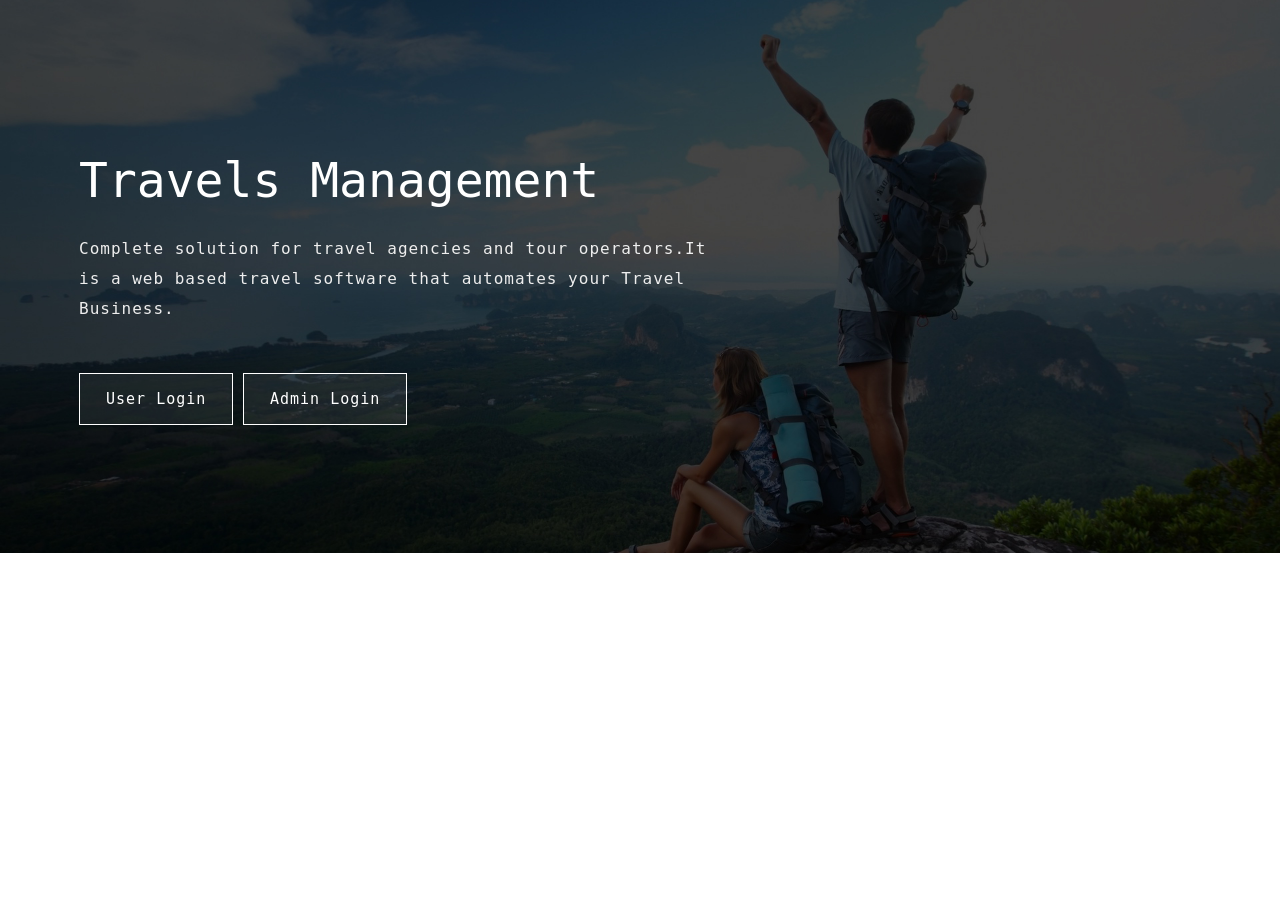
<file: code/index.html>
<!DOCTYPE html>
<html lang="zxx">

<head>
	<title>Travels | Home</title>
	
	<meta name="viewport" content="width=device-width, initial-scale=1">
	<meta charset="UTF-8" />
	<meta name="keywords" content="" />
	<script>
		addEventListener("load", function () {
			setTimeout(hideURLbar, 0);
		}, false);

		function hideURLbar() {
			window.scrollTo(0, 1);
		}
	</script>
	

	
	<link rel="stylesheet" href="css/bootstrap.css">
	
	<link rel="stylesheet" href="css/style.css" type="text/css" media="all" />
	
	<link href="css/font-awesome.min.css" rel="stylesheet">
	
	

	

	
</head>

<body>
	
	

	
	<div class="banner_w3lspvt he-codes">
		<div class="container-fluid">
			<div class="banner-text pl-lg-5 pl-sm-4 ml-lg-3">
				
				<h1 class="my-md-4 my-3">Travels Management </h1>
				<h2>Complete solution for travel agencies and tour operators.It is a web based travel software that automates your Travel Business.

</h2>
				<a href="/travels/user" class="btn button-style mt-5">User Login</a>
				<a href="/travels/admin" class="btn button-style mt-5">Admin Login</a>
			</div>
		</div>
		
		<div class="wthree_copy_right text-right ml-auto mr-sm-5 mr-4">
			<p class="text-li">

			</p>
		</div>
		
	</div>
	

</body>

</html>
</file>
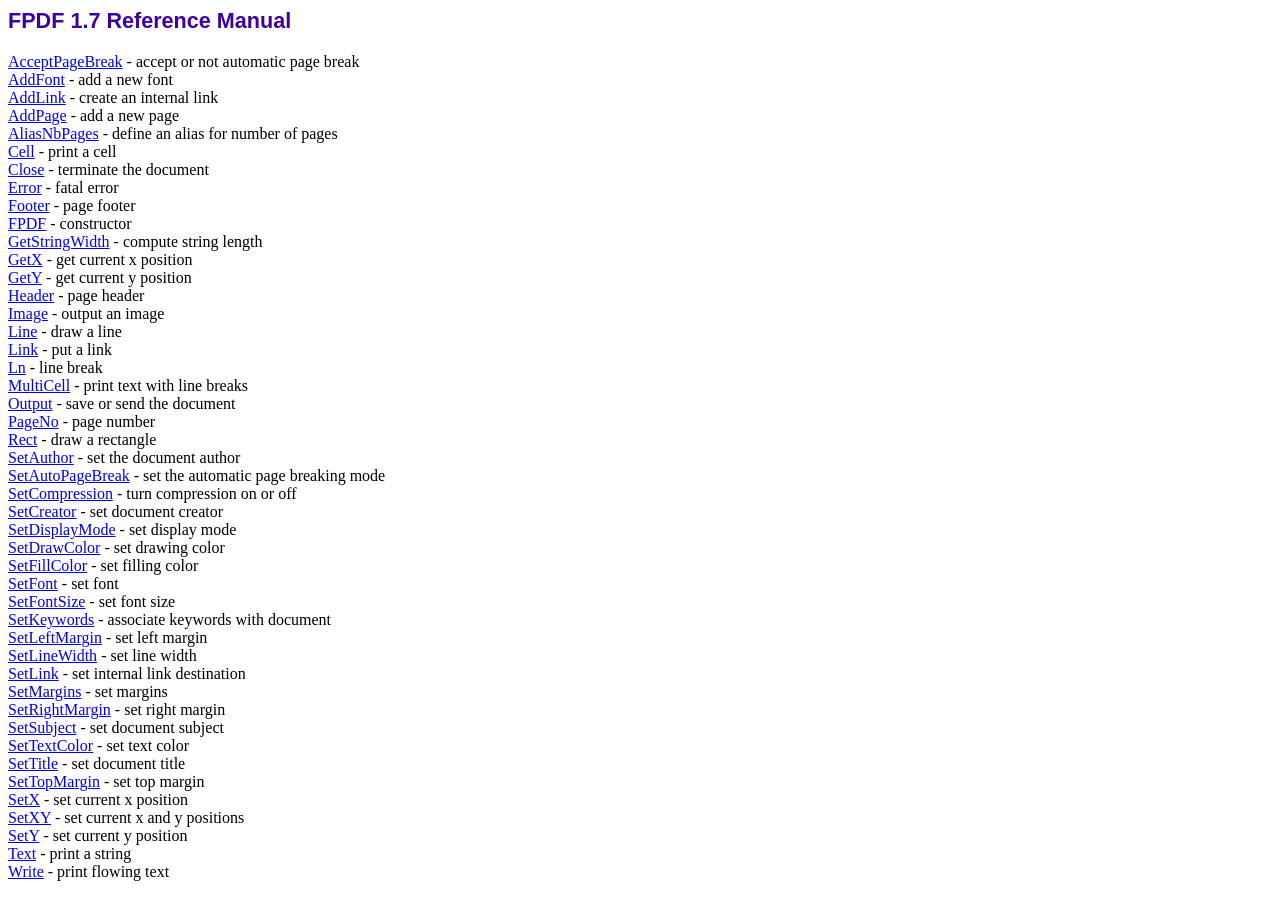
<file: code/admin/doc/index.htm>
<!DOCTYPE html PUBLIC "-//W3C//DTD HTML 4.01 Transitional//EN">
<html>
<head>
<meta http-equiv="Content-Type" content="text/html; charset=ISO-8859-1">
<title>FPDF 1.7 Reference Manual</title>
<link type="text/css" rel="stylesheet" href="../fpdf.css">
</head>
<body>
<h1>FPDF 1.7 Reference Manual</h1>
<a href="acceptpagebreak.htm">AcceptPageBreak</a> - accept or not automatic page break<br>
<a href="addfont.htm">AddFont</a> - add a new font<br>
<a href="addlink.htm">AddLink</a> - create an internal link<br>
<a href="addpage.htm">AddPage</a> - add a new page<br>
<a href="aliasnbpages.htm">AliasNbPages</a> - define an alias for number of pages<br>
<a href="cell.htm">Cell</a> - print a cell<br>
<a href="close.htm">Close</a> - terminate the document<br>
<a href="error.htm">Error</a> - fatal error<br>
<a href="footer.htm">Footer</a> - page footer<br>
<a href="fpdf.htm">FPDF</a> - constructor<br>
<a href="getstringwidth.htm">GetStringWidth</a> - compute string length<br>
<a href="getx.htm">GetX</a> - get current x position<br>
<a href="gety.htm">GetY</a> - get current y position<br>
<a href="header.htm">Header</a> - page header<br>
<a href="image.htm">Image</a> - output an image<br>
<a href="line.htm">Line</a> - draw a line<br>
<a href="link.htm">Link</a> - put a link<br>
<a href="ln.htm">Ln</a> - line break<br>
<a href="multicell.htm">MultiCell</a> - print text with line breaks<br>
<a href="output.htm">Output</a> - save or send the document<br>
<a href="pageno.htm">PageNo</a> - page number<br>
<a href="rect.htm">Rect</a> - draw a rectangle<br>
<a href="setauthor.htm">SetAuthor</a> - set the document author<br>
<a href="setautopagebreak.htm">SetAutoPageBreak</a> - set the automatic page breaking mode<br>
<a href="setcompression.htm">SetCompression</a> - turn compression on or off<br>
<a href="setcreator.htm">SetCreator</a> - set document creator<br>
<a href="setdisplaymode.htm">SetDisplayMode</a> - set display mode<br>
<a href="setdrawcolor.htm">SetDrawColor</a> - set drawing color<br>
<a href="setfillcolor.htm">SetFillColor</a> - set filling color<br>
<a href="setfont.htm">SetFont</a> - set font<br>
<a href="setfontsize.htm">SetFontSize</a> - set font size<br>
<a href="setkeywords.htm">SetKeywords</a> - associate keywords with document<br>
<a href="setleftmargin.htm">SetLeftMargin</a> - set left margin<br>
<a href="setlinewidth.htm">SetLineWidth</a> - set line width<br>
<a href="setlink.htm">SetLink</a> - set internal link destination<br>
<a href="setmargins.htm">SetMargins</a> - set margins<br>
<a href="setrightmargin.htm">SetRightMargin</a> - set right margin<br>
<a href="setsubject.htm">SetSubject</a> - set document subject<br>
<a href="settextcolor.htm">SetTextColor</a> - set text color<br>
<a href="settitle.htm">SetTitle</a> - set document title<br>
<a href="settopmargin.htm">SetTopMargin</a> - set top margin<br>
<a href="setx.htm">SetX</a> - set current x position<br>
<a href="setxy.htm">SetXY</a> - set current x and y positions<br>
<a href="sety.htm">SetY</a> - set current y position<br>
<a href="text.htm">Text</a> - print a string<br>
<a href="write.htm">Write</a> - print flowing text<br>
</body>
</html>
</file>
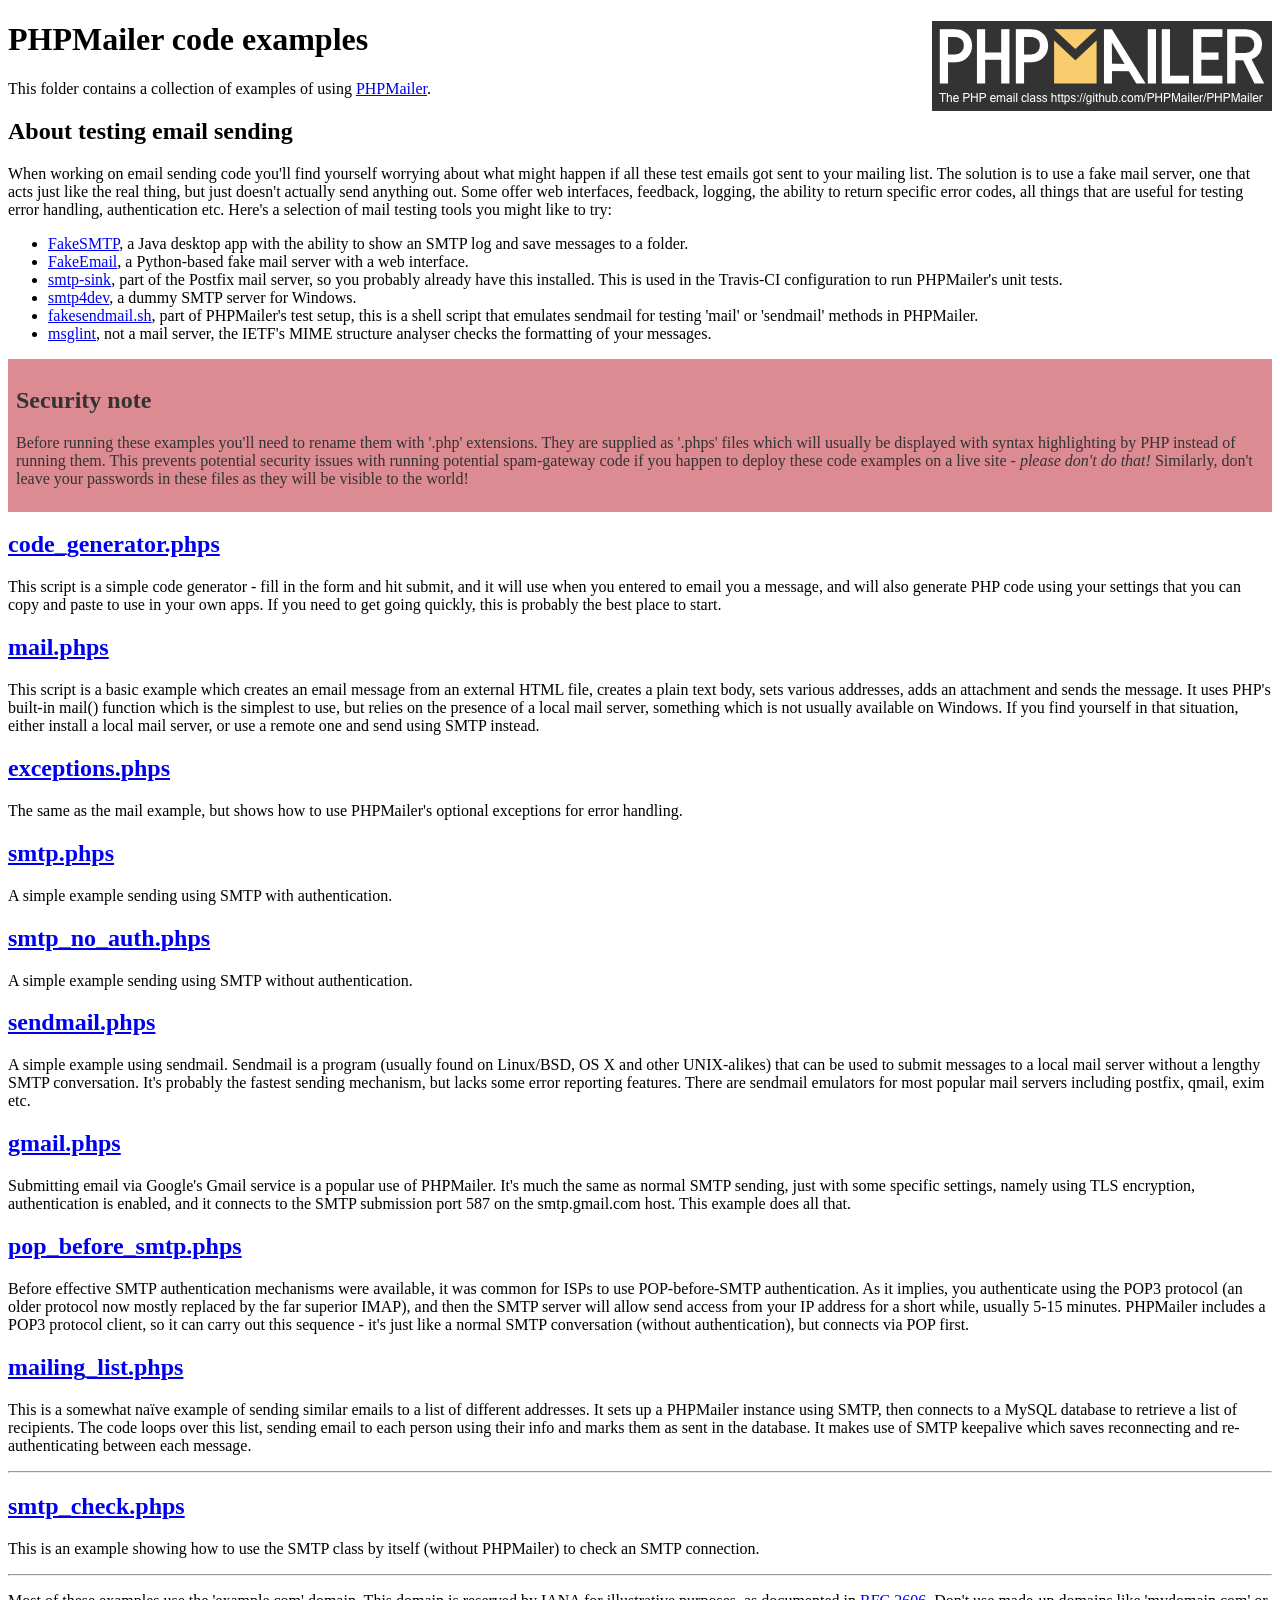
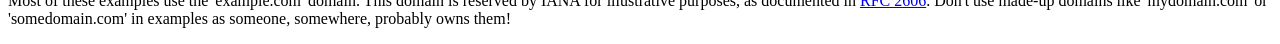
<file: code/admin/PHPMailer/examples/index.html>
<!DOCTYPE html>
<html>
<head>
	<meta charset="UTF-8">
	<title>PHPMailer Examples</title>
</head>
<body>
<h1>PHPMailer code examples<a href="https://github.com/PHPMailer/PHPMailer"><img src="images/phpmailer.png" style="float:right; border:0;" alt="PHPMailer logo"></a></h1>
<p>This folder contains a collection of examples of using <a href="https://github.com/PHPMailer/PHPMailer">PHPMailer</a>.</p>
<h2>About testing email sending</h2>
<p>When working on email sending code you'll find yourself worrying about what might happen if all these test emails got sent to your mailing list. The solution is to use a fake mail server, one that acts just like the real thing, but just doesn't actually send anything out. Some offer web interfaces, feedback, logging, the ability to return specific error codes, all things that are useful for testing error handling, authentication etc. Here's a selection of mail testing tools you might like to try:</p>
<ul>
  <li><a href="https://github.com/Nilhcem/FakeSMTP">FakeSMTP</a>, a Java desktop app with the ability to show an SMTP log and save messages to a folder. </li>
  <li><a href="https://github.com/isotoma/FakeEmail">FakeEmail</a>, a Python-based fake mail server with a web interface.</li>
  <li><a href="http://www.postfix.org/smtp-sink.1.html">smtp-sink</a>, part of the Postfix mail server, so you probably already have this installed. This is used in the Travis-CI configuration to run PHPMailer's unit tests.</li>
  <li><a href="http://smtp4dev.codeplex.com">smtp4dev</a>, a dummy SMTP server for Windows.</li>
  <li><a href="https://github.com/PHPMailer/PHPMailer/blob/master/test/fakesendmail.sh">fakesendmail.sh</a>, part of PHPMailer's test setup, this is a shell script that emulates sendmail for testing 'mail' or 'sendmail' methods in PHPMailer.</li>
  <li><a href="http://tools.ietf.org/tools/msglint/">msglint</a>, not a mail server, the IETF's MIME structure analyser checks the formatting of your messages.</li>
</ul>
<div style="padding: 8px; color: #333333; background-color: #dc8b92">
<h2>Security note</h2>
<p>Before running these examples you'll need to rename them with '.php' extensions. They are supplied as '.phps' files which will usually be displayed with syntax highlighting by PHP instead of running them. This prevents potential security issues with running potential spam-gateway code if you happen to deploy these code examples on a live site - <em>please don't do that!</em> Similarly, don't leave your passwords in these files as they will be visible to the world!</p>
</div>
<h2><a href="code_generator.phps">code_generator.phps</a></h2>
<p>This script is a simple code generator - fill in the form and hit submit, and it will use when you entered to email you a message, and will also generate PHP code using your settings that you can copy and paste to use in your own apps. If you need to get going quickly, this is probably the best place to start.</p>
<h2><a href="mail.phps">mail.phps</a></h2>
<p>This script is a basic example which creates an email message from an external HTML file, creates a plain text body, sets various addresses, adds an attachment and sends the message. It uses PHP's built-in mail() function which is the simplest to use, but relies on the presence of a local mail server, something which is not usually available on Windows. If you find yourself in that situation, either install a local mail server, or use a remote one and send using SMTP instead.</p>
<h2><a href="exceptions.phps">exceptions.phps</a></h2>
<p>The same as the mail example, but shows how to use PHPMailer's optional exceptions for error handling.</p>
<h2><a href="smtp.phps">smtp.phps</a></h2>
<p>A simple example sending using SMTP with authentication.</p>
<h2><a href="smtp_no_auth.phps">smtp_no_auth.phps</a></h2>
<p>A simple example sending using SMTP without authentication.</p>
<h2><a href="sendmail.phps">sendmail.phps</a></h2>
<p>A simple example using sendmail. Sendmail is a program (usually found on Linux/BSD, OS X and other UNIX-alikes) that can be used to submit messages to a local mail server without a lengthy SMTP conversation. It's probably the fastest sending mechanism, but lacks some error reporting features. There are sendmail emulators for most popular mail servers including postfix, qmail, exim etc.</p>
<h2><a href="gmail.phps">gmail.phps</a></h2>
<p>Submitting email via Google's Gmail service is a popular use of PHPMailer. It's much the same as normal SMTP sending, just with some specific settings, namely using TLS encryption, authentication is enabled, and it connects to the SMTP submission port 587 on the smtp.gmail.com host. This example does all that.</p>
<h2><a href="pop_before_smtp.phps">pop_before_smtp.phps</a></h2>
<p>Before effective SMTP authentication mechanisms were available, it was common for ISPs to use POP-before-SMTP authentication. As it implies, you authenticate using the POP3 protocol (an older protocol now mostly replaced by the far superior IMAP), and then the SMTP server will allow send access from your IP address for a short while, usually 5-15 minutes. PHPMailer includes a POP3 protocol client, so it can carry out this sequence - it's just like a normal SMTP conversation (without authentication), but connects via POP first.</p>
<h2><a href="mailing_list.phps">mailing_list.phps</a></h2>
<p>This is a somewhat naïve example of sending similar emails to a list of different addresses. It sets up a PHPMailer instance using SMTP, then connects to a MySQL database to retrieve a list of recipients. The code loops over this list, sending email to each person using their info and marks them as sent in the database. It makes use of SMTP keepalive which saves reconnecting and re-authenticating between each message.</p>
<hr>
<h2><a href="smtp_check.phps">smtp_check.phps</a></h2>
<p>This is an example showing how to use the SMTP class by itself (without PHPMailer) to check an SMTP connection.</p>
<hr>
<p>Most of these examples use the 'example.com' domain. This domain is reserved by IANA for illustrative purposes, as documented in <a href="http://tools.ietf.org/html/rfc2606">RFC 2606</a>. Don't use made-up domains like 'mydomain.com' or 'somedomain.com' in examples as someone, somewhere, probably owns them!</p>
</body>
</html>
</file>
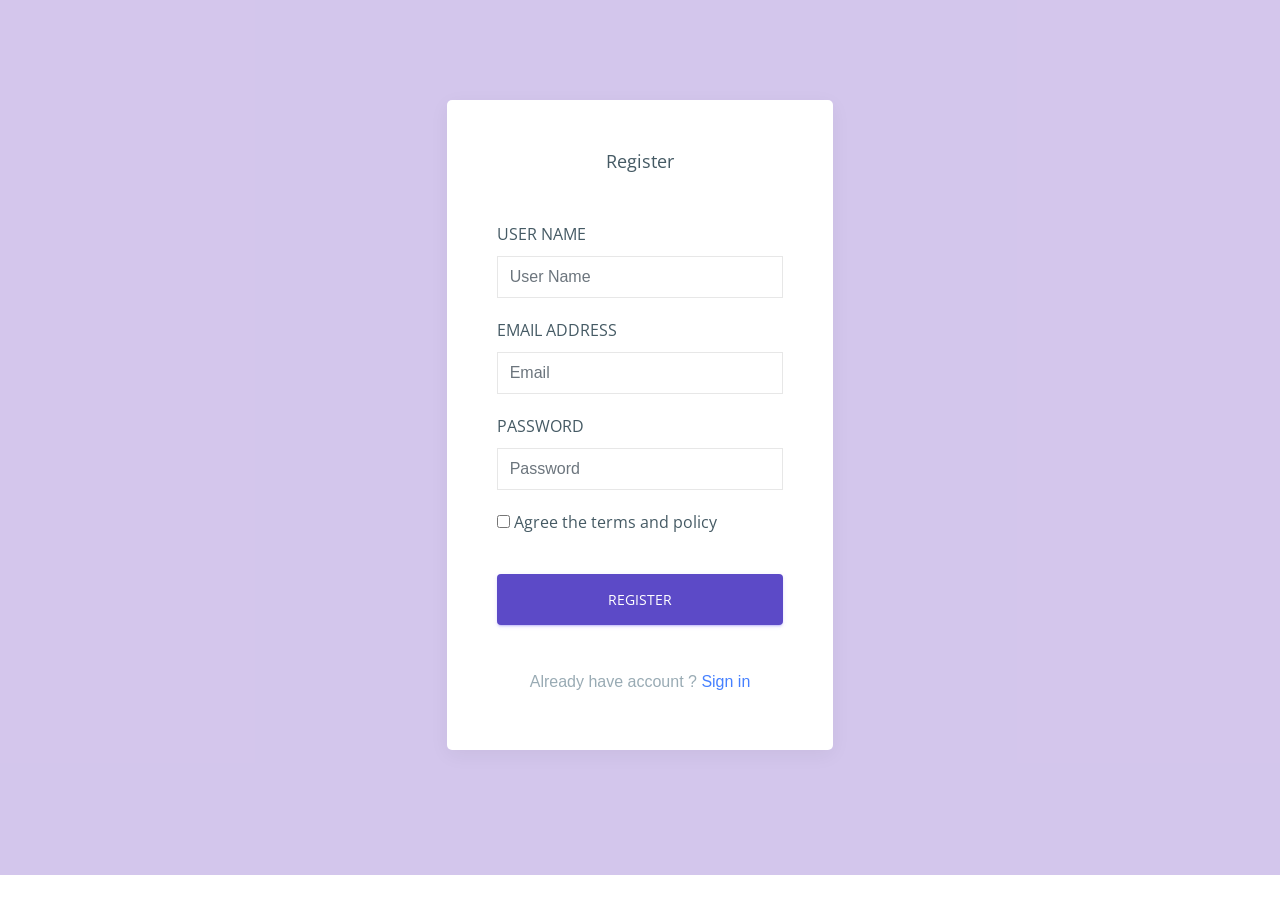
<file: code/admin/page-register.html>
<!DOCTYPE html>
<html lang="en">

<head>
    <meta charset="utf-8">
    <meta http-equiv="X-UA-Compatible" content="IE=edge">
    
    <meta name="viewport" content="width=device-width, initial-scale=1">
    <meta name="description" content="">
    <meta name="author" content="">
    
    <link rel="icon" type="image/png" sizes="16x16" href="images/favicon.png">
    <title>Ela - Bootstrap Admin Dashboard Template</title>
    
    <link href="css/lib/bootstrap/bootstrap.min.css" rel="stylesheet">
    
    <link href="css/helper.css" rel="stylesheet">
    <link href="css/style.css" rel="stylesheet">
    
    
    
</head>

<body class="fix-header fix-sidebar">
    
    <div class="preloader">
        <svg class="circular" viewBox="25 25 50 50">
			<circle class="path" cx="50" cy="50" r="20" fill="none" stroke-width="2" stroke-miterlimit="10" /> </svg>
    </div>
    
    <div id="main-wrapper">

        <div class="unix-login">
            <div class="container-fluid">
                <div class="row justify-content-center">
                    <div class="col-lg-4">
                        <div class="login-content card">
                            <div class="login-form">
                                <h4>Register</h4>
                                <form>
                                    <div class="form-group">
                                        <label>User Name</label>
                                        <input type="email" class="form-control" placeholder="User Name">
                                    </div>
                                    <div class="form-group">
                                        <label>Email address</label>
                                        <input type="email" class="form-control" placeholder="Email">
                                    </div>
                                    <div class="form-group">
                                        <label>Password</label>
                                        <input type="password" class="form-control" placeholder="Password">
                                    </div>
                                    <div class="checkbox">
                                        <label>
										<input type="checkbox"> Agree the terms and policy
									</label>
                                    </div>
                                    <button type="submit" class="btn btn-primary btn-flat m-b-30 m-t-30">Register</button>
                                    <div class="register-link m-t-15 text-center">
                                        <p>Already have account ? <a href="#"> Sign in</a></p>
                                    </div>
                                </form>
                            </div>
                        </div>
                    </div>
                </div>
            </div>
        </div>

    </div>
    
    
    <script src="js/lib/jquery/jquery.min.js"></script>
    
    <script src="js/lib/bootstrap/js/popper.min.js"></script>
    <script src="js/lib/bootstrap/js/bootstrap.min.js"></script>
    
    <script src="js/jquery.slimscroll.js"></script>
    
    <script src="js/sidebarmenu.js"></script>
    
    <script src="js/lib/sticky-kit-master/dist/sticky-kit.min.js"></script>
    
    <script src="js/custom.min.js"></script>

</body>

</html>
</file>
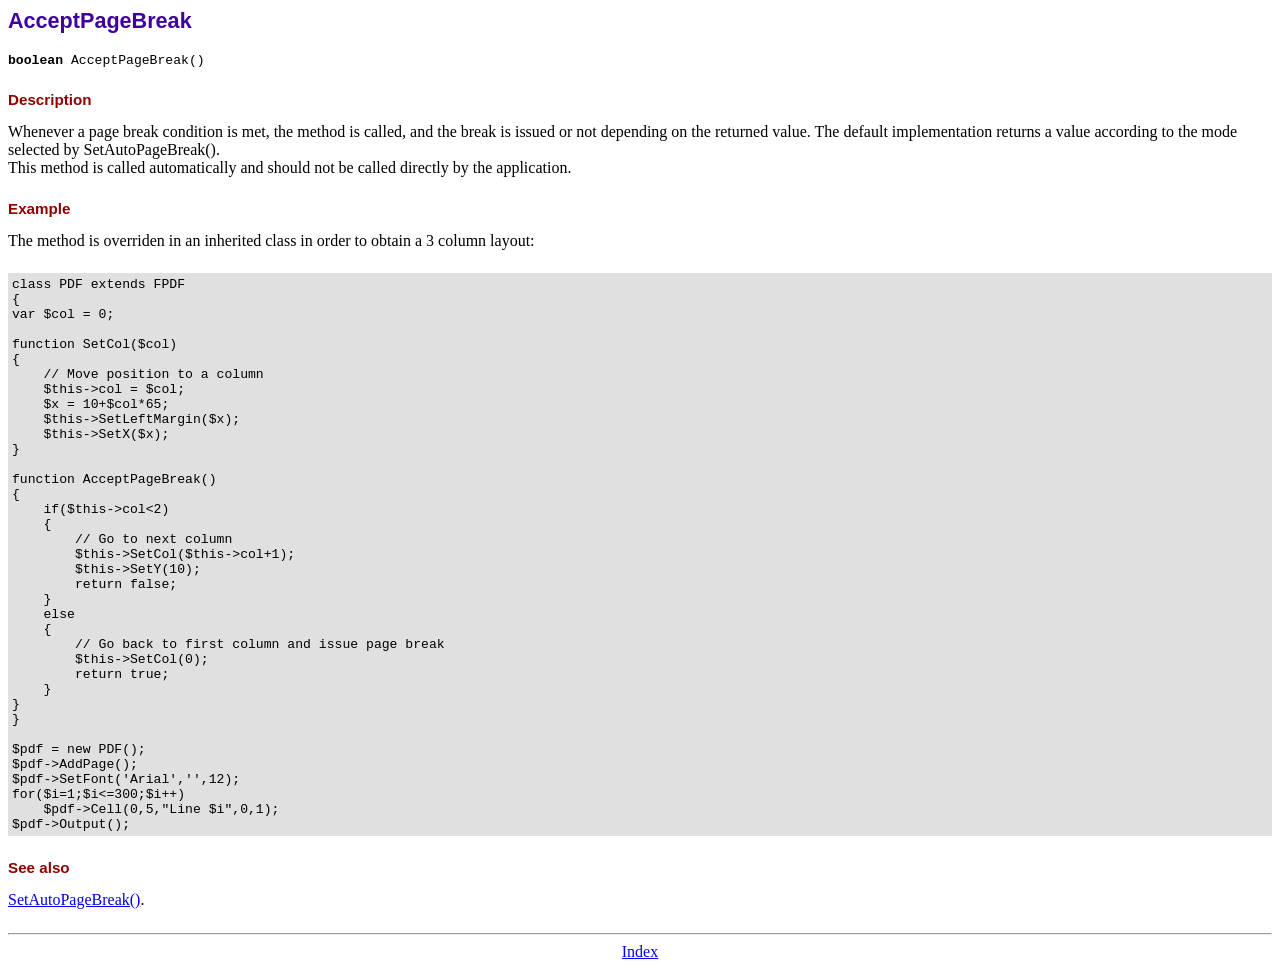
<file: code/admin/doc/acceptpagebreak.htm>
<!DOCTYPE html PUBLIC "-//W3C//DTD HTML 4.01 Transitional//EN">
<html>
<head>
<meta http-equiv="Content-Type" content="text/html; charset=ISO-8859-1">
<title>AcceptPageBreak</title>
<link type="text/css" rel="stylesheet" href="../fpdf.css">
</head>
<body>
<h1>AcceptPageBreak</h1>
<code><b>boolean</b> AcceptPageBreak()</code>
<h2>Description</h2>
Whenever a page break condition is met, the method is called, and the break is issued or not
depending on the returned value. The default implementation returns a value according to the
mode selected by SetAutoPageBreak().
<br>
This method is called automatically and should not be called directly by the application.
<h2>Example</h2>
The method is overriden in an inherited class in order to obtain a 3 column layout:
<div class="doc-source">
<pre><code>class PDF extends FPDF
{
var $col = 0;

function SetCol($col)
{
    // Move position to a column
    $this-&gt;col = $col;
    $x = 10+$col*65;
    $this-&gt;SetLeftMargin($x);
    $this-&gt;SetX($x);
}

function AcceptPageBreak()
{
    if($this-&gt;col&lt;2)
    {
        // Go to next column
        $this-&gt;SetCol($this-&gt;col+1);
        $this-&gt;SetY(10);
        return false;
    }
    else
    {
        // Go back to first column and issue page break
        $this-&gt;SetCol(0);
        return true;
    }
}
}

$pdf = new PDF();
$pdf-&gt;AddPage();
$pdf-&gt;SetFont('Arial','',12);
for($i=1;$i&lt;=300;$i++)
    $pdf-&gt;Cell(0,5,&quot;Line $i&quot;,0,1);
$pdf-&gt;Output();</code></pre>
</div>
<h2>See also</h2>
<a href="setautopagebreak.htm">SetAutoPageBreak()</a>.
<hr style="margin-top:1.5em">
<div style="text-align:center"><a href="index.htm">Index</a></div>
</body>
</html>
</file>
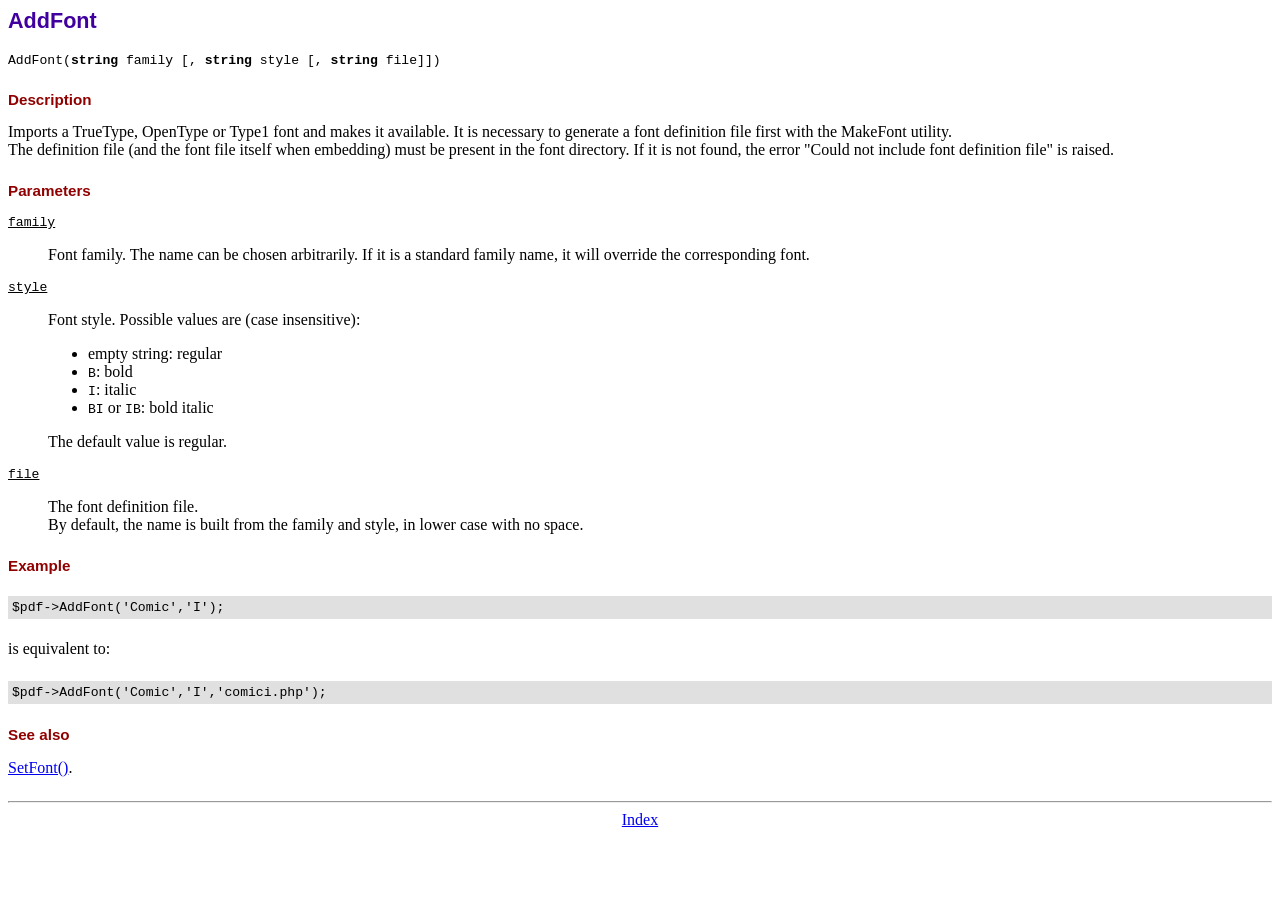
<file: code/admin/doc/addfont.htm>
<!DOCTYPE html PUBLIC "-//W3C//DTD HTML 4.01 Transitional//EN">
<html>
<head>
<meta http-equiv="Content-Type" content="text/html; charset=ISO-8859-1">
<title>AddFont</title>
<link type="text/css" rel="stylesheet" href="../fpdf.css">
</head>
<body>
<h1>AddFont</h1>
<code>AddFont(<b>string</b> family [, <b>string</b> style [, <b>string</b> file]])</code>
<h2>Description</h2>
Imports a TrueType, OpenType or Type1 font and makes it available. It is necessary to generate a font
definition file first with the MakeFont utility.
<br>
The definition file (and the font file itself when embedding) must be present in the font directory.
If it is not found, the error "Could not include font definition file" is raised.
<h2>Parameters</h2>
<dl class="param">
<dt><code>family</code></dt>
<dd>
Font family. The name can be chosen arbitrarily. If it is a standard family name, it will
override the corresponding font.
</dd>
<dt><code>style</code></dt>
<dd>
Font style. Possible values are (case insensitive):
<ul>
<li>empty string: regular</li>
<li><code>B</code>: bold</li>
<li><code>I</code>: italic</li>
<li><code>BI</code> or <code>IB</code>: bold italic</li>
</ul>
The default value is regular.
</dd>
<dt><code>file</code></dt>
<dd>
The font definition file.
<br>
By default, the name is built from the family and style, in lower case with no space.
</dd>
</dl>
<h2>Example</h2>
<div class="doc-source">
<pre><code>$pdf-&gt;AddFont('Comic','I');</code></pre>
</div>
is equivalent to:
<div class="doc-source">
<pre><code>$pdf-&gt;AddFont('Comic','I','comici.php');</code></pre>
</div>
<h2>See also</h2>
<a href="setfont.htm">SetFont()</a>.
<hr style="margin-top:1.5em">
<div style="text-align:center"><a href="index.htm">Index</a></div>
</body>
</html>
</file>
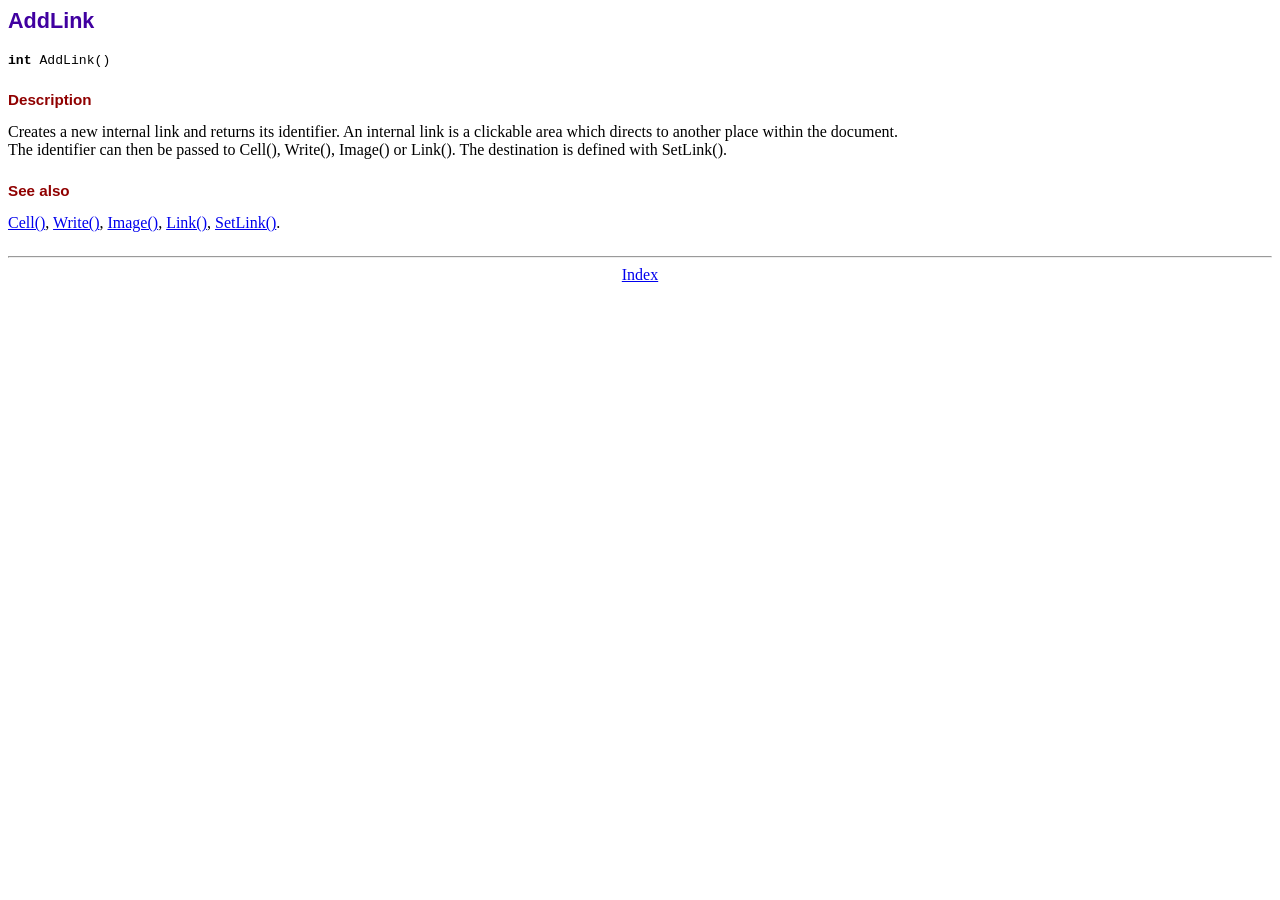
<file: code/admin/doc/addlink.htm>
<!DOCTYPE html PUBLIC "-//W3C//DTD HTML 4.01 Transitional//EN">
<html>
<head>
<meta http-equiv="Content-Type" content="text/html; charset=ISO-8859-1">
<title>AddLink</title>
<link type="text/css" rel="stylesheet" href="../fpdf.css">
</head>
<body>
<h1>AddLink</h1>
<code><b>int</b> AddLink()</code>
<h2>Description</h2>
Creates a new internal link and returns its identifier. An internal link is a clickable area
which directs to another place within the document.
<br>
The identifier can then be passed to Cell(), Write(), Image() or Link(). The destination is
defined with SetLink().
<h2>See also</h2>
<a href="cell.htm">Cell()</a>,
<a href="write.htm">Write()</a>,
<a href="image.htm">Image()</a>,
<a href="link.htm">Link()</a>,
<a href="setlink.htm">SetLink()</a>.
<hr style="margin-top:1.5em">
<div style="text-align:center"><a href="index.htm">Index</a></div>
</body>
</html>
</file>
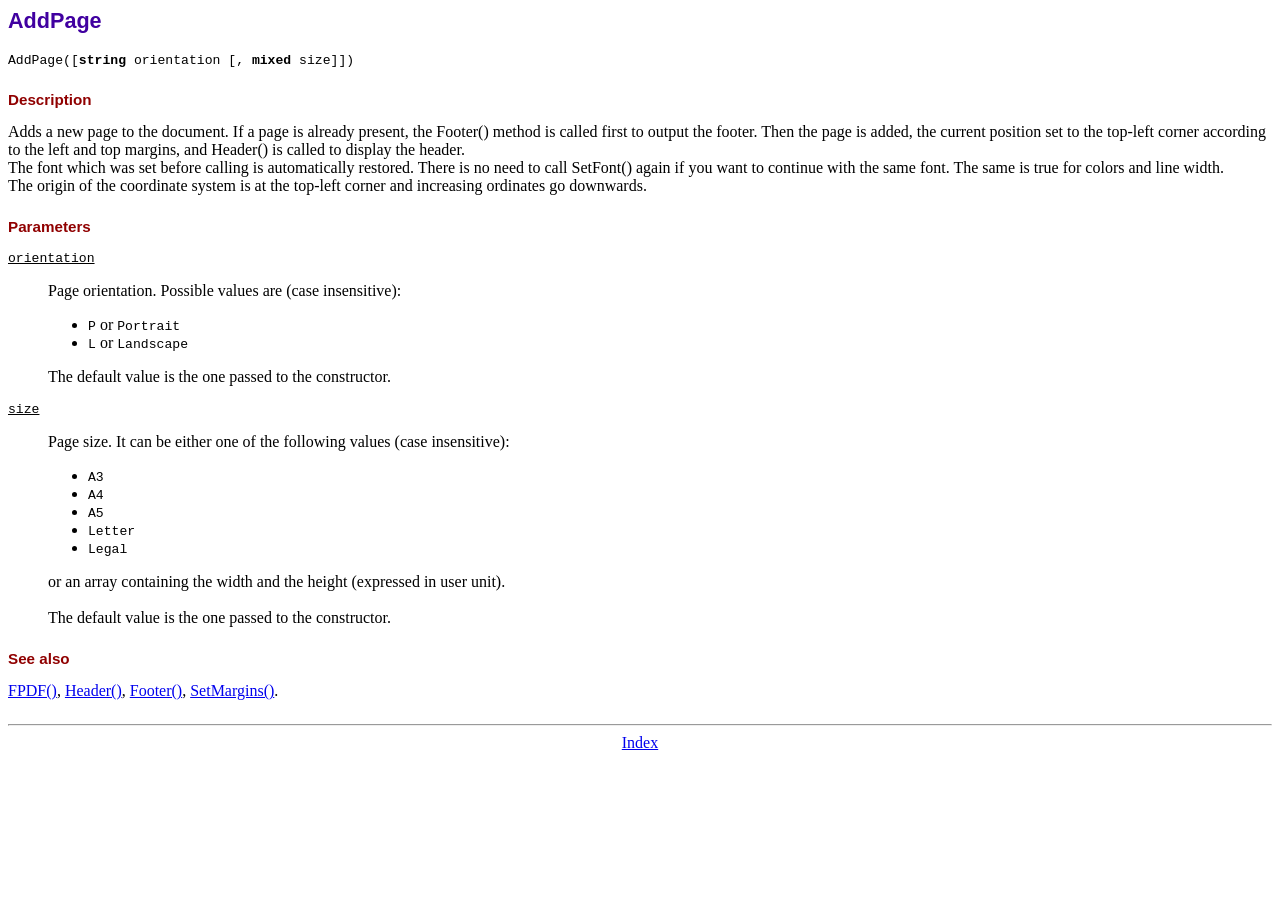
<file: code/admin/doc/addpage.htm>
<!DOCTYPE html PUBLIC "-//W3C//DTD HTML 4.01 Transitional//EN">
<html>
<head>
<meta http-equiv="Content-Type" content="text/html; charset=ISO-8859-1">
<title>AddPage</title>
<link type="text/css" rel="stylesheet" href="../fpdf.css">
</head>
<body>
<h1>AddPage</h1>
<code>AddPage([<b>string</b> orientation [, <b>mixed</b> size]])</code>
<h2>Description</h2>
Adds a new page to the document. If a page is already present, the Footer() method is called
first to output the footer. Then the page is added, the current position set to the top-left
corner according to the left and top margins, and Header() is called to display the header.
<br>
The font which was set before calling is automatically restored. There is no need to call
SetFont() again if you want to continue with the same font. The same is true for colors and
line width.
<br>
The origin of the coordinate system is at the top-left corner and increasing ordinates go
downwards.
<h2>Parameters</h2>
<dl class="param">
<dt><code>orientation</code></dt>
<dd>
Page orientation. Possible values are (case insensitive):
<ul>
<li><code>P</code> or <code>Portrait</code></li>
<li><code>L</code> or <code>Landscape</code></li>
</ul>
The default value is the one passed to the constructor.
</dd>
<dt><code>size</code></dt>
<dd>
Page size. It can be either one of the following values (case insensitive):
<ul>
<li><code>A3</code></li>
<li><code>A4</code></li>
<li><code>A5</code></li>
<li><code>Letter</code></li>
<li><code>Legal</code></li>
</ul>
or an array containing the width and the height (expressed in user unit).<br>
<br>
The default value is the one passed to the constructor.
</dd>
</dl>
<h2>See also</h2>
<a href="fpdf.htm">FPDF()</a>,
<a href="header.htm">Header()</a>,
<a href="footer.htm">Footer()</a>,
<a href="setmargins.htm">SetMargins()</a>.
<hr style="margin-top:1.5em">
<div style="text-align:center"><a href="index.htm">Index</a></div>
</body>
</html>
</file>
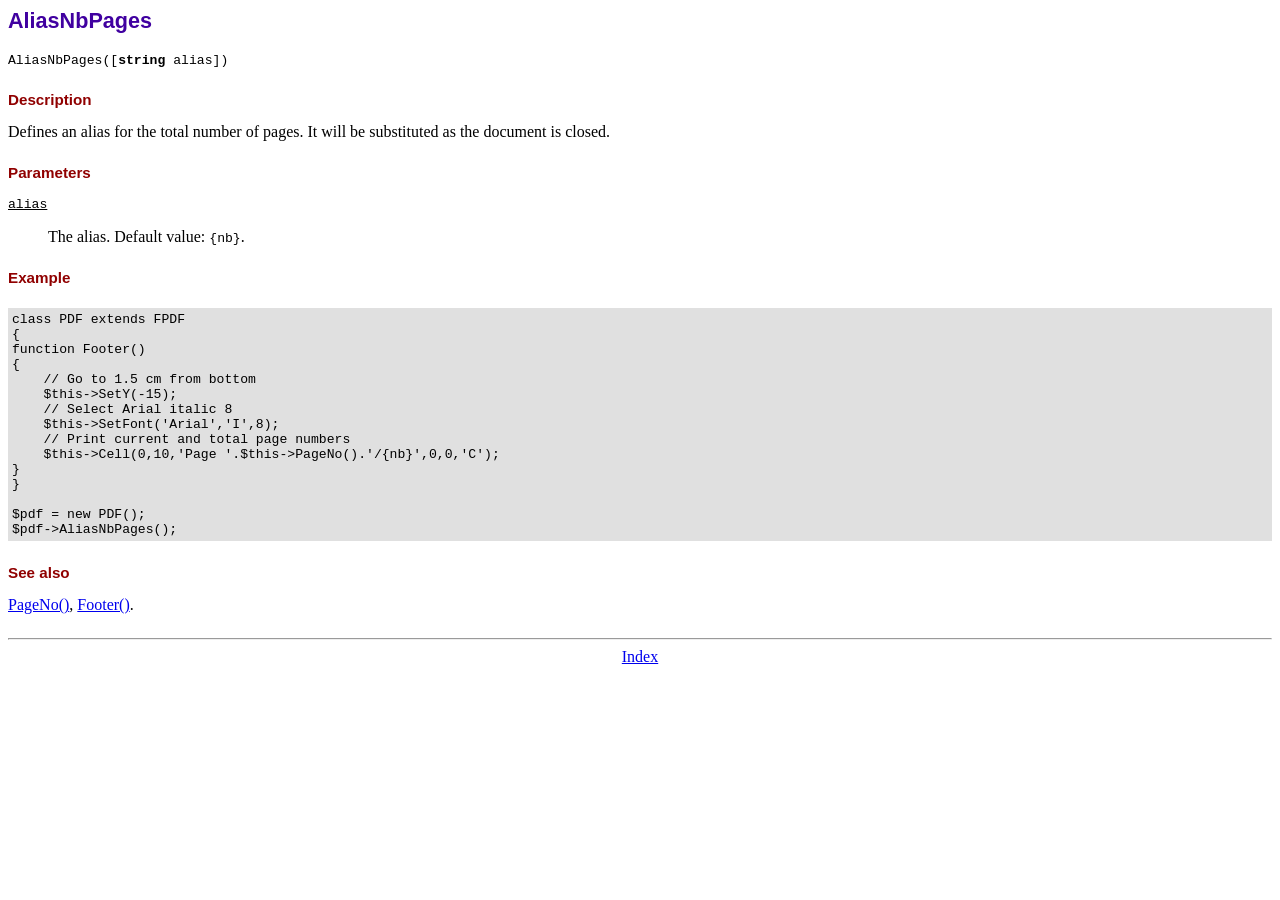
<file: code/admin/doc/aliasnbpages.htm>
<!DOCTYPE html PUBLIC "-//W3C//DTD HTML 4.01 Transitional//EN">
<html>
<head>
<meta http-equiv="Content-Type" content="text/html; charset=ISO-8859-1">
<title>AliasNbPages</title>
<link type="text/css" rel="stylesheet" href="../fpdf.css">
</head>
<body>
<h1>AliasNbPages</h1>
<code>AliasNbPages([<b>string</b> alias])</code>
<h2>Description</h2>
Defines an alias for the total number of pages. It will be substituted as the document is
closed.
<h2>Parameters</h2>
<dl class="param">
<dt><code>alias</code></dt>
<dd>
The alias. Default value: <code>{nb}</code>.
</dd>
</dl>
<h2>Example</h2>
<div class="doc-source">
<pre><code>class PDF extends FPDF
{
function Footer()
{
    // Go to 1.5 cm from bottom
    $this-&gt;SetY(-15);
    // Select Arial italic 8
    $this-&gt;SetFont('Arial','I',8);
    // Print current and total page numbers
    $this-&gt;Cell(0,10,'Page '.$this-&gt;PageNo().'/{nb}',0,0,'C');
}
}

$pdf = new PDF();
$pdf-&gt;AliasNbPages();</code></pre>
</div>
<h2>See also</h2>
<a href="pageno.htm">PageNo()</a>,
<a href="footer.htm">Footer()</a>.
<hr style="margin-top:1.5em">
<div style="text-align:center"><a href="index.htm">Index</a></div>
</body>
</html>
</file>
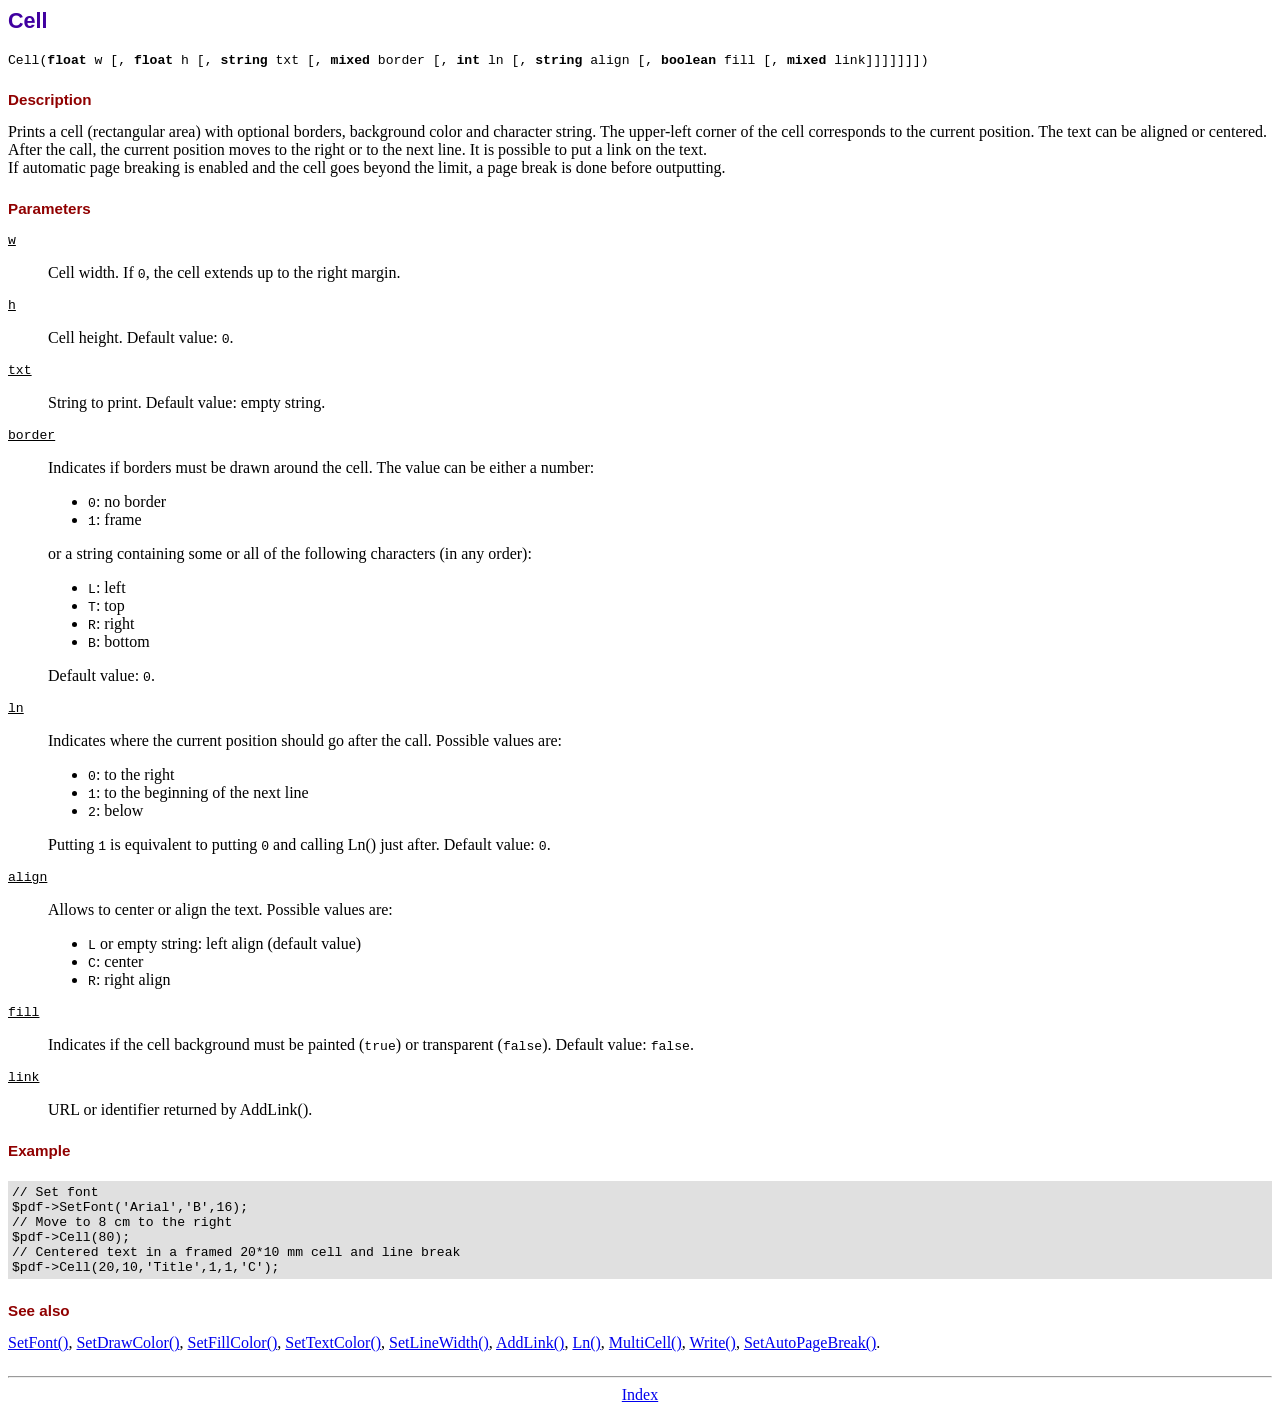
<file: code/admin/doc/cell.htm>
<!DOCTYPE html PUBLIC "-//W3C//DTD HTML 4.01 Transitional//EN">
<html>
<head>
<meta http-equiv="Content-Type" content="text/html; charset=ISO-8859-1">
<title>Cell</title>
<link type="text/css" rel="stylesheet" href="../fpdf.css">
</head>
<body>
<h1>Cell</h1>
<code>Cell(<b>float</b> w [, <b>float</b> h [, <b>string</b> txt [, <b>mixed</b> border [, <b>int</b> ln [, <b>string</b> align [, <b>boolean</b> fill [, <b>mixed</b> link]]]]]]])</code>
<h2>Description</h2>
Prints a cell (rectangular area) with optional borders, background color and character string.
The upper-left corner of the cell corresponds to the current position. The text can be aligned
or centered. After the call, the current position moves to the right or to the next line. It is
possible to put a link on the text.
<br>
If automatic page breaking is enabled and the cell goes beyond the limit, a page break is
done before outputting.
<h2>Parameters</h2>
<dl class="param">
<dt><code>w</code></dt>
<dd>
Cell width. If <code>0</code>, the cell extends up to the right margin.
</dd>
<dt><code>h</code></dt>
<dd>
Cell height.
Default value: <code>0</code>.
</dd>
<dt><code>txt</code></dt>
<dd>
String to print.
Default value: empty string.
</dd>
<dt><code>border</code></dt>
<dd>
Indicates if borders must be drawn around the cell. The value can be either a number:
<ul>
<li><code>0</code>: no border</li>
<li><code>1</code>: frame</li>
</ul>
or a string containing some or all of the following characters (in any order):
<ul>
<li><code>L</code>: left</li>
<li><code>T</code>: top</li>
<li><code>R</code>: right</li>
<li><code>B</code>: bottom</li>
</ul>
Default value: <code>0</code>.
</dd>
<dt><code>ln</code></dt>
<dd>
Indicates where the current position should go after the call. Possible values are:
<ul>
<li><code>0</code>: to the right</li>
<li><code>1</code>: to the beginning of the next line</li>
<li><code>2</code>: below</li>
</ul>
Putting <code>1</code> is equivalent to putting <code>0</code> and calling Ln() just after.
Default value: <code>0</code>.
</dd>
<dt><code>align</code></dt>
<dd>
Allows to center or align the text. Possible values are:
<ul>
<li><code>L</code> or empty string: left align (default value)</li>
<li><code>C</code>: center</li>
<li><code>R</code>: right align</li>
</ul>
</dd>
<dt><code>fill</code></dt>
<dd>
Indicates if the cell background must be painted (<code>true</code>) or transparent (<code>false</code>).
Default value: <code>false</code>.
</dd>
<dt><code>link</code></dt>
<dd>
URL or identifier returned by AddLink().
</dd>
</dl>
<h2>Example</h2>
<div class="doc-source">
<pre><code>// Set font
$pdf-&gt;SetFont('Arial','B',16);
// Move to 8 cm to the right
$pdf-&gt;Cell(80);
// Centered text in a framed 20*10 mm cell and line break
$pdf-&gt;Cell(20,10,'Title',1,1,'C');</code></pre>
</div>
<h2>See also</h2>
<a href="setfont.htm">SetFont()</a>,
<a href="setdrawcolor.htm">SetDrawColor()</a>,
<a href="setfillcolor.htm">SetFillColor()</a>,
<a href="settextcolor.htm">SetTextColor()</a>,
<a href="setlinewidth.htm">SetLineWidth()</a>,
<a href="addlink.htm">AddLink()</a>,
<a href="ln.htm">Ln()</a>,
<a href="multicell.htm">MultiCell()</a>,
<a href="write.htm">Write()</a>,
<a href="setautopagebreak.htm">SetAutoPageBreak()</a>.
<hr style="margin-top:1.5em">
<div style="text-align:center"><a href="index.htm">Index</a></div>
</body>
</html>
</file>
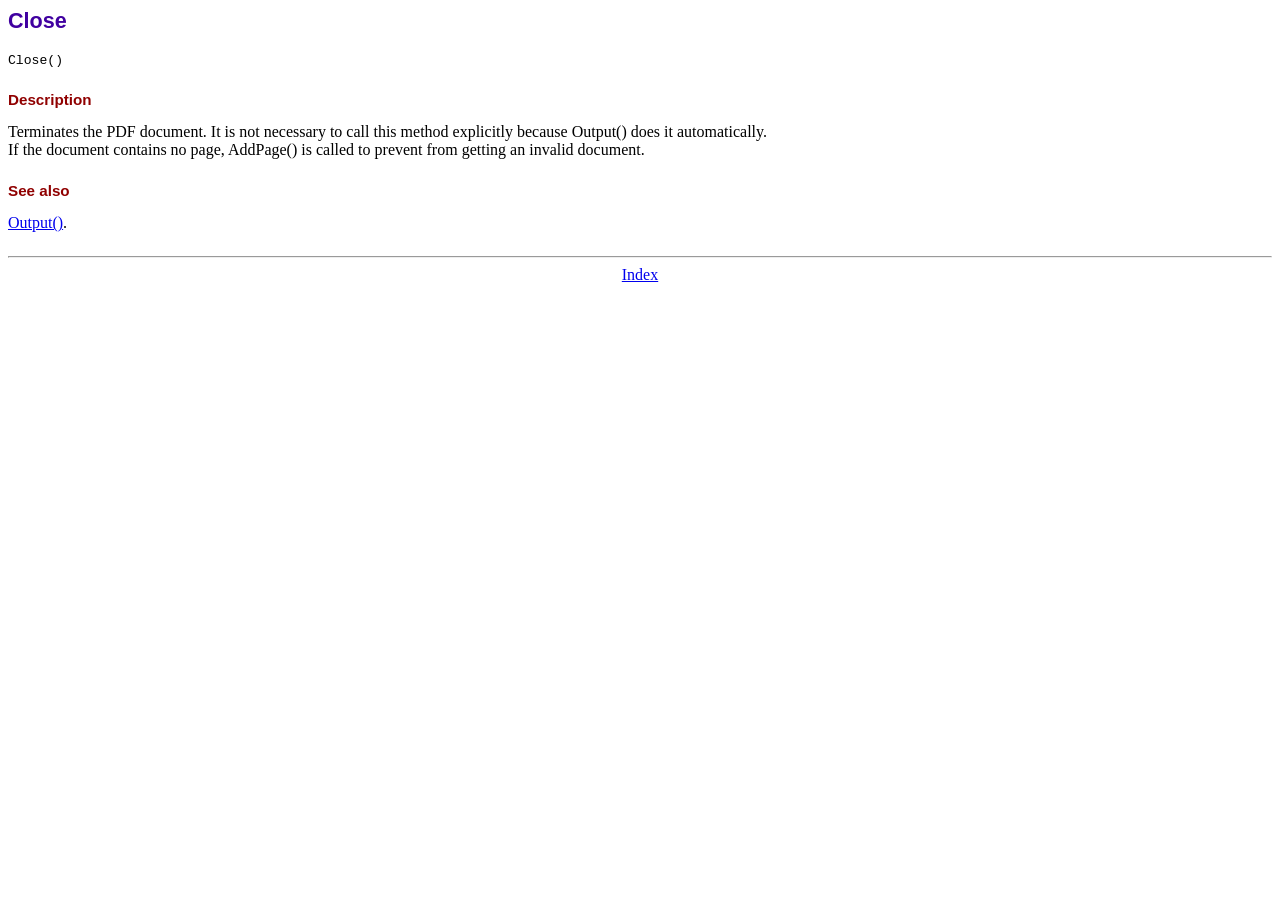
<file: code/admin/doc/close.htm>
<!DOCTYPE html PUBLIC "-//W3C//DTD HTML 4.01 Transitional//EN">
<html>
<head>
<meta http-equiv="Content-Type" content="text/html; charset=ISO-8859-1">
<title>Close</title>
<link type="text/css" rel="stylesheet" href="../fpdf.css">
</head>
<body>
<h1>Close</h1>
<code>Close()</code>
<h2>Description</h2>
Terminates the PDF document. It is not necessary to call this method explicitly because Output()
does it automatically.
<br>
If the document contains no page, AddPage() is called to prevent from getting an invalid document.
<h2>See also</h2>
<a href="output.htm">Output()</a>.
<hr style="margin-top:1.5em">
<div style="text-align:center"><a href="index.htm">Index</a></div>
</body>
</html>
</file>
<file: code/css/style.css>
/*--
Author: W3layouts
Author URL: http://w3layouts.com
License: Creative Commons Attribution 3.0 Unported
License URL: http://creativecommons.org/licenses/by/3.0/
--*/
/* Reset Code */
body {
    padding: 0;
    margin: 0;
    background: #FFF;
    font-family: 'Source Code Pro', monospace;
}

body a,
body button,
.btn {
    transition: 0.5s all;
    -webkit-transition: 0.5s all;
    -moz-transition: 0.5s all;
    -o-transition: 0.5s all;
    -ms-transition: 0.5s all;
}

body button:hover,
.btn:hover {
    opacity: .8;
    transition: 0.5s all;
    -webkit-transition: 0.5s all;
    -moz-transition: 0.5s all;
    -o-transition: 0.5s all;
    -ms-transition: 0.5s all;
}

body a:hover {
    color: #fff;
    text-decoration: none;
    transition: 0.5s all;
    -webkit-transition: 0.5s all;
    -moz-transition: 0.5s all;
    -o-transition: 0.5s all;
    -ms-transition: 0.5s all;
}

html {
    scroll-behavior: smooth;
}

h1,
h2,
h3,
h4,
h5,
h6 {
    margin: 0;
    padding: 0;
    font-family: 'Source Code Pro', monospace;
}

p {
    margin: 0;
    padding: 0;
    font-size: 15px;
    letter-spacing: 1px;
    line-height: 1.9;
    color: #999;
    font-family: 'Source Code Pro', monospace;
}

ul,
ol {
    margin: 0;
    padding: 0;
}

/* //Reset Code */

/* colors code */
.text-bl {
    color: #343a40;
}

.text-wh {
    color: #fff;
}

.text-li {
    color: #f8f9fa;
}

.bg-li {
    background: #f8f9fa;
}

.bg-wh {
    background: #fff;
}

.let {
    letter-spacing: 1px;
}

/* //colors code */

div#home {
    position: relative;
    z-index: 1;
}

/* header */
.main-top {
    position: relative;
}

header {
    position: absolute;
    width: 100%;
    z-index: 9;
}

/* logo */
.logo a span {
    font-size: 40px;
    color: #fff;
    text-shadow: 0 1px 2px rgba(0, 0, 0, 0.37);
}

/* index logo */
.logo-2 a span {
    font-size: 60px;
    color: #fff;
    text-shadow: 0 1px 2px rgba(0, 0, 0, 0.37);
}

/* //index logo */
/* //logo */

/* menu */
ul#menu {
    position: fixed;
    top: 2%;
    width: 3em;
    height: 3em;
    margin: 0;
    background: rgba(21, 30, 37, 0.32);
    color: #fff;
    z-index: 99;
    right: 2%;
}

ul#menu>li {
    float: left;
    list-style-type: none;
    position: relative;
    width: 100%;
}

ul#menu label {
    position: relative;
    display: block;
    transition: background 0.3s;
    cursor: pointer;
    text-align: center;
    margin: 0;
}

ul#menu label span {
    line-height: 3em;
}

ul#menu input {
    display: none
}

/*show the second levele menu of the selected voice*/

ul#menu input:checked~ul.submenu {
    max-height: 360px;
    transition: max-height 0.5s ease-in;
}

/*style for the second level menu*/

ul.submenu {
    max-height: 0;
    padding: 0;
    overflow: hidden;
    list-style-type: none;
    background: #f7f7f7;
    transition: max-height 0.5s ease-out;
    position: absolute;
    min-width: 11em;
    right: 0;
    border-radius: 4px;
    -webkit-border-radius: 4px;
    -o-border-radius: 4px;
    -ms-border-radius: 4px;
    -moz-border-radius: 4px;
    box-shadow: 0 1px 8px rgba(20, 21, 21, 0.37);
    -webkit-box-shadow: 0 1px 8px rgba(20, 21, 21, 0.37);
    -moz-box-shadow: 0 1px 8px rgba(20, 21, 21, 0.37);
}

ul.submenu li a {
    display: block;
    padding: 9px;
    color: #000;
    text-align: center;
    font-size: 15px;
    font-weight: 400;
}

ul.submenu li a:hover,
ul.submenu li a.active {
    background: #47cfb0;
    color: #fff;
}

/* //menu */
/* //header */

/* banner */
.banner_w3lspvt {
    background: url(../images/1.jpg) no-repeat center;
    -webkit-background-size: cover;
    -moz-background-size: cover;
    -o-background-size: cover;
    -ms-background-size: cover;
    background-size: cover;
    min-height: 789px;
}

.banner-text {
    padding-top: 12em;
    max-width: 700px;
}

.banner-text span {
    color: #fff;
    font-size: 70px;
}

.banner-text h1 {
    font-size: 50px;
    color: #fff;
}

.banner-text h2 {
    font-size: 16px;
    color: #eee;
    line-height: 1.9;
    letter-spacing: 1px;
}

.button-style {
    padding: 14px 26px;
    color: #fff;
    letter-spacing: 1px;
    border-radius: 0px;
    -webkit-border-radius: 0px;
    -o-border-radius: 0px;
    -ms-border-radius: 0px;
    -moz-border-radius: 0px;
    border: 1px solid #fff;
    font-size: 15px;
    background: rgba(255, 255, 255, 0.07);
}

.button-style:hover {
    -webkit-transform: translateY(10px);
    -ms-transform: translateY(10px);
    -o-transform: translateY(10px);
    -ms-transform: translateY(10px);
    transform: translateY(10px);
}

/* //banner */
/* copyright */
.wthree_copy_right {
    margin-top: 8em;
    max-width: 400px;
}

/* //copyright */

/* about page */
.about {
    background: url(../images/about.jpg) no-repeat center;
    -webkit-background-size: cover;
    -moz-background-size: cover;
    -o-background-size: cover;
    -ms-background-size: cover;
    background-size: cover;
    min-height: 789px;
}

/* title */
h3.title {
    font-size: 40px;
    position: relative;
}

h3.title:after {
    position: absolute;
    background: #fff;
    height: 2px;
    width: 80px;
    content: "";
    bottom: -10px;
    left: 0;
    right: 0;
    margin: 0 auto;
}

/* //title */
/* about left */
.welcome-left {
    padding-left: 4em;
    padding-top: 4em;
}

.welcome-left h1 {
    color: #fff;
    font-size: 38px;
    letter-spacing: 1px;
    font-weight: 600;
}

.welcome-left p {
    color: #47cfb0;
    letter-spacing: 1px;
    font-size: 18px;
}

.welcome-left h2 {
    color: #fff;
    font-size: 20px;
    line-height: 1.6;
    letter-spacing: 1px;
}

/* //about left */
/* about right */
.about-img-w3l {
    padding: 0 5px;
}

/* //about right */
/* //about page */

/* services page */
.services {
    background: url(../images/services.jpg) no-repeat center;
    background-size: cover;
    -webkit-background-size: cover;
    -moz-background-size: cover;
    -o-background-size: cover;
    -ms-background-size: cover;
    min-height: 789px;
}

.abt-block span {
    font-size: 2em;
    color: #fff;
}

.abt-block h3,
.abt-block h1,
.abt-block h2 {
    font-size: 1.2em;
    font-weight: 600;
    color: #000;
    text-transform: uppercase;
    letter-spacing: 1px;
}

.abt-block p {
    line-height: 1.8;
    margin-top: 10px;
    color: #111;
    letter-spacing: 0px;
}

.abt-block {
    padding: 4em 2em 2em;
    position: relative;
    border-radius: 10px;
    -webkit-border-radius: 10px;
    -o-border-radius: 10px;
    -ms-border-radius: 10px;
    -moz-border-radius: 10px;
    background: #eee;
}

.serv_abs {
    background: #f14f5e;
    position: absolute;
    top: -41px;
    left: 45px;
    width: 85px;
    height: 85px;
    display: -webkit-flex;
    display: flex;
    justify-content: center;
    align-items: center;
    border-radius: 50%;
    -webkit-border-radius: 50%;
    -o-border-radius: 50%;
    -ms-border-radius: 50%;
    -moz-border-radius: 50%;

}

/* //services page */

/* team page */
.team {
    background: url(../images/team.jpg) no-repeat center;
    background-size: cover;
    -webkit-background-size: cover;
    -moz-background-size: cover;
    -o-background-size: cover;
    -ms-background-size: cover;
    min-height: 789px;
}

.team-text h4,
.team-text h2,
.team-text h1 {
    font-size: 27px;
    color: #fff;
    padding: 20px 0 12px;
}

.caption ul li {
    display: inline-block;
}

.caption ul li:nth-child(2) {
    margin: 0 .3em;
}

.caption ul li a span {
    color: #fff;
    font-size: 15px;
}

/* //team page */

/* contact page */
.contact {
    background: url(../images/contact.jpg) no-repeat center;
    background-size: cover;
    -webkit-background-size: cover;
    -moz-background-size: cover;
    -o-background-size: cover;
    -ms-background-size: cover;
    min-height: 789px;
}

.w3pvt-info_mail_grid_right,
.contact-left-w3ls {
    background: rgba(21, 20, 20, 0.38);
    padding: 2em;
    box-shadow: 7px 7px 10px 0 rgba(56, 56, 56, 0.21);
    -webkit-box-shadow: 7px 7px 10px 0 rgba(56, 56, 56, 0.21);
    -moz-box-shadow: 7px 7px 10px 0 rgba(56, 56, 56, 0.21);
}

.w3pvt-info_mail_grid_right input[type="text"],
.w3pvt-info_mail_grid_right input[type="email"],
.w3pvt-info_mail_grid_right textarea {
    outline: none;
    padding: 12px;
    font-size: 15px;
    color: #555;
    letter-spacing: 1px;
    width: 100%;
    border-radius: 0px;
    -webkit-border-radius: 0px;
    -o-border-radius: 0px;
    -ms-border-radius: 0px;
    -moz-border-radius: 0px;
    border: none;
    background: #fff;
}

.w3pvt-info_mail_grid_right textarea {
    min-height: 180px;
    resize: none;
}

.w3pvt-info_mail_grid_right button {
    outline: none;
    padding: 12px;
    font-size: 16px;
    color: #fff;
    background: #47cfb0;
    width: 100%;
    text-transform: uppercase;
    border: none;
    letter-spacing: 2px;
    border-radius: 4px;
    -webkit-border-radius: 4px;
    -o-border-radius: 4px;
    -ms-border-radius: 4px;
    -moz-border-radius: 4px;
    -webkit-transition: 0.5s all;
    -moz-transition: 0.5s all;
    -o-transition: 0.5s all;
    -ms-transition: 0.5s all;
    transition: 0.5s all;
}

.contact-left-w3ls span {
    font-size: 2em;
    color: #fff;
}

.contact-left-w3ls h4,
.contact-left-w3ls h2 {
    color: #fff;
    font-size: 1.3em;
    margin-bottom: .5em;
    font-weight: 600;
}

.contact-text-w3pvt-info p,
.contact-text-w3pvt-info p a {
    color: #d6d6d6;
}

.contact-left-w3ls h1 {
    font-size: 30px;
    color: #47cfb0;
    margin-bottom: 1.5em;
    font-weight: 600;
}

/* //contact page */

/* gallery page */
.gallery {
    background: url(../images/gallery.jpg) no-repeat bottom;
    background-size: cover;
    -webkit-background-size: cover;
    -moz-background-size: cover;
    -o-background-size: cover;
    -ms-background-size: cover;
    min-height: 789px;
}

.gal-img img {
    padding: 10px;
    transition: 0.5s all;
    -webkit-transition: 0.5s all;
    -moz-transition: 0.5s all;
    -o-transition: 0.5s all;
    -ms-transition: 0.5s all;
}

.gal-img:hover.gal-img img {
    box-shadow: 0 20px 40px -10px rgba(0, 0, 0, .3);
    -webkit-box-shadow: 0 20px 40px -10px rgba(0, 0, 0, .3);
    -moz-box-shadow: 0 20px 40px -10px rgba(0, 0, 0, .3);
    transition: 0.5s all;
    -webkit-transition: 0.5s all;
    -moz-transition: 0.5s all;
    -o-transition: 0.5s all;
    -ms-transition: 0.5s all;
}

/* popup */
.pop-overlay {
    position: fixed;
    top: 0px;
    bottom: 0;
    left: 0;
    right: 0;
    background: rgba(0, 0, 0, 0.7);
    transition: opacity 0ms;
    visibility: hidden;
    opacity: 0;
    z-index: 999;
}

.pop-overlay:target {
    visibility: visible;
    opacity: 1;
}

.popup {
    background: #47cfb0;
    border-radius: 4px;
    -webkit-border-radius: 4px;
    -o-border-radius: 4px;
    -ms-border-radius: 4px;
    -moz-border-radius: 4px;
    max-width: 520px;
    position: relative;
    margin: 8em auto;
    padding: 3em 2em 2em;
}

.popup img {
    box-shadow: 0px 14px 23px 0 rgba(56, 56, 56, 0.23);
    -webkit-box-shadow: 0px 14px 23px 0 rgba(56, 56, 56, 0.23);
    -moz-box-shadow: 0px 14px 23px 0 rgba(56, 56, 56, 0.23);
}

.popup p,
.popup h1,
.popup h2 {
    color: #fff;
    font-size: 16px;
    line-height: 1.9;
    letter-spacing: 1px;
}

.popup .close {
    position: absolute;
    top: 5px;
    right: 15px;
    transition: all 200ms;
    font-size: 30px;
    font-weight: bold;
    text-decoration: none;
    color: #fff;
    opacity: 1;
}

.popup .close:hover {
    color: #f14f5e;
}

/* //popup */
/* //gallery page */

/* blog page */
.blog {
    background: url(../images/blog.jpg) repeat center;
    background-size: cover;
    -webkit-background-size: cover;
    -o-background-size: cover;
    -moz-background-size: cover;
    -ms-background-size: cover;
    min-height: 789px;
}

.blog h3.title:after {
    background: #333;
}

.logo.blog-clr a span {
    color: #f14f5e;
}

h3.w3ls-title {
    font-size: 40px;
}

h6.w3ls-title-sub {
    letter-spacing: 1px;
    font-weight: 100;
}

h5.card-title a,
h1.card-title a,
h2.card-title a,
h1.card-title,
h2.card-title,
h5.card-title {
    color: #000;
    font-size: 22px;
    font-weight: 600;
}

.blog_w3icon span {
    color: #777;
    text-transform: uppercase;
    font-size: 12px;
    letter-spacing: 1px;
    margin-top: 10px;
    display: inline-block;
}

.card {
    box-shadow: 7px 10px 21px 0 rgba(56, 56, 56, 0.13);
    -webkit-box-shadow: 7px 10px 21px 0 rgba(56, 56, 56, 0.13);
    -moz-box-shadow: 7px 10px 21px 0 rgba(56, 56, 56, 0.13);
}

a.blog-btn {
    font-size: 14px;
    letter-spacing: 1px;
    background: #47cfb0;
    color: #fff;
    padding: 11px 20px;
    display: inline-block;
    border-radius: 0px;
    -webkit-border-radius: 0px;
    -o-border-radius: 0px;
    -ms-border-radius: 0px;
    -moz-border-radius: 0px;
    border: none;
}

/* //blog page */

/* responsive */

@media(max-width: 1920px) {
    .he-codes {
        min-height: 100vh;
    }
}

@media(max-width: 1600px) {
    .he-codes {
        min-height: 789px;
    }
}

@media(max-width: 1440px) {
    .banner-text {
        padding-top: 11em;
    }

    .welcome-left h1 {
        font-size: 36px;
    }

    .welcome-left p {
        font-size: 16px;
    }

    .welcome-left h2 {
        font-size: 18px;
    }

    .popup {
        margin: 4em auto;
    }
}

@media(max-width: 1366px) {}

@media(max-width: 1280px) {
    .banner-text h1 {
        font-size: 48px;
    }

    .banner-text {
        padding-top: 8em;
    }

    .he-codes {
        min-height: auto;
    }

    .wthree_copy_right {
        margin-top: 6em;
        max-width: 400px;
        padding-bottom: 2em;
    }

    .team-text h4,
    .team-text h2,
    .team-text h1 {
        font-size: 24px;
    }

    .welcome-left h1 {
        font-size: 34px;
    }
}

@media(max-width: 1080px) {
    .logo-2 a span {
        font-size: 54px;
    }

    .banner-text h1 {
        font-size: 44px;
    }

    .banner-text {
        padding-top: 7em;
    }

    .welcome-left h1 {
        font-size: 28px;
    }

    .welcome-left {
        padding-left: 1em;
        padding-top: 3em;
    }

    .welcome-left p {
        font-size: 15px;
    }

    .welcome-left h2 {
        font-size: 17px;
    }

    .team-text h4,
    .team-text h2,
    .team-text h1 {
        font-size: 22px;
    }

    .caption ul li a span {
        font-size: 14px;
    }

    h5.card-title a,
    h1.card-title a,
    h2.card-title a,
    h1.card-title,
    h2.card-title,
    h5.card-title {
        font-size: 20px;
    }

    .contact-left-w3ls h1 {
        font-size: 28px;
        margin-bottom: 1.2em;
    }

    .contact-left-w3ls h4,
    .contact-left-w3ls h2 {
        font-size: 1.2em;
    }

    .contact-text-w3pvt-info p,
    .contact-text-w3pvt-info p a {
        font-size: 14px;
    }

    .contact-left-w3ls span {
        font-size: 1.8em;
    }
}

@media(max-width: 1050px) {}

@media(max-width: 1024px) {
    .banner_w3lspvt {
        min-height: 680px;
    }
}

@media(max-width: 991px) {
    .about-right {
        margin: 0 auto;
    }

    .welcome-left h1 {
        font-size: 30px;
    }

    .welcome-left {
        padding-left: 3em;
        max-width: 800px;
    }

    .abt-block {
        margin: 2.2em auto;
        max-width: 400px;
    }
}

@media(max-width: 900px) {}

@media(max-width: 800px) {
    .logo-2 a span {
        font-size: 50px;
    }

    .banner-text h1 {
        font-size: 40px;
    }

    .banner-text h2 {
        font-size: 15px;
    }

    .button-style {
        padding: 12px 20px;
        font-size: 14px;
    }

    .welcome-left {
        padding-left: 1em;
        padding-top: 2em;
    }
}

@media(max-width: 768px) {
    .wthree_copy_right {
        margin-top: 12em;
    }

    .banner_w3lspvt {
        min-height: 929px;
    }
}

@media(max-width: 736px) {
    h3.title {
        font-size: 36px;
    }

    .welcome-left h1 {
        font-size: 28px;
    }

    .banner_w3lspvt {
        min-height: 600px;
    }

    .wthree_copy_right {
        margin-top: 6em;
    }
}

@media(max-width: 667px) {
    .banner-text h1 {
        font-size: 38px;
    }
}

@media(max-width: 640px) {
    .welcome-left h1 {
        font-size: 26px;
    }

    .popup p,
    .popup h1,
    .popup h2 {
        font-size: 15px;
    }
}

@media(max-width: 600px) {
    .banner-text h2 {
        font-size: 14px;
    }

    .wthree_copy_right {
        margin-top: 7em;
    }

    p {
        font-size: 14px;
    }
}

@media(max-width: 568px) {
    .banner-text h1 {
        font-size: 36px;
    }
}

@media(max-width: 480px) {
    .logo-2 a span {
        font-size: 42px;
    }

    .banner-text h1 {
        font-size: 32px;
    }

    .banner-text h2 {
        font-size: 13px;
    }

    .button-style {
        padding: 13px 20px;
        font-size: 13px;
    }

    .wthree_copy_right {
        margin-top: 8em;
    }

    .welcome-left h1 {
        font-size: 24px;
    }

    h3.title {
        font-size: 32px;
    }

    .welcome-left {
        padding-left: 0em;
    }

    .popup {
        margin: 5em 1em;
    }

    .popup p,
    .popup h1,
    .popup h2 {
        font-size: 14px;
    }

    .w3pvt-info_mail_grid_right textarea {
        min-height: 160px;
    }
}

@media(max-width: 440px) {
    .wthree_copy_right {
        margin-top: 7.7em;
    }

    .contact-text-w3pvt-info p,
    .contact-text-w3pvt-info p a {
        font-size: 13px;
    }
}

@media(max-width: 414px) {
    .banner-text {
        padding-top: 6em;
    }

    .serv_abs {
        left: 35px;
        width: 80px;
        height: 80px;
    }

    .abt-block span {
        font-size: 1.8em;
    }

    .banner_w3lspvt {
        min-height: 672px;
    }

    .wthree_copy_right {
        margin-top: 10em;
    }
}

@media(max-width: 384px) {
    .welcome-left h1 {
        font-size: 23px;
    }
}

@media(max-width: 375px) {
    .banner-text h1 {
        font-size: 30px;
    }

    .banner-text h2 {
        font-size: 12px;
    }

    .button-style {
        padding: 12px 18px;
        font-size: 12px;
    }

    .welcome-left h1 {
        font-size: 21px;
    }

    .welcome-left p {
        font-size: 14px;
    }

    .welcome-left h2 {
        font-size: 15px;
    }

    .popup p,
    .popup h1,
    .popup h2 {
        font-size: 13px;
    }

    .banner-text {
        padding-top: 8em;
    }

    .banner_w3lspvt {
        min-height: 685px;
    }
}

@media(max-width: 320px) {
    p {
        font-size: 13px;
    }

    .wthree_copy_right {
        margin-top: 8em;
    }

    .logo a span {
        font-size: 36px;
    }

    h3.title {
        font-size: 28px;
    }

    h3.title:after {
        width: 60px;
    }

    .welcome-left h1 {
        font-size: 19px;
    }

    .welcome-left h2 {
        font-size: 14px;
    }

    ul#menu {
        width: 2.5em;
        height: 2.5em;
    }

    ul#menu label {
        line-height: 2.5em;
    }

    ul.submenu li a {
        font-size: 14px;
    }

    .serv_abs {
        width: 75px;
        height: 75px;
    }

    .abt-block {
        margin: 2em auto;
        padding: 3em 2em 2em;
    }

    h5.card-title a,
    h1.card-title a,
    h2.card-title a,
    h1.card-title,
    h2.card-title,
    h5.card-title {
        font-size: 18px;
    }

    .blog_w3icon span {
        font-size: 11px;
    }

    a.blog-btn {
        font-size: 13px;
        padding: 11px 16px;
    }

    .popup {
        padding: 3em 1em 1em;
    }
}

/* //responsive */
</file>
<file: code/admin/fpdf.css>
body {font-family:"Times New Roman",serif}
h1 {font:bold 135% Arial,sans-serif; color:#4000A0; margin-bottom:0.9em}
h2 {font:bold 95% Arial,sans-serif; color:#900000; margin-top:1.5em; margin-bottom:1em}
dl.param dt {text-decoration:underline}
dl.param dd {margin-top:1em; margin-bottom:1em}
dl.param ul {margin-top:1em; margin-bottom:1em}
tt, code, kbd {font-family:"Courier New",Courier,monospace; font-size:82%}
div.source {margin-top:1.4em; margin-bottom:1.3em}
div.source pre {display:table; border:1px solid #24246A; width:100%; margin:0em; font-family:inherit; font-size:100%}
div.source code {display:block; border:1px solid #C5C5EC; background-color:#F0F5FF; padding:6px; color:#000000}
div.doc-source {margin-top:1.4em; margin-bottom:1.3em}
div.doc-source pre {display:table; width:100%; margin:0em; font-family:inherit; font-size:100%}
div.doc-source code {display:block; background-color:#E0E0E0; padding:4px}
.kw {color:#000080; font-weight:bold}
.str {color:#CC0000}
.cmt {color:#008000}
p.demo {text-align:center; margin-top:-0.9em}
a.demo {text-decoration:none; font-weight:bold; color:#0000CC}
a.demo:link {text-decoration:none; font-weight:bold; color:#0000CC}
a.demo:hover {text-decoration:none; font-weight:bold; color:#0000FF}
a.demo:active {text-decoration:none; font-weight:bold; color:#0000FF}
</file>
<file: code/admin/css/helper.css>
/*  font  */

/*  font size */

.f-s-1 {font-size: 1px!important;}
.f-s-2 {font-size: 2px!important;}
.f-s-3 {font-size: 3px!important;}
.f-s-4 {font-size: 4px!important;}
.f-s-5 {font-size: 5px!important;}
.f-s-6 {font-size: 6px!important;}
.f-s-7 {font-size: 7px!important;}
.f-s-8 {font-size: 8px!important;}
.f-s-9 {font-size: 9px!important;}
.f-s-10 {font-size: 10px!important;}
.f-s-11 {font-size: 11px!important;}
.f-s-12 {font-size: 12px!important;}
.f-s-13 {font-size: 13px!important;}
.f-s-14 {font-size: 14px!important;}
.f-s-15 {font-size: 15px!important;}
.f-s-16 {font-size: 16px!important;}
.f-s-17 {font-size: 17px!important;}
.f-s-18 {font-size: 18px!important;}
.f-s-19 {font-size: 19px!important;}
.f-s-20 {font-size: 20px!important;}
.f-s-21 {font-size: 21px!important;}
.f-s-22 {font-size: 22px!important;}
.f-s-23 {font-size: 23px!important;}
.f-s-24 {font-size: 24px!important;}
.f-s-25 {font-size: 25px!important;}
.f-s-26 {font-size: 26px!important;}
.f-s-27 {font-size: 27px!important;}
.f-s-28 {font-size: 28px!important;}
.f-s-29 {font-size: 29px!important;}
.f-s-30 {font-size: 30px!important;}
.f-s-31 {font-size: 31px!important;}
.f-s-32 {font-size: 32px!important;}
.f-s-33 {font-size: 33px!important;}
.f-s-34 {font-size: 34px!important;}
.f-s-35 {font-size: 35px!important;}
.f-s-36 {font-size: 36px!important;}
.f-s-37 {font-size: 37px!important;}
.f-s-38 {font-size: 38px!important;}
.f-s-39 {font-size: 39px!important;}
.f-s-40 {font-size: 40px!important;}
.f-s-41 {font-size: 41px!important;}
.f-s-42 {font-size: 42px!important;}
.f-s-43 {font-size: 43px!important;}
.f-s-44 {font-size: 44px!important;}
.f-s-45 {font-size: 45px!important;}
.f-s-46 {font-size: 46px!important;}
.f-s-47 {font-size: 47px!important;}
.f-s-48 {font-size: 48px!important;}
.f-s-49 {font-size: 49px!important;}
.f-s-50 {font-size: 50px!important;}
.f-s-51 {font-size: 51px!important;}
.f-s-52 {font-size: 52px!important;}
.f-s-53 {font-size: 53px!important;}
.f-s-54 {font-size: 54px!important;}
.f-s-55 {font-size: 55px!important;}
.f-s-56 {font-size: 56px!important;}
.f-s-57 {font-size: 57px!important;}
.f-s-58 {font-size: 58px!important;}
.f-s-59 {font-size: 59px!important;}
.f-s-60 {font-size: 60px!important;}
.f-s-61 {font-size: 61px!important;}
.f-s-62 {font-size: 62px!important;}
.f-s-63 {font-size: 63px!important;}
.f-s-64 {font-size: 64px!important;}
.f-s-65 {font-size: 65px!important;}
.f-s-66 {font-size: 66px!important;}
.f-s-67 {font-size: 67px!important;}
.f-s-68 {font-size: 68px!important;}
.f-s-69 {font-size: 69px!important;}
.f-s-70 {font-size: 70px!important;}
.f-s-71 {font-size: 71px!important;}
.f-s-72 {font-size: 72px!important;}
.f-s-73 {font-size: 73px!important;}
.f-s-74 {font-size: 74px!important;}
.f-s-75 {font-size: 75px!important;}
.f-s-76 {font-size: 76px!important;}
.f-s-77 {font-size: 77px!important;}
.f-s-78 {font-size: 78px!important;}
.f-s-79 {font-size: 79px!important;}
.f-s-80 {font-size: 80px!important;}
.f-s-81 {font-size: 81px!important;}
.f-s-82 {font-size: 82px!important;}
.f-s-83 {font-size: 83px!important;}
.f-s-84 {font-size: 84px!important;}
.f-s-85 {font-size: 85px!important;}
.f-s-86 {font-size: 86px!important;}
.f-s-87 {font-size: 87px!important;}
.f-s-88 {font-size: 88px!important;}
.f-s-89 {font-size: 89px!important;}
.f-s-90 {font-size: 90px!important;}
.f-s-91 {font-size: 91px!important;}
.f-s-92 {font-size: 92px!important;}
.f-s-93 {font-size: 93px!important;}
.f-s-94 {font-size: 94px!important;}
.f-s-95 {font-size: 95px!important;}
.f-s-96 {font-size: 96px!important;}
.f-s-97 {font-size: 97px!important;}
.f-s-98 {font-size: 98px!important;}
.f-s-99 {font-size: 99px!important;}
.f-s-100 {font-size: 100px!important;}

/*   font weight */

.f-w-100 {font-weight: 100}
.f-w-200 {font-weight: 200}
.f-w-300 {font-weight: 300}
.f-w-400 {font-weight: 400}
.f-w-500 {font-weight: 500}
.f-w-600 {font-weight: 600}
.f-w-700 {font-weight: 700}
.f-w-800 {font-weight: 800}
.f-w-900 {font-weight: 900}


/*   margin  */

.m-0 {margin: 0px!important;}

/*   margin top  */

.m-t-0 {margin-top: 0px!important;}
.m-t-1 {margin-top: 1px!important;}
.m-t-2 {margin-top: 2px!important;}
.m-t-3 {margin-top: 3px!important;}
.m-t-4 {margin-top: 4px!important;}
.m-t-5 {margin-top: 5px!important;}
.m-t-6 {margin-top: 6px!important;}
.m-t-7 {margin-top: 7px!important;}
.m-t-8 {margin-top: 8px!important;}
.m-t-9 {margin-top: 9px!important;}
.m-t-10 {margin-top: 10px!important;}
.m-t-11 {margin-top: 11px!important;}
.m-t-12 {margin-top: 12px!important;}
.m-t-13 {margin-top: 13px!important;}
.m-t-14 {margin-top: 14px!important;}
.m-t-15 {margin-top: 15px!important;}
.m-t-16 {margin-top: 16px!important;}
.m-t-17 {margin-top: 17px!important;}
.m-t-18 {margin-top: 18px!important;}
.m-t-19 {margin-top: 19px!important;}
.m-t-20 {margin-top: 20px!important;}
.m-t-21 {margin-top: 21px!important;}
.m-t-22 {margin-top: 22px!important;}
.m-t-23 {margin-top: 23px!important;}
.m-t-24 {margin-top: 24px!important;}
.m-t-25 {margin-top: 25px!important;}
.m-t-26 {margin-top: 26px!important;}
.m-t-27 {margin-top: 27px!important;}
.m-t-28 {margin-top: 28px!important;}
.m-t-29 {margin-top: 29px!important;}
.m-t-30 {margin-top: 30px!important;}
.m-t-31 {margin-top: 31px!important;}
.m-t-32 {margin-top: 32px!important;}
.m-t-33 {margin-top: 33px!important;}
.m-t-34 {margin-top: 34px!important;}
.m-t-35 {margin-top: 35px!important;}
.m-t-36 {margin-top: 36px!important;}
.m-t-37 {margin-top: 37px!important;}
.m-t-38 {margin-top: 38px!important;}
.m-t-39 {margin-top: 39px!important;}
.m-t-40 {margin-top: 40px!important;}
.m-t-41 {margin-top: 41px!important;}
.m-t-42 {margin-top: 42px!important;}
.m-t-43 {margin-top: 43px!important;}
.m-t-44 {margin-top: 44px!important;}
.m-t-45 {margin-top: 45px!important;}
.m-t-46 {margin-top: 46px!important;}
.m-t-47 {margin-top: 47px!important;}
.m-t-48 {margin-top: 48px!important;}
.m-t-49 {margin-top: 49px!important;}
.m-t-50 {margin-top: 50px!important;}
.m-t-51 {margin-top: 51px!important;}
.m-t-52 {margin-top: 52px!important;}
.m-t-53 {margin-top: 53px!important;}
.m-t-54 {margin-top: 54px!important;}
.m-t-55 {margin-top: 55px!important;}
.m-t-56 {margin-top: 56px!important;}
.m-t-57 {margin-top: 57px!important;}
.m-t-58 {margin-top: 58px!important;}
.m-t-59 {margin-top: 59px!important;}
.m-t-60 {margin-top: 60px!important;}
.m-t-61 {margin-top: 61px!important;}
.m-t-62 {margin-top: 62px!important;}
.m-t-63 {margin-top: 63px!important;}
.m-t-64 {margin-top: 64px!important;}
.m-t-65 {margin-top: 65px!important;}
.m-t-66 {margin-top: 66px!important;}
.m-t-67 {margin-top: 67px!important;}
.m-t-68 {margin-top: 68px!important;}
.m-t-69 {margin-top: 69px!important;}
.m-t-70 {margin-top: 70px!important;}
.m-t-71 {margin-top: 71px!important;}
.m-t-72 {margin-top: 72px!important;}
.m-t-73 {margin-top: 73px!important;}
.m-t-74 {margin-top: 74px!important;}
.m-t-75 {margin-top: 75px!important;}
.m-t-76 {margin-top: 76px!important;}
.m-t-77 {margin-top: 77px!important;}
.m-t-78 {margin-top: 78px!important;}
.m-t-79 {margin-top: 79px!important;}
.m-t-80 {margin-top: 80px!important;}
.m-t-81 {margin-top: 81px!important;}
.m-t-82 {margin-top: 82px!important;}
.m-t-83 {margin-top: 83px!important;}
.m-t-84 {margin-top: 84px!important;}
.m-t-85 {margin-top: 85px!important;}
.m-t-86 {margin-top: 86px!important;}
.m-t-87 {margin-top: 87px!important;}
.m-t-88 {margin-top: 88px!important;}
.m-t-89 {margin-top: 89px!important;}
.m-t-90 {margin-top: 90px!important;}
.m-t-91 {margin-top: 91px!important;}
.m-t-92 {margin-top: 92px!important;}
.m-t-93 {margin-top: 93px!important;}
.m-t-94 {margin-top: 94px!important;}
.m-t-95 {margin-top: 95px!important;}
.m-t-96 {margin-top: 96px!important;}
.m-t-97 {margin-top: 97px!important;}
.m-t-98 {margin-top: 98px!important;}
.m-t-99 {margin-top: 99px!important;}
.m-t-100 {margin-top: 100px!important;}
.m-t-101 {margin-top: 101px!important;}
.m-t-102 {margin-top: 102px!important;}
.m-t-103 {margin-top: 103px!important;}
.m-t-104 {margin-top: 104px!important;}
.m-t-105 {margin-top: 105px!important;}
.m-t-106 {margin-top: 106px!important;}
.m-t-107 {margin-top: 107px!important;}
.m-t-108 {margin-top: 108px!important;}
.m-t-109 {margin-top: 109px!important;}
.m-t-110 {margin-top: 110px!important;}
.m-t-111 {margin-top: 111px!important;}
.m-t-112 {margin-top: 112px!important;}
.m-t-113 {margin-top: 113px!important;}
.m-t-114 {margin-top: 114px!important;}
.m-t-115 {margin-top: 115px!important;}
.m-t-116 {margin-top: 116px!important;}
.m-t-117 {margin-top: 117px!important;}
.m-t-118 {margin-top: 118px!important;}
.m-t-119 {margin-top: 119px!important;}
.m-t-120 {margin-top: 120px!important;}
.m-t-121 {margin-top: 121px!important;}
.m-t-122 {margin-top: 122px!important;}
.m-t-123 {margin-top: 123px!important;}
.m-t-124 {margin-top: 124px!important;}
.m-t-125 {margin-top: 125px!important;}
.m-t-126 {margin-top: 126px!important;}
.m-t-127 {margin-top: 127px!important;}
.m-t-128 {margin-top: 128px!important;}
.m-t-129 {margin-top: 129px!important;}
.m-t-130 {margin-top: 130px!important;}
.m-t-131 {margin-top: 131px!important;}
.m-t-132 {margin-top: 132px!important;}
.m-t-133 {margin-top: 133px!important;}
.m-t-134 {margin-top: 134px!important;}
.m-t-135 {margin-top: 135px!important;}
.m-t-136 {margin-top: 136px!important;}
.m-t-137 {margin-top: 137px!important;}
.m-t-138 {margin-top: 138px!important;}
.m-t-139 {margin-top: 139px!important;}
.m-t-140 {margin-top: 140px!important;}
.m-t-141 {margin-top: 141px!important;}
.m-t-142 {margin-top: 142px!important;}
.m-t-143 {margin-top: 143px!important;}
.m-t-144 {margin-top: 144px!important;}
.m-t-145 {margin-top: 145px!important;}
.m-t-146 {margin-top: 146px!important;}
.m-t-147 {margin-top: 147px!important;}
.m-t-148 {margin-top: 148px!important;}
.m-t-149 {margin-top: 149px!important;}
.m-t-150 {margin-top: 150px!important;}


/*   margin right  */

.m-r-0 {margin-right: 0px!important;}
.m-r-1 {margin-right: 1px!important;}
.m-r-2 {margin-right: 2px!important;}
.m-r-3 {margin-right: 3px!important;}
.m-r-4 {margin-right: 4px!important;}
.m-r-5 {margin-right: 5px!important;}
.m-r-6 {margin-right: 6px!important;}
.m-r-7 {margin-right: 7px!important;}
.m-r-8 {margin-right: 8px!important;}
.m-r-9 {margin-right: 9px!important;}
.m-r-10 {margin-right: 10px!important;}
.m-r-11 {margin-right: 11px!important;}
.m-r-12 {margin-right: 12px!important;}
.m-r-13 {margin-right: 13px!important;}
.m-r-14 {margin-right: 14px!important;}
.m-r-15 {margin-right: 15px!important;}
.m-r-16 {margin-right: 16px!important;}
.m-r-17 {margin-right: 17px!important;}
.m-r-18 {margin-right: 18px!important;}
.m-r-19 {margin-right: 19px!important;}
.m-r-20 {margin-right: 20px!important;}
.m-r-21 {margin-right: 21px!important;}
.m-r-22 {margin-right: 22px!important;}
.m-r-23 {margin-right: 23px!important;}
.m-r-24 {margin-right: 24px!important;}
.m-r-25 {margin-right: 25px!important;}
.m-r-26 {margin-right: 26px!important;}
.m-r-27 {margin-right: 27px!important;}
.m-r-28 {margin-right: 28px!important;}
.m-r-29 {margin-right: 29px!important;}
.m-r-30 {margin-right: 30px!important;}
.m-r-31 {margin-right: 31px!important;}
.m-r-32 {margin-right: 32px!important;}
.m-r-33 {margin-right: 33px!important;}
.m-r-34 {margin-right: 34px!important;}
.m-r-35 {margin-right: 35px!important;}
.m-r-36 {margin-right: 36px!important;}
.m-r-37 {margin-right: 37px!important;}
.m-r-38 {margin-right: 38px!important;}
.m-r-39 {margin-right: 39px!important;}
.m-r-40 {margin-right: 40px!important;}
.m-r-41 {margin-right: 4px!important;}
.m-r-42 {margin-right: 42px!important;}
.m-r-43 {margin-right: 43px!important;}
.m-r-44 {margin-right: 44px!important;}
.m-r-45 {margin-right: 45px!important;}
.m-r-46 {margin-right: 46px!important;}
.m-r-47 {margin-right: 47px!important;}
.m-r-48 {margin-right: 48px!important;}
.m-r-49 {margin-right: 49px!important;}
.m-r-50 {margin-right: 50px!important;}
.m-r-51 {margin-right: 51px!important;}
.m-r-52 {margin-right: 52px!important;}
.m-r-53 {margin-right: 53px!important;}
.m-r-54 {margin-right: 54px!important;}
.m-r-55 {margin-right: 55px!important;}
.m-r-56 {margin-right: 56px!important;}
.m-r-57 {margin-right: 57px!important;}
.m-r-58 {margin-right: 58px!important;}
.m-r-59 {margin-right: 59px!important;}
.m-r-60 {margin-right: 60px!important;}
.m-r-61 {margin-right: 61px!important;}
.m-r-62 {margin-right: 62px!important;}
.m-r-63 {margin-right: 63px!important;}
.m-r-64 {margin-right: 64px!important;}
.m-r-65 {margin-right: 65px!important;}
.m-r-66 {margin-right: 66px!important;}
.m-r-67 {margin-right: 67px!important;}
.m-r-68 {margin-right: 68px!important;}
.m-r-69 {margin-right: 69px!important;}
.m-r-70 {margin-right: 70px!important;}
.m-r-71 {margin-right: 71px!important;}
.m-r-72 {margin-right: 72px!important;}
.m-r-73 {margin-right: 73px!important;}
.m-r-74 {margin-right: 74px!important;}
.m-r-75 {margin-right: 75px!important;}
.m-r-76 {margin-right: 76px!important;}
.m-r-77 {margin-right: 77px!important;}
.m-r-78 {margin-right: 78px!important;}
.m-r-79 {margin-right: 79px!important;}
.m-r-80 {margin-right: 80px!important;}
.m-r-81 {margin-right: 81px!important;}
.m-r-82 {margin-right: 82px!important;}
.m-r-83 {margin-right: 83px!important;}
.m-r-84 {margin-right: 84px!important;}
.m-r-85 {margin-right: 85px!important;}
.m-r-86 {margin-right: 86px!important;}
.m-r-87 {margin-right: 87px!important;}
.m-r-88 {margin-right: 88px!important;}
.m-r-89 {margin-right: 89px!important;}
.m-r-90 {margin-right: 90px!important;}
.m-r-91 {margin-right: 91px!important;}
.m-r-92 {margin-right: 92px!important;}
.m-r-93 {margin-right: 93px!important;}
.m-r-94 {margin-right: 94px!important;}
.m-r-95 {margin-right: 95px!important;}
.m-r-96 {margin-right: 96px!important;}
.m-r-97 {margin-right: 97px!important;}
.m-r-98 {margin-right: 98px!important;}
.m-r-99 {margin-right: 99px!important;}
.m-r-100 {margin-right: 100px!important;}
.m-r-101 {margin-right: 101px!important;}
.m-r-102 {margin-right: 102px!important;}
.m-r-103 {margin-right: 103px!important;}
.m-r-104 {margin-right: 104px!important;}
.m-r-105 {margin-right: 105px!important;}
.m-r-106 {margin-right: 106px!important;}
.m-r-107 {margin-right: 107px!important;}
.m-r-108 {margin-right: 108px!important;}
.m-r-109 {margin-right: 109px!important;}
.m-r-110 {margin-right: 110px!important;}
.m-r-111 {margin-right: 111px!important;}
.m-r-112 {margin-right: 112px!important;}
.m-r-113 {margin-right: 113px!important;}
.m-r-114 {margin-right: 114px!important;}
.m-r-115 {margin-right: 115px!important;}
.m-r-116 {margin-right: 116px!important;}
.m-r-117 {margin-right: 117px!important;}
.m-r-118 {margin-right: 118px!important;}
.m-r-119 {margin-right: 119px!important;}
.m-r-120 {margin-right: 120px!important;}
.m-r-121 {margin-right: 121px!important;}
.m-r-122 {margin-right: 122px!important;}
.m-r-123 {margin-right: 123px!important;}
.m-r-124 {margin-right: 124px!important;}
.m-r-125 {margin-right: 125px!important;}
.m-r-126 {margin-right: 126px!important;}
.m-r-127 {margin-right: 127px!important;}
.m-r-128 {margin-right: 128px!important;}
.m-r-129 {margin-right: 129px!important;}
.m-r-130 {margin-right: 130px!important;}
.m-r-131 {margin-right: 131px!important;}
.m-r-132 {margin-right: 132px!important;}
.m-r-133 {margin-right: 133px!important;}
.m-r-134 {margin-right: 134px!important;}
.m-r-135 {margin-right: 135px!important;}
.m-r-136 {margin-right: 136px!important;}
.m-r-137 {margin-right: 137px!important;}
.m-r-138 {margin-right: 138px!important;}
.m-r-139 {margin-right: 139px!important;}
.m-r-140 {margin-right: 140px!important;}
.m-r-141 {margin-right: 141px!important;}
.m-r-142 {margin-right: 142px!important;}
.m-r-143 {margin-right: 143px!important;}
.m-r-144 {margin-right: 144px!important;}
.m-r-145 {margin-right: 145px!important;}
.m-r-146 {margin-right: 146px!important;}
.m-r-147 {margin-right: 147px!important;}
.m-r-148 {margin-right: 148px!important;}
.m-r-149 {margin-right: 149px!important;}
.m-r-150 {margin-right: 150px!important;}


/*   margin bottom  */

.m-b-0 {margin-bottom: 0px!important;}
.m-b-1 {margin-bottom: 1px!important;}
.m-b-2 {margin-bottom: 2px!important;}
.m-b-3 {margin-bottom: 3px!important;}
.m-b-4 {margin-bottom: 4px!important;}
.m-b-5 {margin-bottom: 5px!important;}
.m-b-6 {margin-bottom: 6px!important;}
.m-b-7 {margin-bottom: 7px!important;}
.m-b-8 {margin-bottom: 8px!important;}
.m-b-9 {margin-bottom: 9px!important;}
.m-b-10 {margin-bottom: 10px!important;}
.m-b-11 {margin-bottom: 11px!important;}
.m-b-12 {margin-bottom: 12px!important;}
.m-b-13 {margin-bottom: 13px!important;}
.m-b-14 {margin-bottom: 14px!important;}
.m-b-15 {margin-bottom: 15px!important;}
.m-b-16 {margin-bottom: 16px!important;}
.m-b-17 {margin-bottom: 17px!important;}
.m-b-18 {margin-bottom: 18px!important;}
.m-b-19 {margin-bottom: 19px!important;}
.m-b-20 {margin-bottom: 20px!important;}
.m-b-21 {margin-bottom: 21px!important;}
.m-b-22 {margin-bottom: 22px!important;}
.m-b-23 {margin-bottom: 23px!important;}
.m-b-24 {margin-bottom: 24px!important;}
.m-b-25 {margin-bottom: 25px!important;}
.m-b-26 {margin-bottom: 26px!important;}
.m-b-27 {margin-bottom: 27px!important;}
.m-b-28 {margin-bottom: 28px!important;}
.m-b-29 {margin-bottom: 29px!important;}
.m-b-30 {margin-bottom: 30px!important;}
.m-b-31 {margin-bottom: 31px!important;}
.m-b-32 {margin-bottom: 32px!important;}
.m-b-33 {margin-bottom: 33px!important;}
.m-b-34 {margin-bottom: 34px!important;}
.m-b-35 {margin-bottom: 35px!important;}
.m-b-36 {margin-bottom: 36px!important;}
.m-b-37 {margin-bottom: 37px!important;}
.m-b-38 {margin-bottom: 38px!important;}
.m-b-39 {margin-bottom: 39px!important;}
.m-b-40 {margin-bottom: 40px!important;}
.m-b-41 {margin-bottom: 4px!important;}
.m-b-42 {margin-bottom: 42px!important;}
.m-b-43 {margin-bottom: 43px!important;}
.m-b-44 {margin-bottom: 44px!important;}
.m-b-45 {margin-bottom: 45px!important;}
.m-b-46 {margin-bottom: 46px!important;}
.m-b-47 {margin-bottom: 47px!important;}
.m-b-48 {margin-bottom: 48px!important;}
.m-b-49 {margin-bottom: 49px!important;}
.m-b-50 {margin-bottom: 50px!important;}
.m-b-51 {margin-bottom: 51px!important;}
.m-b-52 {margin-bottom: 52px!important;}
.m-b-53 {margin-bottom: 53px!important;}
.m-b-54 {margin-bottom: 54px!important;}
.m-b-55 {margin-bottom: 55px!important;}
.m-b-56 {margin-bottom: 56px!important;}
.m-b-57 {margin-bottom: 57px!important;}
.m-b-58 {margin-bottom: 58px!important;}
.m-b-59 {margin-bottom: 59px!important;}
.m-b-60 {margin-bottom: 60px!important;}
.m-b-61 {margin-bottom: 61px!important;}
.m-b-62 {margin-bottom: 62px!important;}
.m-b-63 {margin-bottom: 63px!important;}
.m-b-64 {margin-bottom: 64px!important;}
.m-b-65 {margin-bottom: 65px!important;}
.m-b-66 {margin-bottom: 66px!important;}
.m-b-67 {margin-bottom: 67px!important;}
.m-b-68 {margin-bottom: 68px!important;}
.m-b-69 {margin-bottom: 69px!important;}
.m-b-70 {margin-bottom: 70px!important;}
.m-b-71 {margin-bottom: 71px!important;}
.m-b-72 {margin-bottom: 72px!important;}
.m-b-73 {margin-bottom: 73px!important;}
.m-b-74 {margin-bottom: 74px!important;}
.m-b-75 {margin-bottom: 75px!important;}
.m-b-76 {margin-bottom: 76px!important;}
.m-b-77 {margin-bottom: 77px!important;}
.m-b-78 {margin-bottom: 78px!important;}
.m-b-79 {margin-bottom: 79px!important;}
.m-b-80 {margin-bottom: 80px!important;}
.m-b-81 {margin-bottom: 81px!important;}
.m-b-82 {margin-bottom: 82px!important;}
.m-b-83 {margin-bottom: 83px!important;}
.m-b-84 {margin-bottom: 84px!important;}
.m-b-85 {margin-bottom: 85px!important;}
.m-b-86 {margin-bottom: 86px!important;}
.m-b-87 {margin-bottom: 87px!important;}
.m-b-88 {margin-bottom: 88px!important;}
.m-b-89 {margin-bottom: 89px!important;}
.m-b-90 {margin-bottom: 90px!important;}
.m-b-91 {margin-bottom: 91px!important;}
.m-b-92 {margin-bottom: 92px!important;}
.m-b-93 {margin-bottom: 93px!important;}
.m-b-94 {margin-bottom: 94px!important;}
.m-b-95 {margin-bottom: 95px!important;}
.m-b-96 {margin-bottom: 96px!important;}
.m-b-97 {margin-bottom: 97px!important;}
.m-b-98 {margin-bottom: 98px!important;}
.m-b-99 {margin-bottom: 99px!important;}
.m-b-100 {margin-bottom: 100px!important;}
.m-b-101 {margin-bottom: 101px!important;}
.m-b-102 {margin-bottom: 102px!important;}
.m-b-103 {margin-bottom: 103px!important;}
.m-b-104 {margin-bottom: 104px!important;}
.m-b-105 {margin-bottom: 105px!important;}
.m-b-106 {margin-bottom: 106px!important;}
.m-b-107 {margin-bottom: 107px!important;}
.m-b-108 {margin-bottom: 108px!important;}
.m-b-109 {margin-bottom: 109px!important;}
.m-b-110 {margin-bottom: 110px!important;}
.m-b-111 {margin-bottom: 111px!important;}
.m-b-112 {margin-bottom: 112px!important;}
.m-b-113 {margin-bottom: 113px!important;}
.m-b-114 {margin-bottom: 114px!important;}
.m-b-115 {margin-bottom: 115px!important;}
.m-b-116 {margin-bottom: 116px!important;}
.m-b-117 {margin-bottom: 117px!important;}
.m-b-118 {margin-bottom: 118px!important;}
.m-b-119 {margin-bottom: 119px!important;}
.m-b-120 {margin-bottom: 120px!important;}
.m-b-121 {margin-bottom: 121px!important;}
.m-b-122 {margin-bottom: 122px!important;}
.m-b-123 {margin-bottom: 123px!important;}
.m-b-124 {margin-bottom: 124px!important;}
.m-b-125 {margin-bottom: 125px!important;}
.m-b-126 {margin-bottom: 126px!important;}
.m-b-127 {margin-bottom: 127px!important;}
.m-b-128 {margin-bottom: 128px!important;}
.m-b-129 {margin-bottom: 129px!important;}
.m-b-130 {margin-bottom: 130px!important;}
.m-b-131 {margin-bottom: 131px!important;}
.m-b-132 {margin-bottom: 132px!important;}
.m-b-133 {margin-bottom: 133px!important;}
.m-b-134 {margin-bottom: 134px!important;}
.m-b-135 {margin-bottom: 135px!important;}
.m-b-136 {margin-bottom: 136px!important;}
.m-b-137 {margin-bottom: 137px!important;}
.m-b-138 {margin-bottom: 138px!important;}
.m-b-139 {margin-bottom: 139px!important;}
.m-b-140 {margin-bottom: 140px!important;}
.m-b-141 {margin-bottom: 141px!important;}
.m-b-142 {margin-bottom: 142px!important;}
.m-b-143 {margin-bottom: 143px!important;}
.m-b-144 {margin-bottom: 144px!important;}
.m-b-145 {margin-bottom: 145px!important;}
.m-b-146 {margin-bottom: 146px!important;}
.m-b-147 {margin-bottom: 147px!important;}
.m-b-148 {margin-bottom: 148px!important;}
.m-b-149 {margin-bottom: 149px!important;}
.m-b-150 {margin-bottom: 150px!important;}


/*   margin left  */

.m-l-0 {margin-left: 0px!important;}
.m-l-1 {margin-left: 1px!important;}
.m-l-2 {margin-left: 2px!important;}
.m-l-3 {margin-left: 3px!important;}
.m-l-4 {margin-left: 4px!important;}
.m-l-5 {margin-left: 5px!important;}
.m-l-6 {margin-left: 6px!important;}
.m-l-7 {margin-left: 7px!important;}
.m-l-8 {margin-left: 8px!important;}
.m-l-9 {margin-left: 9px!important;}
.m-l-10 {margin-left: 10px!important;}
.m-l-11 {margin-left: 11px!important;}
.m-l-12 {margin-left: 12px!important;}
.m-l-13 {margin-left: 13px!important;}
.m-l-14 {margin-left: 14px!important;}
.m-l-15 {margin-left: 15px!important;}
.m-l-16 {margin-left: 16px!important;}
.m-l-17 {margin-left: 17px!important;}
.m-l-18 {margin-left: 18px!important;}
.m-l-19 {margin-left: 19px!important;}
.m-l-20 {margin-left: 20px!important;}
.m-l-21 {margin-left: 21px!important;}
.m-l-22 {margin-left: 22px!important;}
.m-l-23 {margin-left: 23px!important;}
.m-l-24 {margin-left: 24px!important;}
.m-l-25 {margin-left: 25px!important;}
.m-l-26 {margin-left: 26px!important;}
.m-l-27 {margin-left: 27px!important;}
.m-l-28 {margin-left: 28px!important;}
.m-l-29 {margin-left: 29px!important;}
.m-l-30 {margin-left: 30px!important;}
.m-l-31 {margin-left: 31px!important;}
.m-l-32 {margin-left: 32px!important;}
.m-l-33 {margin-left: 33px!important;}
.m-l-34 {margin-left: 34px!important;}
.m-l-35 {margin-left: 35px!important;}
.m-l-36 {margin-left: 36px!important;}
.m-l-37 {margin-left: 37px!important;}
.m-l-38 {margin-left: 38px!important;}
.m-l-39 {margin-left: 39px!important;}
.m-l-40 {margin-left: 40px!important;}
.m-l-41 {margin-left: 4px!important;}
.m-l-42 {margin-left: 42px!important;}
.m-l-43 {margin-left: 43px!important;}
.m-l-44 {margin-left: 44px!important;}
.m-l-45 {margin-left: 45px!important;}
.m-l-46 {margin-left: 46px!important;}
.m-l-47 {margin-left: 47px!important;}
.m-l-48 {margin-left: 48px!important;}
.m-l-49 {margin-left: 49px!important;}
.m-l-50 {margin-left: 50px!important;}
.m-l-51 {margin-left: 51px!important;}
.m-l-52 {margin-left: 52px!important;}
.m-l-53 {margin-left: 53px!important;}
.m-l-54 {margin-left: 54px!important;}
.m-l-55 {margin-left: 55px!important;}
.m-l-56 {margin-left: 56px!important;}
.m-l-57 {margin-left: 57px!important;}
.m-l-58 {margin-left: 58px!important;}
.m-l-59 {margin-left: 59px!important;}
.m-l-60 {margin-left: 60px!important;}
.m-l-61 {margin-left: 61px!important;}
.m-l-62 {margin-left: 62px!important;}
.m-l-63 {margin-left: 63px!important;}
.m-l-64 {margin-left: 64px!important;}
.m-l-65 {margin-left: 65px!important;}
.m-l-66 {margin-left: 66px!important;}
.m-l-67 {margin-left: 67px!important;}
.m-l-68 {margin-left: 68px!important;}
.m-l-69 {margin-left: 69px!important;}
.m-l-70 {margin-left: 70px!important;}
.m-l-71 {margin-left: 71px!important;}
.m-l-72 {margin-left: 72px!important;}
.m-l-73 {margin-left: 73px!important;}
.m-l-74 {margin-left: 74px!important;}
.m-l-75 {margin-left: 75px!important;}
.m-l-76 {margin-left: 76px!important;}
.m-l-77 {margin-left: 77px!important;}
.m-l-78 {margin-left: 78px!important;}
.m-l-79 {margin-left: 79px!important;}
.m-l-80 {margin-left: 80px!important;}
.m-l-81 {margin-left: 81px!important;}
.m-l-82 {margin-left: 82px!important;}
.m-l-83 {margin-left: 83px!important;}
.m-l-84 {margin-left: 84px!important;}
.m-l-85 {margin-left: 85px!important;}
.m-l-86 {margin-left: 86px!important;}
.m-l-87 {margin-left: 87px!important;}
.m-l-88 {margin-left: 88px!important;}
.m-l-89 {margin-left: 89px!important;}
.m-l-90 {margin-left: 90px!important;}
.m-l-91 {margin-left: 91px!important;}
.m-l-92 {margin-left: 92px!important;}
.m-l-93 {margin-left: 93px!important;}
.m-l-94 {margin-left: 94px!important;}
.m-l-95 {margin-left: 95px!important;}
.m-l-96 {margin-left: 96px!important;}
.m-l-97 {margin-left: 97px!important;}
.m-l-98 {margin-left: 98px!important;}
.m-l-99 {margin-left: 99px!important;}
.m-l-100 {margin-left: 100px!important;}
.m-l-101 {margin-left: 101px!important;}
.m-l-102 {margin-left: 102px!important;}
.m-l-103 {margin-left: 103px!important;}
.m-l-104 {margin-left: 104px!important;}
.m-l-105 {margin-left: 105px!important;}
.m-l-106 {margin-left: 106px!important;}
.m-l-107 {margin-left: 107px!important;}
.m-l-108 {margin-left: 108px!important;}
.m-l-109 {margin-left: 109px!important;}
.m-l-110 {margin-left: 110px!important;}
.m-l-111 {margin-left: 111px!important;}
.m-l-112 {margin-left: 112px!important;}
.m-l-113 {margin-left: 113px!important;}
.m-l-114 {margin-left: 114px!important;}
.m-l-115 {margin-left: 115px!important;}
.m-l-116 {margin-left: 116px!important;}
.m-l-117 {margin-left: 117px!important;}
.m-l-118 {margin-left: 118px!important;}
.m-l-119 {margin-left: 119px!important;}
.m-l-120 {margin-left: 120px!important;}
.m-l-121 {margin-left: 121px!important;}
.m-l-122 {margin-left: 122px!important;}
.m-l-123 {margin-left: 123px!important;}
.m-l-124 {margin-left: 124px!important;}
.m-l-125 {margin-left: 125px!important;}
.m-l-126 {margin-left: 126px!important;}
.m-l-127 {margin-left: 127px!important;}
.m-l-128 {margin-left: 128px!important;}
.m-l-129 {margin-left: 129px!important;}
.m-l-130 {margin-left: 130px!important;}
.m-l-131 {margin-left: 131px!important;}
.m-l-132 {margin-left: 132px!important;}
.m-l-133 {margin-left: 133px!important;}
.m-l-134 {margin-left: 134px!important;}
.m-l-135 {margin-left: 135px!important;}
.m-l-136 {margin-left: 136px!important;}
.m-l-137 {margin-left: 137px!important;}
.m-l-138 {margin-left: 138px!important;}
.m-l-139 {margin-left: 139px!important;}
.m-l-140 {margin-left: 140px!important;}
.m-l-141 {margin-left: 141px!important;}
.m-l-142 {margin-left: 142px!important;}
.m-l-143 {margin-left: 143px!important;}
.m-l-144 {margin-left: 144px!important;}
.m-l-145 {margin-left: 145px!important;}
.m-l-146 {margin-left: 146px!important;}
.m-l-147 {margin-left: 147px!important;}
.m-l-148 {margin-left: 148px!important;}
.m-l-149 {margin-left: 149px!important;}
.m-l-150 {margin-left: 150px!important;}



/*   padding  */

.p-0 {padding: 0px!important; }
.p-5 {padding: 5px!important; }
.p-15 {padding: 15px!important; }
.p-20{padding: 20px!important; }
.p-22{padding: 22px!important; }
.p-17 {padding: 17px!important; }
.p-18 {padding: 18px!important; }
.p-30 {padding: 30px!important; }
.p-48 {padding: 48px!important; }


/*   padding top */

.p-t-0 {padding-top: 0px!important;}
.p-t-1 {padding-top: 1px!important;}
.p-t-2 {padding-top: 2px!important;}
.p-t-3 {padding-top: 3px!important;}
.p-t-4 {padding-top: 4px!important;}
.p-t-5 {padding-top: 5px!important;}
.p-t-6 {padding-top: 6px!important;}
.p-t-7 {padding-top: 7px!important;}
.p-t-8 {padding-top: 8px!important;}
.p-t-9 {padding-top: 9px!important;}
.p-t-10 {padding-top: 10px!important;}
.p-t-11 {padding-top: 11px!important;}
.p-t-12 {padding-top: 12px!important;}
.p-t-13 {padding-top: 13px!important;}
.p-t-14 {padding-top: 14px!important;}
.p-t-15 {padding-top: 15px!important;}
.p-t-16 {padding-top: 16px!important;}
.p-t-17 {padding-top: 17px!important;}
.p-t-18 {padding-top: 18px!important;}
.p-t-19 {padding-top: 19px!important;}
.p-t-20 {padding-top: 20px!important;}
.p-t-21 {padding-top: 21px!important;}
.p-t-22 {padding-top: 22px!important;}
.p-t-23 {padding-top: 23px!important;}
.p-t-24 {padding-top: 24px!important;}
.p-t-25 {padding-top: 25px!important;}
.p-t-26 {padding-top: 26px!important;}
.p-t-27 {padding-top: 27px!important;}
.p-t-28 {padding-top: 28px!important;}
.p-t-29 {padding-top: 29px!important;}
.p-t-30 {padding-top: 30px!important;}
.p-t-31 {padding-top: 31px!important;}
.p-t-32 {padding-top: 32px!important;}
.p-t-33 {padding-top: 33px!important;}
.p-t-34 {padding-top: 34px!important;}
.p-t-35 {padding-top: 35px!important;}
.p-t-36 {padding-top: 36px!important;}
.p-t-37 {padding-top: 37px!important;}
.p-t-38 {padding-top: 38px!important;}
.p-t-39 {padding-top: 39px!important;}
.p-t-40 {padding-top: 40px!important;}
.p-t-41 {padding-top: 4px!important;}
.p-t-42 {padding-top: 42px!important;}
.p-t-43 {padding-top: 43px!important;}
.p-t-44 {padding-top: 44px!important;}
.p-t-45 {padding-top: 45px!important;}
.p-t-46 {padding-top: 46px!important;}
.p-t-47 {padding-top: 47px!important;}
.p-t-48 {padding-top: 48px!important;}
.p-t-49 {padding-top: 49px!important;}
.p-t-50 {padding-top: 50px!important;}
.p-t-51 {padding-top: 51px!important;}
.p-t-52 {padding-top: 52px!important;}
.p-t-53 {padding-top: 53px!important;}
.p-t-54 {padding-top: 54px!important;}
.p-t-55 {padding-top: 55px!important;}
.p-t-56 {padding-top: 56px!important;}
.p-t-57 {padding-top: 57px!important;}
.p-t-58 {padding-top: 58px!important;}
.p-t-59 {padding-top: 59px!important;}
.p-t-60 {padding-top: 60px!important;}
.p-t-61 {padding-top: 61px!important;}
.p-t-62 {padding-top: 62px!important;}
.p-t-63 {padding-top: 63px!important;}
.p-t-64 {padding-top: 64px!important;}
.p-t-65 {padding-top: 65px!important;}
.p-t-66 {padding-top: 66px!important;}
.p-t-67 {padding-top: 67px!important;}
.p-t-68 {padding-top: 68px!important;}
.p-t-69 {padding-top: 69px!important;}
.p-t-70 {padding-top: 70px!important;}
.p-t-71 {padding-top: 71px!important;}
.p-t-72 {padding-top: 72px!important;}
.p-t-73 {padding-top: 73px!important;}
.p-t-74 {padding-top: 74px!important;}
.p-t-75 {padding-top: 75px!important;}
.p-t-76 {padding-top: 76px!important;}
.p-t-77 {padding-top: 77px!important;}
.p-t-78 {padding-top: 78px!important;}
.p-t-79 {padding-top: 79px!important;}
.p-t-80 {padding-top: 80px!important;}
.p-t-81 {padding-top: 81px!important;}
.p-t-82 {padding-top: 82px!important;}
.p-t-83 {padding-top: 83px!important;}
.p-t-84 {padding-top: 84px!important;}
.p-t-85 {padding-top: 85px!important;}
.p-t-86 {padding-top: 86px!important;}
.p-t-87 {padding-top: 87px!important;}
.p-t-88 {padding-top: 88px!important;}
.p-t-89 {padding-top: 89px!important;}
.p-t-90 {padding-top: 90px!important;}
.p-t-91 {padding-top: 91px!important;}
.p-t-92 {padding-top: 92px!important;}
.p-t-93 {padding-top: 93px!important;}
.p-t-94 {padding-top: 94px!important;}
.p-t-95 {padding-top: 95px!important;}
.p-t-96 {padding-top: 96px!important;}
.p-t-97 {padding-top: 97px!important;}
.p-t-98 {padding-top: 98px!important;}
.p-t-99 {padding-top: 99px!important;}
.p-t-100 {padding-top: 100px!important;}
.p-t-101 {padding-top: 101px!important;}
.p-t-102 {padding-top: 102px!important;}
.p-t-103 {padding-top: 103px!important;}
.p-t-104 {padding-top: 104px!important;}
.p-t-105 {padding-top: 105px!important;}
.p-t-106 {padding-top: 106px!important;}
.p-t-107 {padding-top: 107px!important;}
.p-t-108 {padding-top: 108px!important;}
.p-t-109 {padding-top: 109px!important;}
.p-t-110 {padding-top: 110px!important;}
.p-t-111 {padding-top: 111px!important;}
.p-t-112 {padding-top: 112px!important;}
.p-t-113 {padding-top: 113px!important;}
.p-t-114 {padding-top: 114px!important;}
.p-t-115 {padding-top: 115px!important;}
.p-t-116 {padding-top: 116px!important;}
.p-t-117 {padding-top: 117px!important;}
.p-t-118 {padding-top: 118px!important;}
.p-t-119 {padding-top: 119px!important;}
.p-t-120 {padding-top: 120px!important;}
.p-t-121 {padding-top: 121px!important;}
.p-t-122 {padding-top: 122px!important;}
.p-t-123 {padding-top: 123px!important;}
.p-t-124 {padding-top: 124px!important;}
.p-t-125 {padding-top: 125px!important;}
.p-t-126 {padding-top: 126px!important;}
.p-t-127 {padding-top: 127px!important;}
.p-t-128 {padding-top: 128px!important;}
.p-t-129 {padding-top: 129px!important;}
.p-t-130 {padding-top: 130px!important;}
.p-t-131 {padding-top: 131px!important;}
.p-t-132 {padding-top: 132px!important;}
.p-t-133 {padding-top: 133px!important;}
.p-t-134 {padding-top: 134px!important;}
.p-t-135 {padding-top: 135px!important;}
.p-t-136 {padding-top: 136px!important;}
.p-t-137 {padding-top: 137px!important;}
.p-t-138 {padding-top: 138px!important;}
.p-t-139 {padding-top: 139px!important;}
.p-t-140 {padding-top: 140px!important;}
.p-t-141 {padding-top: 141px!important;}
.p-t-142 {padding-top: 142px!important;}
.p-t-143 {padding-top: 143px!important;}
.p-t-144 {padding-top: 144px!important;}
.p-t-145 {padding-top: 145px!important;}
.p-t-146 {padding-top: 146px!important;}
.p-t-147 {padding-top: 147px!important;}
.p-t-148 {padding-top: 148px!important;}
.p-t-149 {padding-top: 149px!important;}
.p-t-150 {padding-top: 150px!important;}


/*   padding right */

.p-r-0 {padding-right: 0px!important;}
.p-r-1 {padding-right: 1px!important;}
.p-r-2 {padding-right: 2px!important;}
.p-r-3 {padding-right: 3px!important;}
.p-r-4 {padding-right: 4px!important;}
.p-r-5 {padding-right: 5px!important;}
.p-r-6 {padding-right: 6px!important;}
.p-r-7 {padding-right: 7px!important;}
.p-r-8 {padding-right: 8px!important;}
.p-r-9 {padding-right: 9px!important;}
.p-r-10 {padding-right: 10px!important;}
.p-r-11 {padding-right: 11px!important;}
.p-r-12 {padding-right: 12px!important;}
.p-r-13 {padding-right: 13px!important;}
.p-r-14 {padding-right: 14px!important;}
.p-r-15 {padding-right: 15px!important;}
.p-r-16 {padding-right: 16px!important;}
.p-r-17 {padding-right: 17px!important;}
.p-r-18 {padding-right: 18px!important;}
.p-r-19 {padding-right: 19px!important;}
.p-r-20 {padding-right: 20px!important;}
.p-r-21 {padding-right: 21px!important;}
.p-r-22 {padding-right: 22px!important;}
.p-r-23 {padding-right: 23px!important;}
.p-r-24 {padding-right: 24px!important;}
.p-r-25 {padding-right: 25px!important;}
.p-r-26 {padding-right: 26px!important;}
.p-r-27 {padding-right: 27px!important;}
.p-r-28 {padding-right: 28px!important;}
.p-r-29 {padding-right: 29px!important;}
.p-r-30 {padding-right: 30px!important;}
.p-r-31 {padding-right: 31px!important;}
.p-r-32 {padding-right: 32px!important;}
.p-r-33 {padding-right: 33px!important;}
.p-r-34 {padding-right: 34px!important;}
.p-r-35 {padding-right: 35px!important;}
.p-r-36 {padding-right: 36px!important;}
.p-r-37 {padding-right: 37px!important;}
.p-r-38 {padding-right: 38px!important;}
.p-r-39 {padding-right: 39px!important;}
.p-r-40 {padding-right: 40px!important;}
.p-r-41 {padding-right: 4px!important;}
.p-r-42 {padding-right: 42px!important;}
.p-r-43 {padding-right: 43px!important;}
.p-r-44 {padding-right: 44px!important;}
.p-r-45 {padding-right: 45px!important;}
.p-r-46 {padding-right: 46px!important;}
.p-r-47 {padding-right: 47px!important;}
.p-r-48 {padding-right: 48px!important;}
.p-r-49 {padding-right: 49px!important;}
.p-r-50 {padding-right: 50px!important;}
.p-r-51 {padding-right: 51px!important;}
.p-r-52 {padding-right: 52px!important;}
.p-r-53 {padding-right: 53px!important;}
.p-r-54 {padding-right: 54px!important;}
.p-r-55 {padding-right: 55px!important;}
.p-r-56 {padding-right: 56px!important;}
.p-r-57 {padding-right: 57px!important;}
.p-r-58 {padding-right: 58px!important;}
.p-r-59 {padding-right: 59px!important;}
.p-r-60 {padding-right: 60px!important;}
.p-r-61 {padding-right: 61px!important;}
.p-r-62 {padding-right: 62px!important;}
.p-r-63 {padding-right: 63px!important;}
.p-r-64 {padding-right: 64px!important;}
.p-r-65 {padding-right: 65px!important;}
.p-r-66 {padding-right: 66px!important;}
.p-r-67 {padding-right: 67px!important;}
.p-r-68 {padding-right: 68px!important;}
.p-r-69 {padding-right: 69px!important;}
.p-r-70 {padding-right: 70px!important;}
.p-r-71 {padding-right: 71px!important;}
.p-r-72 {padding-right: 72px!important;}
.p-r-73 {padding-right: 73px!important;}
.p-r-74 {padding-right: 74px!important;}
.p-r-75 {padding-right: 75px!important;}
.p-r-76 {padding-right: 76px!important;}
.p-r-77 {padding-right: 77px!important;}
.p-r-78 {padding-right: 78px!important;}
.p-r-79 {padding-right: 79px!important;}
.p-r-80 {padding-right: 80px!important;}
.p-r-81 {padding-right: 81px!important;}
.p-r-82 {padding-right: 82px!important;}
.p-r-83 {padding-right: 83px!important;}
.p-r-84 {padding-right: 84px!important;}
.p-r-85 {padding-right: 85px!important;}
.p-r-86 {padding-right: 86px!important;}
.p-r-87 {padding-right: 87px!important;}
.p-r-88 {padding-right: 88px!important;}
.p-r-89 {padding-right: 89px!important;}
.p-r-90 {padding-right: 90px!important;}
.p-r-91 {padding-right: 91px!important;}
.p-r-92 {padding-right: 92px!important;}
.p-r-93 {padding-right: 93px!important;}
.p-r-94 {padding-right: 94px!important;}
.p-r-95 {padding-right: 95px!important;}
.p-r-96 {padding-right: 96px!important;}
.p-r-97 {padding-right: 97px!important;}
.p-r-98 {padding-right: 98px!important;}
.p-r-99 {padding-right: 99px!important;}
.p-r-100 {padding-right: 100px!important;}
.p-r-101 {padding-right: 101px!important;}
.p-r-102 {padding-right: 102px!important;}
.p-r-103 {padding-right: 103px!important;}
.p-r-104 {padding-right: 104px!important;}
.p-r-105 {padding-right: 105px!important;}
.p-r-106 {padding-right: 106px!important;}
.p-r-107 {padding-right: 107px!important;}
.p-r-108 {padding-right: 108px!important;}
.p-r-109 {padding-right: 109px!important;}
.p-r-110 {padding-right: 110px!important;}
.p-r-111 {padding-right: 111px!important;}
.p-r-112 {padding-right: 112px!important;}
.p-r-113 {padding-right: 113px!important;}
.p-r-114 {padding-right: 114px!important;}
.p-r-115 {padding-right: 115px!important;}
.p-r-116 {padding-right: 116px!important;}
.p-r-117 {padding-right: 117px!important;}
.p-r-118 {padding-right: 118px!important;}
.p-r-119 {padding-right: 119px!important;}
.p-r-120 {padding-right: 120px!important;}
.p-r-121 {padding-right: 121px!important;}
.p-r-122 {padding-right: 122px!important;}
.p-r-123 {padding-right: 123px!important;}
.p-r-124 {padding-right: 124px!important;}
.p-r-125 {padding-right: 125px!important;}
.p-r-126 {padding-right: 126px!important;}
.p-r-127 {padding-right: 127px!important;}
.p-r-128 {padding-right: 128px!important;}
.p-r-129 {padding-right: 129px!important;}
.p-r-130 {padding-right: 130px!important;}
.p-r-131 {padding-right: 131px!important;}
.p-r-132 {padding-right: 132px!important;}
.p-r-133 {padding-right: 133px!important;}
.p-r-134 {padding-right: 134px!important;}
.p-r-135 {padding-right: 135px!important;}
.p-r-136 {padding-right: 136px!important;}
.p-r-137 {padding-right: 137px!important;}
.p-r-138 {padding-right: 138px!important;}
.p-r-139 {padding-right: 139px!important;}
.p-r-140 {padding-right: 140px!important;}
.p-r-141 {padding-right: 141px!important;}
.p-r-142 {padding-right: 142px!important;}
.p-r-143 {padding-right: 143px!important;}
.p-r-144 {padding-right: 144px!important;}
.p-r-145 {padding-right: 145px!important;}
.p-r-146 {padding-right: 146px!important;}
.p-r-147 {padding-right: 147px!important;}
.p-r-148 {padding-right: 148px!important;}
.p-r-149 {padding-right: 149px!important;}
.p-r-150 {padding-right: 150px!important;}


/*   padding bottom */

.p-b-0 {padding-bottom: 0px!important;}
.p-b-1 {padding-bottom: 1px!important;}
.p-b-2 {padding-bottom: 2px!important;}
.p-b-3 {padding-bottom: 3px!important;}
.p-b-4 {padding-bottom: 4px!important;}
.p-b-5 {padding-bottom: 5px!important;}
.p-b-6 {padding-bottom: 6px!important;}
.p-b-7 {padding-bottom: 7px!important;}
.p-b-8 {padding-bottom: 8px!important;}
.p-b-9 {padding-bottom: 9px!important;}
.p-b-10 {padding-bottom: 10px!important;}
.p-b-11 {padding-bottom: 11px!important;}
.p-b-12 {padding-bottom: 12px!important;}
.p-b-13 {padding-bottom: 13px!important;}
.p-b-14 {padding-bottom: 14px!important;}
.p-b-15 {padding-bottom: 15px!important;}
.p-b-16 {padding-bottom: 16px!important;}
.p-b-17 {padding-bottom: 17px!important;}
.p-b-18 {padding-bottom: 18px!important;}
.p-b-19 {padding-bottom: 19px!important;}
.p-b-20 {padding-bottom: 20px!important;}
.p-b-21 {padding-bottom: 21px!important;}
.p-b-22 {padding-bottom: 22px!important;}
.p-b-23 {padding-bottom: 23px!important;}
.p-b-24 {padding-bottom: 24px!important;}
.p-b-25 {padding-bottom: 25px!important;}
.p-b-26 {padding-bottom: 26px!important;}
.p-b-27 {padding-bottom: 27px!important;}
.p-b-28 {padding-bottom: 28px!important;}
.p-b-29 {padding-bottom: 29px!important;}
.p-b-30 {padding-bottom: 30px!important;}
.p-b-31 {padding-bottom: 31px!important;}
.p-b-32 {padding-bottom: 32px!important;}
.p-b-33 {padding-bottom: 33px!important;}
.p-b-34 {padding-bottom: 34px!important;}
.p-b-35 {padding-bottom: 35px!important;}
.p-b-36 {padding-bottom: 36px!important;}
.p-b-37 {padding-bottom: 37px!important;}
.p-b-38 {padding-bottom: 38px!important;}
.p-b-39 {padding-bottom: 39px!important;}
.p-b-40 {padding-bottom: 40px!important;}
.p-b-41 {padding-bottom: 4px!important;}
.p-b-42 {padding-bottom: 42px!important;}
.p-b-43 {padding-bottom: 43px!important;}
.p-b-44 {padding-bottom: 44px!important;}
.p-b-45 {padding-bottom: 45px!important;}
.p-b-46 {padding-bottom: 46px!important;}
.p-b-47 {padding-bottom: 47px!important;}
.p-b-48 {padding-bottom: 48px!important;}
.p-b-49 {padding-bottom: 49px!important;}
.p-b-50 {padding-bottom: 50px!important;}
.p-b-51 {padding-bottom: 51px!important;}
.p-b-52 {padding-bottom: 52px!important;}
.p-b-53 {padding-bottom: 53px!important;}
.p-b-54 {padding-bottom: 54px!important;}
.p-b-55 {padding-bottom: 55px!important;}
.p-b-56 {padding-bottom: 56px!important;}
.p-b-57 {padding-bottom: 57px!important;}
.p-b-58 {padding-bottom: 58px!important;}
.p-b-59 {padding-bottom: 59px!important;}
.p-b-60 {padding-bottom: 60px!important;}
.p-b-61 {padding-bottom: 61px!important;}
.p-b-62 {padding-bottom: 62px!important;}
.p-b-63 {padding-bottom: 63px!important;}
.p-b-64 {padding-bottom: 64px!important;}
.p-b-65 {padding-bottom: 65px!important;}
.p-b-66 {padding-bottom: 66px!important;}
.p-b-67 {padding-bottom: 67px!important;}
.p-b-68 {padding-bottom: 68px!important;}
.p-b-69 {padding-bottom: 69px!important;}
.p-b-70 {padding-bottom: 70px!important;}
.p-b-71 {padding-bottom: 71px!important;}
.p-b-72 {padding-bottom: 72px!important;}
.p-b-73 {padding-bottom: 73px!important;}
.p-b-74 {padding-bottom: 74px!important;}
.p-b-75 {padding-bottom: 75px!important;}
.p-b-76 {padding-bottom: 76px!important;}
.p-b-77 {padding-bottom: 77px!important;}
.p-b-78 {padding-bottom: 78px!important;}
.p-b-79 {padding-bottom: 79px!important;}
.p-b-80 {padding-bottom: 80px!important;}
.p-b-81 {padding-bottom: 81px!important;}
.p-b-82 {padding-bottom: 82px!important;}
.p-b-83 {padding-bottom: 83px!important;}
.p-b-84 {padding-bottom: 84px!important;}
.p-b-85 {padding-bottom: 85px!important;}
.p-b-86 {padding-bottom: 86px!important;}
.p-b-87 {padding-bottom: 87px!important;}
.p-b-88 {padding-bottom: 88px!important;}
.p-b-89 {padding-bottom: 89px!important;}
.p-b-90 {padding-bottom: 90px!important;}
.p-b-91 {padding-bottom: 91px!important;}
.p-b-92 {padding-bottom: 92px!important;}
.p-b-93 {padding-bottom: 93px!important;}
.p-b-94 {padding-bottom: 94px!important;}
.p-b-95 {padding-bottom: 95px!important;}
.p-b-96 {padding-bottom: 96px!important;}
.p-b-97 {padding-bottom: 97px!important;}
.p-b-98 {padding-bottom: 98px!important;}
.p-b-99 {padding-bottom: 99px!important;}
.p-b-100 {padding-bottom: 100px!important;}
.p-b-101 {padding-bottom: 101px!important;}
.p-b-102 {padding-bottom: 102px!important;}
.p-b-103 {padding-bottom: 103px!important;}
.p-b-104 {padding-bottom: 104px!important;}
.p-b-105 {padding-bottom: 105px!important;}
.p-b-106 {padding-bottom: 106px!important;}
.p-b-107 {padding-bottom: 107px!important;}
.p-b-108 {padding-bottom: 108px!important;}
.p-b-109 {padding-bottom: 109px!important;}
.p-b-110 {padding-bottom: 110px!important;}
.p-b-111 {padding-bottom: 111px!important;}
.p-b-112 {padding-bottom: 112px!important;}
.p-b-113 {padding-bottom: 113px!important;}
.p-b-114 {padding-bottom: 114px!important;}
.p-b-115 {padding-bottom: 115px!important;}
.p-b-116 {padding-bottom: 116px!important;}
.p-b-117 {padding-bottom: 117px!important;}
.p-b-118 {padding-bottom: 118px!important;}
.p-b-119 {padding-bottom: 119px!important;}
.p-b-120 {padding-bottom: 120px!important;}
.p-b-121 {padding-bottom: 121px!important;}
.p-b-122 {padding-bottom: 122px!important;}
.p-b-123 {padding-bottom: 123px!important;}
.p-b-124 {padding-bottom: 124px!important;}
.p-b-125 {padding-bottom: 125px!important;}
.p-b-126 {padding-bottom: 126px!important;}
.p-b-127 {padding-bottom: 127px!important;}
.p-b-128 {padding-bottom: 128px!important;}
.p-b-129 {padding-bottom: 129px!important;}
.p-b-130 {padding-bottom: 130px!important;}
.p-b-131 {padding-bottom: 131px!important;}
.p-b-132 {padding-bottom: 132px!important;}
.p-b-133 {padding-bottom: 133px!important;}
.p-b-134 {padding-bottom: 134px!important;}
.p-b-135 {padding-bottom: 135px!important;}
.p-b-136 {padding-bottom: 136px!important;}
.p-b-137 {padding-bottom: 137px!important;}
.p-b-138 {padding-bottom: 138px!important;}
.p-b-139 {padding-bottom: 139px!important;}
.p-b-140 {padding-bottom: 140px!important;}
.p-b-141 {padding-bottom: 141px!important;}
.p-b-142 {padding-bottom: 142px!important;}
.p-b-143 {padding-bottom: 143px!important;}
.p-b-144 {padding-bottom: 144px!important;}
.p-b-145 {padding-bottom: 145px!important;}
.p-b-146 {padding-bottom: 146px!important;}
.p-b-147 {padding-bottom: 147px!important;}
.p-b-148 {padding-bottom: 148px!important;}
.p-b-149 {padding-bottom: 149px!important;}
.p-b-150 {padding-bottom: 150px!important;}



/*   padding left */

.p-l-0 {padding-left: 0px!important;}
.p-l-1 {padding-left: 1px!important;}
.p-l-2 {padding-left: 2px!important;}
.p-l-3 {padding-left: 3px!important;}
.p-l-4 {padding-left: 4px!important;}
.p-l-5 {padding-left: 5px!important;}
.p-l-6 {padding-left: 6px!important;}
.p-l-7 {padding-left: 7px!important;}
.p-l-8 {padding-left: 8px!important;}
.p-l-9 {padding-left: 9px!important;}
.p-l-10 {padding-left: 10px!important;}
.p-l-11 {padding-left: 11px!important;}
.p-l-12 {padding-left: 12px!important;}
.p-l-13 {padding-left: 13px!important;}
.p-l-14 {padding-left: 14px!important;}
.p-l-15 {padding-left: 15px!important;}
.p-l-16 {padding-left: 16px!important;}
.p-l-17 {padding-left: 17px!important;}
.p-l-18 {padding-left: 18px!important;}
.p-l-19 {padding-left: 19px!important;}
.p-l-20 {padding-left: 20px!important;}
.p-l-21 {padding-left: 21px!important;}
.p-l-22 {padding-left: 22px!important;}
.p-l-23 {padding-left: 23px!important;}
.p-l-24 {padding-left: 24px!important;}
.p-l-25 {padding-left: 25px!important;}
.p-l-26 {padding-left: 26px!important;}
.p-l-27 {padding-left: 27px!important;}
.p-l-28 {padding-left: 28px!important;}
.p-l-29 {padding-left: 29px!important;}
.p-l-30 {padding-left: 30px!important;}
.p-l-31 {padding-left: 31px!important;}
.p-l-32 {padding-left: 32px!important;}
.p-l-33 {padding-left: 33px!important;}
.p-l-34 {padding-left: 34px!important;}
.p-l-35 {padding-left: 35px!important;}
.p-l-36 {padding-left: 36px!important;}
.p-l-37 {padding-left: 37px!important;}
.p-l-38 {padding-left: 38px!important;}
.p-l-39 {padding-left: 39px!important;}
.p-l-40 {padding-left: 40px!important;}
.p-l-41 {padding-left: 4px!important;}
.p-l-42 {padding-left: 42px!important;}
.p-l-43 {padding-left: 43px!important;}
.p-l-44 {padding-left: 44px!important;}
.p-l-45 {padding-left: 45px!important;}
.p-l-46 {padding-left: 46px!important;}
.p-l-47 {padding-left: 47px!important;}
.p-l-48 {padding-left: 48px!important;}
.p-l-49 {padding-left: 49px!important;}
.p-l-50 {padding-left: 50px!important;}
.p-l-51 {padding-left: 51px!important;}
.p-l-52 {padding-left: 52px!important;}
.p-l-53 {padding-left: 53px!important;}
.p-l-54 {padding-left: 54px!important;}
.p-l-55 {padding-left: 55px!important;}
.p-l-56 {padding-left: 56px!important;}
.p-l-57 {padding-left: 57px!important;}
.p-l-58 {padding-left: 58px!important;}
.p-l-59 {padding-left: 59px!important;}
.p-l-60 {padding-left: 60px!important;}
.p-l-61 {padding-left: 61px!important;}
.p-l-62 {padding-left: 62px!important;}
.p-l-63 {padding-left: 63px!important;}
.p-l-64 {padding-left: 64px!important;}
.p-l-65 {padding-left: 65px!important;}
.p-l-66 {padding-left: 66px!important;}
.p-l-67 {padding-left: 67px!important;}
.p-l-68 {padding-left: 68px!important;}
.p-l-69 {padding-left: 69px!important;}
.p-l-70 {padding-left: 70px!important;}
.p-l-71 {padding-left: 71px!important;}
.p-l-72 {padding-left: 72px!important;}
.p-l-73 {padding-left: 73px!important;}
.p-l-74 {padding-left: 74px!important;}
.p-l-75 {padding-left: 75px!important;}
.p-l-76 {padding-left: 76px!important;}
.p-l-77 {padding-left: 77px!important;}
.p-l-78 {padding-left: 78px!important;}
.p-l-79 {padding-left: 79px!important;}
.p-l-80 {padding-left: 80px!important;}
.p-l-81 {padding-left: 81px!important;}
.p-l-82 {padding-left: 82px!important;}
.p-l-83 {padding-left: 83px!important;}
.p-l-84 {padding-left: 84px!important;}
.p-l-85 {padding-left: 85px!important;}
.p-l-86 {padding-left: 86px!important;}
.p-l-87 {padding-left: 87px!important;}
.p-l-88 {padding-left: 88px!important;}
.p-l-89 {padding-left: 89px!important;}
.p-l-90 {padding-left: 90px!important;}
.p-l-91 {padding-left: 91px!important;}
.p-l-92 {padding-left: 92px!important;}
.p-l-93 {padding-left: 93px!important;}
.p-l-94 {padding-left: 94px!important;}
.p-l-95 {padding-left: 95px!important;}
.p-l-96 {padding-left: 96px!important;}
.p-l-97 {padding-left: 97px!important;}
.p-l-98 {padding-left: 98px!important;}
.p-l-99 {padding-left: 99px!important;}
.p-l-100 {padding-left: 100px!important;}
.p-l-101 {padding-left: 101px!important;}
.p-l-102 {padding-left: 102px!important;}
.p-l-103 {padding-left: 103px!important;}
.p-l-104 {padding-left: 104px!important;}
.p-l-105 {padding-left: 105px!important;}
.p-l-106 {padding-left: 106px!important;}
.p-l-107 {padding-left: 107px!important;}
.p-l-108 {padding-left: 108px!important;}
.p-l-109 {padding-left: 109px!important;}
.p-l-110 {padding-left: 110px!important;}
.p-l-111 {padding-left: 111px!important;}
.p-l-112 {padding-left: 112px!important;}
.p-l-113 {padding-left: 113px!important;}
.p-l-114 {padding-left: 114px!important;}
.p-l-115 {padding-left: 115px!important;}
.p-l-116 {padding-left: 116px!important;}
.p-l-117 {padding-left: 117px!important;}
.p-l-118 {padding-left: 118px!important;}
.p-l-119 {padding-left: 119px!important;}
.p-l-120 {padding-left: 120px!important;}
.p-l-121 {padding-left: 121px!important;}
.p-l-122 {padding-left: 122px!important;}
.p-l-123 {padding-left: 123px!important;}
.p-l-124 {padding-left: 124px!important;}
.p-l-125 {padding-left: 125px!important;}
.p-l-126 {padding-left: 126px!important;}
.p-l-127 {padding-left: 127px!important;}
.p-l-128 {padding-left: 128px!important;}
.p-l-129 {padding-left: 129px!important;}
.p-l-130 {padding-left: 130px!important;}
.p-l-131 {padding-left: 131px!important;}
.p-l-132 {padding-left: 132px!important;}
.p-l-133 {padding-left: 133px!important;}
.p-l-134 {padding-left: 134px!important;}
.p-l-135 {padding-left: 135px!important;}
.p-l-136 {padding-left: 136px!important;}
.p-l-137 {padding-left: 137px!important;}
.p-l-138 {padding-left: 138px!important;}
.p-l-139 {padding-left: 139px!important;}
.p-l-140 {padding-left: 140px!important;}
.p-l-141 {padding-left: 141px!important;}
.p-l-142 {padding-left: 142px!important;}
.p-l-143 {padding-left: 143px!important;}
.p-l-144 {padding-left: 144px!important;}
.p-l-145 {padding-left: 145px!important;}
.p-l-146 {padding-left: 146px!important;}
.p-l-147 {padding-left: 147px!important;}
.p-l-148 {padding-left: 148px!important;}
.p-l-149 {padding-left: 149px!important;}
.p-l-150 {padding-left: 150px!important;}


/* Width percentage*/




.w-5{
    width:5%!important;
}
.w-10{
    width:10%!important;
}
.w-15{
    width:15%!important;
}
.w-20{
    width:20%!important;
}
.w-25{
    width:25%!important;
}
.w-30{
    width:30%!important;
}
.w-35{
    width:35%!important;
}
.w-40{
    width:40%!important;
}
.w-45{
    width:45%!important;
}
.w-50{
    width:50%!important;
}
.w-55{
    width:55%!important;
}
.w-60{
    width:60%!important;
}
.w-65{
    width:65%!important;
}
.w-70{
    width:70%!important;
}
.w-75{
    width:75%!important;
}
.w-80{
    width:80%!important;
}
.w-85{
    width:85%!important;
}
.w-90{
    width:90%!important;
}
.w-95{
    width:95%!important;
}
.w-100{
    width:100%!important;
}
</file>
<file: code/admin/css/style.css>
@import url('https://fonts.googleapis.com/css?family=Open+Sans:300i,400,600,700,800');
@import url(../icons/font-awesome/css/font-awesome.min.css);
@import url(../icons/simple-line-icons/css/simple-line-icons.css);
@import url(../icons/weather-icons/css/weather-icons.min.css);
@import url(../icons/linea-icons/linea.css);
@import url(../icons/themify-icons/themify-icons.css);
@import url(../icons/flag-icon-css/flag-icon.min.css);
@import url(../icons/material-design-iconic-font/css/materialdesignicons.min.css);
@import url(spinners.css);
@import url(animate.css);

.preloader {
  width: 100%;
  height: 100%;
  top: 0;
  position: fixed;
  z-index: 99999;
  background: #fff;
}
.preloader .cssload-speeding-wheel {
  position: absolute;
  top: calc(46.5%);
  left: calc(46.5%);
}
* {
  outline: none;
}
body {
  background: #6f42c14d;
  font-family: 'Open Sans', sans-serif;
  margin: 0;
  overflow-x: hidden;
  color: #67757c;
}
html {
  position: relative;
  min-height: 100%;
  background: #ffffff;
}
a:focus,
a:hover {
  text-decoration: none;
}
a.link {
  color: #455a64;
}
a.link:focus,
a.link:hover {
  color: #1976d2;
}
.img-responsive,
.carousel.vertical .carousel-inner > .item > img,
.carousel.vertical .carousel-inner > .item > a > img {
  width: 100%;
  height: auto;
  display: inline-block;
}
.img-rounded {
  border-radius: 4px;
}
.mdi-set,
.mdi:before {
  line-height: initial;
}
h1,
h2,
h3,
h4,
h5,
h6 {
  color: #455a64;
  font-weight: 400;
}
h1 {
  line-height: 40px;
  font-size: 36px;
}
h2 {
  line-height: 36px;
  font-size: 24px;
}
h3 {
  line-height: 30px;
  font-size: 21px;
}
h4 {
  line-height: 22px;
  font-size: 18px;
}
h5 {
  line-height: 18px;
  font-size: 16px;
  font-weight: 400;
}
h6 {
  line-height: 16px;
  font-size: 14px;
  font-weight: 400;
}
.display-5 {
  font-size: 3rem;
}
.display-6 {
  font-size: 36px;
}
.box {
  border-radius: 4px;
  padding: 10px;
}
.preloader {
  width: 100%;
  height: 100%;
  top: 0;
  position: fixed;
  z-index: 99999;
  background: #fff;
}
.preloader .cssload-speeding-wheel {
  position: absolute;
  top: calc(46.5%);
  left: calc(46.5%);
}
#main-wrapper {
  width: 100%;
}
.bg-white .card {
  box-shadow: none;
}
.box-shadow {
  box-shadow: 0 5px 20px rgba(0, 0, 0, 0.05) !important;
}
.dropzone {
  border: 1px dashed #b1b8bb;
}
.boxed #main-wrapper {
  width: 100%;
  max-width: 1300px;
  margin: 0 auto;
  -webkit-box-shadow: 0 0 60px rgba(0, 0, 0, 0.1);
  box-shadow: 0 0 60px rgba(0, 0, 0, 0.1);
}
.boxed #main-wrapper .sidebar-footer {
  position: absolute;
}
.boxed #main-wrapper .footer {
  display: none;
}
.page-wrapper {
  background: #fafafa;
  padding-bottom: 60px;
}
.container-fluid {
  padding: 0 30px 25px;
}
@media (min-width: 1024px) {
  .page-wrapper {
    margin-left: 240px;
  }
  .footer {
    left: 240px;
  }
}
@media (max-width: 1023px) {
  .page-wrapper {
    margin-left: 60px;
    -webkit-transition: 0.2s ease-in;
    -o-transition: 0.2s ease-in;
    transition: 0.2s ease-in;
  }
  .footer {
    left: 60px;
  }
  .widget-app-columns {
    -webkit-column-count: 1;
    -moz-column-count: 1;
    column-count: 1;
  }
}
.thumb-sm {
  height: 32px;
  width: 32px;
}
.thumb-md {
  height: 48px;
  width: 48px;
}
.thumb-lg {
  height: 88px;
  width: 88px;
}
.hide {
  display: none;
}
.img-circle {
  border-radius: 100%;
}
.radius {
  border-radius: 4px;
}
.text-white {
  color: #ffffff !important;
}
.text-danger {
  color: #ef5350 !important;
}
.text-muted {
  color: #99abb4 !important;
}
.text-warning {
  color: #ffb22b !important;
}
.text-success {
  color: #26dad2 !important;
}
.text-info {
  color: #1976d2 !important;
}
.text-inverse {
  color: #2f3d4a !important;
}
.text-blue {
  color: #02bec9;
}
.text-purple {
  color: #7460ee;
}
.text-primary {
  color: #5c4ac7;
}
.text-megna {
  color: #00897b;
}
.text-dark {
  color: #67757c;
}
.text-themecolor {
  color: #1976d2;
}
.bg-primary {
  background-color: #5c4ac7 !important;
}
.bg-success {
  background-color: #26dad2 !important;
}
.bg-info {
  background-color: #1976d2 !important;
}
.bg-warning {
  background-color: #ffb22b !important;
}
.bg-danger {
  background-color: #ef5350 !important;
}
.bg-megna {
  background-color: #00897b;
}
.bg-theme {
  background-color: #1976d2;
}
.bg-inverse {
  background-color: #2f3d4a;
}
.bg-purple {
  background-color: #7460ee;
}
.bg-light-part {
  background-color: rgba(0, 0, 0, 0.02);
}
.bg-light-primary {
  background-color: #f1effd;
}
.bg-light-success {
  background-color: #e8fdeb;
}
.bg-light-info {
  background-color: #cfecfe;
}
.bg-light-extra {
  background-color: #ebf3f5;
}
.bg-light-warning {
  background-color: #fff8ec;
}
.bg-light-danger {
  background-color: #f9e7eb;
}
.bg-light-inverse {
  background-color: #f6f6f6;
}
.bg-light {
  background-color: #f2f4f8;
}
.bg-white {
  background-color: #ffffff;
}
@media (min-width: 1600px) {
  .col-xlg-1,
  .col-xlg-10,
  .col-xlg-11,
  .col-xlg-12,
  .col-xlg-2,
  .col-xlg-3,
  .col-xlg-4,
  .col-xlg-5,
  .col-xlg-6,
  .col-xlg-7,
  .col-xlg-8,
  .col-xlg-9 {
    float: left;
  }
  .col-xlg-12 {
    -webkit-box-flex: 0;
    -webkit-flex: 0 0 100%;
    -ms-flex: 0 0 100%;
    flex: 0 0 100%;
    max-width: 100%;
  }
  .col-xlg-11 {
    -webkit-box-flex: 0;
    -webkit-flex: 0 0 91.66666667%;
    -ms-flex: 0 0 91.66666667%;
    flex: 0 0 91.66666667%;
    max-width: 91.66666667%;
  }
  .col-xlg-10 {
    -webkit-box-flex: 0;
    -webkit-flex: 0 0 83.33333333%;
    -ms-flex: 0 0 83.33333333%;
    flex: 0 0 83.33333333%;
    max-width: 83.33333333%;
  }
  .col-xlg-9 {
    -webkit-box-flex: 0;
    -webkit-flex: 0 0 75%;
    -ms-flex: 0 0 75%;
    flex: 0 0 75%;
    max-width: 75%;
  }
  .col-xlg-8 {
    -webkit-box-flex: 0;
    -webkit-flex: 0 0 66.66666667%;
    -ms-flex: 0 0 66.66666667%;
    flex: 0 0 66.66666667%;
    max-width: 66.66666667%;
  }
  .col-xlg-7 {
    -webkit-box-flex: 0;
    -webkit-flex: 0 0 58.33333333%;
    -ms-flex: 0 0 58.33333333%;
    flex: 0 0 58.33333333%;
    max-width: 58.33333333%;
  }
  .col-xlg-6 {
    -webkit-box-flex: 0;
    -webkit-flex: 0 0 50%;
    -ms-flex: 0 0 50%;
    flex: 0 0 50%;
    max-width: 50%;
  }
  .col-xlg-5 {
    -webkit-box-flex: 0;
    -webkit-flex: 0 0 41.66666667%;
    -ms-flex: 0 0 41.66666667%;
    flex: 0 0 41.66666667%;
    max-width: 41.66666667%;
  }
  .col-xlg-4 {
    -webkit-box-flex: 0;
    -webkit-flex: 0 0 33.33333333%;
    -ms-flex: 0 0 33.33333333%;
    flex: 0 0 33.33333333%;
    max-width: 33.33333333%;
  }
  .col-xlg-3 {
    -webkit-box-flex: 0;
    -webkit-flex: 0 0 25%;
    -ms-flex: 0 0 25%;
    flex: 0 0 25%;
    max-width: 25%;
  }
  .col-xlg-2 {
    -webkit-box-flex: 0;
    -webkit-flex: 0 0 16.66666667%;
    -ms-flex: 0 0 16.66666667%;
    flex: 0 0 16.66666667%;
    max-width: 16.66666667%;
  }
  .col-xlg-1 {
    -webkit-box-flex: 0;
    -webkit-flex: 0 0 8.33333333%;
    -ms-flex: 0 0 8.33333333%;
    flex: 0 0 8.33333333%;
    max-width: 8.33333333%;
  }
  .col-xlg-pull-12 {
    right: 100%;
  }
  .col-xlg-pull-11 {
    right: 91.66666667%;
  }
  .col-xlg-pull-10 {
    right: 83.33333333%;
  }
  .col-xlg-pull-9 {
    right: 75%;
  }
  .col-xlg-pull-8 {
    right: 66.66666667%;
  }
  .col-xlg-pull-7 {
    right: 58.33333333%;
  }
  .col-xlg-pull-6 {
    right: 50%;
  }
  .col-xlg-pull-5 {
    right: 41.66666667%;
  }
  .col-xlg-pull-4 {
    right: 33.33333333%;
  }
  .col-xlg-pull-3 {
    right: 25%;
  }
  .col-xlg-pull-2 {
    right: 16.66666667%;
  }
  .col-xlg-pull-1 {
    right: 8.33333333%;
  }
  .col-xlg-pull-0 {
    right: auto;
  }
  .col-xlg-push-12 {
    left: 100%;
  }
  .col-xlg-push-11 {
    left: 91.66666667%;
  }
  .col-xlg-push-10 {
    left: 83.33333333%;
  }
  .col-xlg-push-9 {
    left: 75%;
  }
  .col-xlg-push-8 {
    left: 66.66666667%;
  }
  .col-xlg-push-7 {
    left: 58.33333333%;
  }
  .col-xlg-push-6 {
    left: 50%;
  }
  .col-xlg-push-5 {
    left: 41.66666667%;
  }
  .col-xlg-push-4 {
    left: 33.33333333%;
  }
  .col-xlg-push-3 {
    left: 25%;
  }
  .col-xlg-push-2 {
    left: 16.66666667%;
  }
  .col-xlg-push-1 {
    left: 8.33333333%;
  }
  .col-xlg-push-0 {
    left: auto;
  }
  .offset-xlg-12 {
    margin-left: 100%;
  }
  .offset-xlg-11 {
    margin-left: 91.66666667%;
  }
  .offset-xlg-10 {
    margin-left: 83.33333333%;
  }
  .offset-xlg-9 {
    margin-left: 75%;
  }
  .offset-xlg-8 {
    margin-left: 66.66666667%;
  }
  .offset-xlg-7 {
    margin-left: 58.33333333%;
  }
  .offset-xlg-6 {
    margin-left: 50%;
  }
  .offset-xlg-5 {
    margin-left: 41.66666667%;
  }
  .offset-xlg-4 {
    margin-left: 33.33333333%;
  }
  .offset-xlg-3 {
    margin-left: 25%;
  }
  .offset-xlg-2 {
    margin-left: 16.66666667%;
  }
  .offset-xlg-1 {
    margin-left: 8.33333333%;
  }
  .offset-xlg-0 {
    margin-left: 0;
  }
}
.col-xlg-1,
.col-xlg-10,
.col-xlg-11,
.col-xlg-12,
.col-xlg-2,
.col-xlg-3,
.col-xlg-4,
.col-xlg-5,
.col-xlg-6,
.col-xlg-7,
.col-xlg-8,
.col-xlg-9 {
  position: relative;
  min-height: 1px;
  padding-right: 15px;
  padding-left: 15px;
}
.input-group-addon [type=checkbox]:checked,
.input-group-addon [type=checkbox]:not(:checked),
.input-group-addon [type=radio]:checked,
.input-group-addon [type=radio]:not(:checked) {
  position: initial;
  opacity: 1;
}
.invisible {
  visibility: hidden !important;
}
.hidden-xs-up {
  display: none !important;
}
@media (max-width: 575px) {
  .hidden-xs-down {
    display: none !important;
  }
}
@media (min-width: 576px) {
  .hidden-sm-up {
    display: none !important;
  }
}
@media (max-width: 767px) {
  .hidden-sm-down {
    display: none !important;
  }
}
@media (min-width: 768px) {
  .hidden-md-up {
    display: none !important;
  }
}
@media (max-width: 991px) {
  .hidden-md-down {
    display: none !important;
  }
}
@media (min-width: 992px) {
  .hidden-lg-up {
    display: none !important;
  }
}
@media (max-width: 1199px) {
  .hidden-lg-down {
    display: none !important;
  }
}
@media (min-width: 1200px) {
  .hidden-xl-up {
    display: none !important;
  }
}
.hidden-xl-down {
  display: none !important;
}
@media (min-width: 1650px) {
  .widget-app-columns {
    -webkit-column-count: 3;
    -moz-column-count: 3;
    column-count: 3;
  }
  .campaign {
    height: 365px !important;
  }
}
@media (max-width: 1370px) {
  .widget-app-columns {
    -webkit-column-count: 2;
    -moz-column-count: 2;
    column-count: 2;
  }
}
a,
button {
  outline: none!important;
  text-decoration: none!important;
  color: #99abb4;
  transition: all 0.2s ease 0s;
}
a.active,
button.active,
a:focus,
button:focus,
a:hover,
button:hover {
  color: #252525;
  outline: none!important;
  text-decoration: none!important;
}
ul {
  padding: 0;
  margin: 0;
}
li {
  list-style: none;
}
p {
  font-family: sans-serif;
  color: #99abb4;
}
.h2,
.h3,
.h4,
.h5,
.h6,
h1,
h2,
h3,
h4,
h5,
h6.h1 {
  color: #455a64;
}
.dib {
  display: inline-block;
}
.rotate-90 {
  transform: rotate(90deg);
}
.rotate-180 {
  transform: rotate(180deg);
}
#main-content {
  padding: 0 15px;
}
.alert h4 {
  color: #455a64;
}
.border-none {
  border: 1px solid transparent;
}
.footer > p {
  background: #ffffff;
  margin: 15px -30px 0;
  padding: 15px 45px;
  text-align: left;
}
.footer > p a {
  color: #4680ff;
}
.bar-hidden {
  overflow-X: hidden;
}
.color-white {
  color: #ffffff;
}
.btn-btn {
  padding: 15px 25px;
  border: 0;
}
.btn-btn:hover {
  color: #ffffff;
}
.letter-space {
  letter-spacing: 1px;
}
.solid-btn {
  padding: 15px 42px;
}
.notify {
  position: relative;
  right: -10px;
  top: -13px;
}
.notify .heartbit {
  animation: 1s ease-out 0s normal none infinite running heartbit;
  border: 5px solid #4680ff;
  border-radius: 70px;
  height: 25px;
  position: absolute;
  right: -4px;
  top: -20px;
  width: 25px;
  z-index: 10;
}
.notify .point {
  background-color: #4680ff;
  border-radius: 30px;
  height: 6px;
  position: absolute;
  right: 6px;
  top: -10px;
  width: 6px;
}
@-moz-keyframes heartbit {
  0% {
    -moz-transform: scale(0);
    opacity: 0.0;
  }
  25% {
    -moz-transform: scale(0.1);
    opacity: 0.1;
  }
  50% {
    -moz-transform: scale(0.5);
    opacity: 0.3;
  }
  75% {
    -moz-transform: scale(0.8);
    opacity: 0.5;
  }
  to {
    -moz-transform: scale(1);
    opacity: 0.0;
  }
}
@-webkit-keyframes heartbit {
  0% {
    -webkit-transform: scale(0);
    opacity: 0.0;
  }
  25% {
    -webkit-transform: scale(0.1);
    opacity: 0.1;
  }
  50% {
    -webkit-transform: scale(0.5);
    opacity: 0.3;
  }
  75% {
    -webkit-transform: scale(0.8);
    opacity: 0.5;
  }
  to {
    -webkit-transform: scale(1);
    opacity: 0.0;
  }
}
/*    Color Mixins
-------------------*/
.color-primary,
.text-primary {
  color: #4680ff;
}
.color-success,
.text-success {
  color: #26dad2;
}
.color-info,
.text-info {
  color: #62d1f3;
}
.color-danger,
.text-danger {
  color: #fc6180;
}
.color-warning,
.text-warning {
  color: #ffb64d;
}
.color-pink,
.text-pink {
  color: #e6a1f2;
}
.color-dark,
.text-dark {
  color: #444c67;
}
.color-grey,
.text-grey {
  color: #ddd;
}
/*    Mixins
--------------------------*/
.pr {
  position: relative;
}
.pa {
  position: absolute;
}
/*    Background Mixins
--------------------------*/
.bg-primary {
  background: #4680ff !important;
  color: #ffffff;
  fill: #4680ff;
}
.bg-success {
  background: #26dad2 !important;
  color: #ffffff;
  fill: #26dad2;
}
.bg-info {
  background: #62d1f3 !important;
  color: #ffffff;
  fill: #62d1f3;
}
.bg-danger {
  background: #fc6180 !important;
  color: #ffffff;
  fill: #fc6180;
}
.bg-warning {
  background: #ffb64d !important;
  color: #ffffff;
  fill: #ffb64d;
}
.bg-pink {
  background: #e6a1f2 !important;
  color: #ffffff;
  fill: #e6a1f2;
}
.bg-dark {
  background: #444c67 !important;
  color: #ffffff;
  fill: #444c67;
}
.bg-transparent {
  background: transparent;
  color: #252525;
}
.no-select-arrow {
  -moz-appearance: none !important;
  -webkit-appearance: none !important;
  border: 1px solid #e7e7e7;
}
.bg-ash {
  background: #f5f5f5;
}
.bg-white {
  background: #ffffff;
}
/*    Border Mixins
--------------------------*/
.border-primary {
  border-color: #4680ff;
}
.border-success {
  border-color: #26dad2;
}
.border-info {
  border-color: #62d1f3;
}
.border-danger {
  border-color: #fc6180;
}
.border-warning {
  border-color: #ffb64d;
}
.border-pink {
  border-color: #e6a1f2;
}
.border-dark {
  border-color: #444c67;
}
.no-border {
  border: 0px!important;
}
.border-top {
  border-top: 1px solid #e7e7e7;
}
.border-white {
  border: 1px solid #ffffff;
}
.border-bottom {
  border-bottom: 1px solid #e7e7e7;
}
.border-left {
  border-left: 1px solid #e7e7e7;
}
.border-right {
  border-right: 1px solid #e7e7e7;
}
.white-bottom {
  border-bottom: 1px solid #ffffff;
}
.radius-0 {
  border-radius: 0;
}
/*    Brand Background
-----------------------------*/
.bg-facebook {
  background: #3b5998;
  fill: #3b5998;
}
.bg-twitter {
  background: #1da1f2;
  fill: #1da1f2;
}
.bg-youtube {
  background: #cd201f;
  fill: #cd201f;
}
.bg-google-plus {
  background: #dd4b39;
  fill: #dd4b39;
}
.bg-linkedin {
  background: #007bb6;
}
/*    width
-----------------------------*/
.w10pr {
  width: 10%;
}
.w12pr {
  width: 12%;
}
.p-28 {
  padding: 28px;
}
.p-10 {
  padding: 10px;
}
/*    Chart Spanrkline
-------------------------*/
.jqstooltip {
  -webkit-box-sizing: content-box;
  -moz-box-sizing: content-box;
  box-sizing: content-box;
}
/*    Bootstrap class
---------------------------*/
@media (min-width: 1500px) {
  .container {
    width: 1400px;
  }
}
@-webkit-keyframes rotate {
  0% {
    -webkit-transform: rotate(0deg);
  }
  to {
    -webkit-transform: rotate(360deg);
  }
}
@-moz-keyframes rotate {
  0% {
    -moz-transform: rotate(0deg);
  }
  to {
    -moz-transform: rotate(360deg);
  }
}
@keyframes rotate {
  0% {
    -webkit-transform: rotate(0deg);
    transform: rotate(0deg);
  }
  to {
    -webkit-transform: rotate(360deg);
    transform: rotate(360deg);
  }
}
@-moz-keyframes heartbit {
  0% {
    -moz-transform: scale(0);
    opacity: 0.0;
  }
  25% {
    -moz-transform: scale(0.1);
    opacity: 0.1;
  }
  50% {
    -moz-transform: scale(0.5);
    opacity: 0.3;
  }
  75% {
    -moz-transform: scale(0.8);
    opacity: 0.5;
  }
  to {
    -moz-transform: scale(1);
    opacity: 0.0;
  }
}
@-webkit-keyframes heartbit {
  0% {
    -webkit-transform: scale(0);
    opacity: 0.0;
  }
  25% {
    -webkit-transform: scale(0.1);
    opacity: 0.1;
  }
  50% {
    -webkit-transform: scale(0.5);
    opacity: 0.3;
  }
  75% {
    -webkit-transform: scale(0.8);
    opacity: 0.5;
  }
  to {
    -webkit-transform: scale(1);
    opacity: 0.0;
  }
}
.header {
  position: relative;
  z-index: 50;
  background: #fff;
  box-shadow: 1px 0 5px rgba(0, 0, 0, 0.1);
}
.header .top-navbar {
  min-height: 50px;
  padding: 0 15px 0 0;
}
.header .top-navbar .dropdown-toggle:after {
  display: none;
}
.header .top-navbar .navbar-header {
  line-height: 45px;
  text-align: center;
  background: #fff;
}
.header .top-navbar .navbar-header .navbar-brand {
  margin-right: 0;
  padding-bottom: 0;
  padding-top: 0;
}
.header .top-navbar .navbar-header .navbar-brand .light-logo {
  display: none;
}
.header .top-navbar .navbar-header .navbar-brand b {
  line-height: 60px;
  display: inline-block;
}
.header .top-navbar .navbar-nav > .nav-item > .nav-link {
  padding-left: 0.75rem;
  padding-right: 0.75rem;
  font-size: 15px;
  line-height: 40px;
}
.header .top-navbar .navbar-nav > .nav-item.show {
  background: rgba(0, 0, 0, 0.05);
}
.header .top-navbar .mailbox {
  width: 300px;
}
.header .top-navbar .mailbox ul {
  padding: 0;
}
.header .top-navbar .mailbox ul li {
  list-style: none;
}
.header .profile-pic {
  width: 30px;
  border-radius: 100%;
}
.header .dropdown-menu {
  box-shadow: 0 3px 12px rgba(0, 0, 0, 0.05);
  -webkit-box-shadow: 0 3px 12px rgba(0, 0, 0, 0.05);
  -moz-box-shadow: 0 3px 12px rgba(0, 0, 0, 0.05);
  border-color: rgba(120, 130, 140, 0.13);
}
.header .dropdown-menu .dropdown-item {
  padding: 7px 1.5rem;
}
.header ul.dropdown-user {
  padding: 0;
  min-width: 175px;
}
.header ul.dropdown-user li {
  list-style: none;
  padding: 0;
  margin: 0;
}
.header ul.dropdown-user li .dw-user-box {
  padding: 10px 15px;
}
.header ul.dropdown-user li .dw-user-box .u-img {
  width: 70px;
  display: inline-block;
  vertical-align: top;
}
.header ul.dropdown-user li .dw-user-box .u-img img {
  width: 100%;
  border-radius: 5px;
}
.header ul.dropdown-user li .dw-user-box .u-text {
  display: inline-block;
  padding-left: 10px;
}
.header ul.dropdown-user li .dw-user-box .u-text h4 {
  margin: 0;
  font-size: 15px;
}
.header ul.dropdown-user li .dw-user-box .u-text p {
  margin-bottom: 2px;
  font-size: 12px;
}
.header ul.dropdown-user li .dw-user-box .u-text .btn {
  color: #ffffff;
  padding: 5px 10px;
  display: inline-block;
}
.header ul.dropdown-user li .dw-user-box .u-text .btn:hover {
  background: #e6294b;
}
.header ul.dropdown-user li a {
  padding: 9px 15px;
  display: block;
  color: #67757c;
}
.header ul.dropdown-user li a:hover {
  background: #f2f4f8;
  color: #1976d2;
  text-decoration: none;
}
.header ul.dropdown-user li.divider {
  height: 1px;
  margin: 9px 0;
  overflow: hidden;
  background-color: rgba(120, 130, 140, 0.13);
}
.search-box .app-search {
  position: absolute;
  margin: 0;
  display: block;
  z-index: 110;
  width: 100%;
  top: -1px;
  -webkit-box-shadow: 2px 0 10px rgba(0, 0, 0, 0.2);
  box-shadow: 2px 0 10px rgba(0, 0, 0, 0.2);
  display: none;
  left: 0;
}
.search-box .app-search input {
  width: 100.5%;
  padding: 20px 40px 20px 20px;
  border-radius: 0;
  font-size: 17px;
  height: 70px;
  -webkit-transition: 0.5s ease-in;
  -o-transition: 0.5s ease-in;
  transition: 0.5s ease-in;
}
.search-box .app-search input:focus {
  border-color: #ffffff;
}
.search-box .app-search .srh-btn {
  position: absolute;
  top: 23px;
  cursor: pointer;
  background: #ffffff;
  width: 15px;
  height: 15px;
  right: 20px;
  font-size: 14px;
}
.mini-sidebar .top-navbar .navbar-header {
  width: 60px;
  text-align: center;
}
.logo-center .top-navbar .navbar-header {
  position: absolute;
  left: 0;
  right: 0;
  margin: 0 auto;
}
.notify {
  position: relative;
  top: -22px;
  right: -9px;
}
.notify .heartbit {
  position: absolute;
  top: -20px;
  right: -4px;
  height: 25px;
  width: 25px;
  z-index: 10;
  border: 5px solid #ef5350;
  border-radius: 70px;
  -moz-animation: heartbit 1s ease-out;
  -moz-animation-iteration-count: infinite;
  -o-animation: heartbit 1s ease-out;
  -o-animation-iteration-count: infinite;
  -webkit-animation: heartbit 1s ease-out;
  -webkit-animation-iteration-count: infinite;
  animation-iteration-count: infinite;
}
.notify .point {
  width: 6px;
  height: 6px;
  -webkit-border-radius: 30px;
  -moz-border-radius: 30px;
  border-radius: 30px;
  background-color: #ef5350;
  position: absolute;
  right: 6px;
  top: -10px;
}
.fileupload {
  overflow: hidden;
  position: relative;
}
.fileupload input.upload {
  cursor: pointer;
  filter: alpha(opacity=0);
  font-size: 20px;
  margin: 0;
  opacity: 0;
  padding: 0;
  position: absolute;
  right: 0;
  top: 0;
}
.mega-dropdown {
  position: static;
  width: 100%;
}
.mega-dropdown .dropdown-menu {
  width: 100%;
  padding: 30px;
  margin-top: 0;
}
.mega-dropdown ul {
  padding: 0;
}
.mega-dropdown ul li {
  list-style: none;
}
.mega-dropdown .carousel-item .container {
  padding: 0;
}
.mega-dropdown .nav-accordion .card {
  margin-bottom: 1px;
}
.mega-dropdown .nav-accordion .card-header {
  background: #ffffff;
}
.mega-dropdown .nav-accordion .card-header h5 {
  margin: 0;
}
.mega-dropdown .nav-accordion .card-header h5 a {
  text-decoration: none;
  color: #67757c;
}
ul.list-style-none {
  margin: 0;
  padding: 0;
}
ul.list-style-none li {
  list-style: none;
}
ul.list-style-none li a {
  color: #67757c;
  padding: 8px 0;
  display: block;
  text-decoration: none;
}
ul.list-style-none li a:hover {
  color: #1976d2;
}
.dropdown-item {
  padding: 8px 1rem;
  color: #67757c;
}
.custom-select {
  background: url("../../assets/images/custom-select.png") right 0.75rem center no-repeat;
}
textarea {
  resize: none;
}
.mailbox ul li .drop-title {
  font-weight: 500;
  padding: 11px 20px 15px;
  border-bottom: 1px solid rgba(120, 130, 140, 0.13);
}
.mailbox ul li .nav-link {
  border-top: 1px solid rgba(120, 130, 140, 0.13);
  padding-top: 15px;
}
.mailbox .message-center {
  height: 200px;
  overflow: auto;
  position: relative;
}
.mailbox .message-center a {
  border-bottom: 1px solid rgba(120, 130, 140, 0.13);
  display: block;
  text-decoration: none;
  padding: 9px 15px;
}
.mailbox .message-center a:hover {
  background: #f2f4f8;
}
.mailbox .message-center a div {
  white-space: normal;
}
.mailbox .message-center a .user-img {
  width: 40px;
  position: relative;
  display: inline-block;
  margin: 0 10px 15px 0;
}
.mailbox .message-center a .user-img img {
  width: 100%;
}
.mailbox .message-center a .user-img .profile-status {
  border: 2px solid #ffffff;
  border-radius: 50%;
  display: inline-block;
  height: 10px;
  left: 30px;
  position: absolute;
  top: 1px;
  width: 10px;
}
.mailbox .message-center a .user-img .online {
  background: #26dad2;
}
.mailbox .message-center a .user-img .busy {
  background: #ef5350;
}
.mailbox .message-center a .user-img .away {
  background: #ffb22b;
}
.mailbox .message-center a .user-img .offline {
  background: #ffb22b;
}
.mailbox .message-center a .mail-contnet {
  display: inline-block;
  width: 75%;
  vertical-align: middle;
}
.mailbox .message-center a .mail-contnet h5 {
  margin: 5px 0 0;
}
.mailbox .message-center a .mail-contnet .mail-desc {
  font-size: 12px;
  display: block;
  margin: 1px 0;
  -o-text-overflow: ellipsis;
  text-overflow: ellipsis;
  overflow: hidden;
  color: #67757c;
  white-space: nowrap;
}
.mailbox .message-center a .mail-contnet .time {
  font-size: 12px;
  display: block;
  margin: 1px 0;
  -o-text-overflow: ellipsis;
  text-overflow: ellipsis;
  overflow: hidden;
  color: #67757c;
  white-space: nowrap;
}
@media (min-width: 768px) {
  .navbar-header {
    width: 240px;
    -webkit-flex-shrink: 0;
    -ms-flex-negative: 0;
    flex-shrink: 0;
  }
  .navbar-header .navbar-brand {
    padding-top: 0;
  }
  .page-titles .breadcrumb {
    float: right;
  }
  .card-group .card:first-child {
    border-right: 1px solid rgba(0, 0, 0, 0.03);
  }
  .card-group .card:not(:first-child):not(:last-child) {
    border-right: 1px solid rgba(0, 0, 0, 0.03);
  }
  .material-icon-list-demo .icons div {
    width: 33%;
    padding: 15px;
    display: inline-block;
    line-height: 40px;
  }
  .mini-sidebar .page-wrapper {
    margin-left: 60px;
  }
  .mini-sidebar .footer {
    left: 60px;
  }
  .flex-wrap {
    -ms-flex-wrap: nowrap !important;
    flex-wrap: nowrap !important;
    -webkit-flex-wrap: nowrap !important;
  }
}
@media (max-width: 767px) {
  .header {
    position: fixed;
    width: 100%;
  }
  .header .top-navbar {
    padding-right: 15px;
    -webkit-box-orient: horizontal;
    -webkit-box-direction: normal;
    -webkit-flex-direction: row;
    -ms-flex-direction: row;
    flex-direction: row;
    -webkit-flex-wrap: nowrap;
    -ms-flex-wrap: nowrap;
    flex-wrap: nowrap;
    -webkit-align-items: center;
  }
  .header .top-navbar .navbar-collapse {
    display: -webkit-box;
    display: -webkit-flex;
    display: -ms-flexbox;
    display: flex;
    width: 100%;
  }
  .header .top-navbar .navbar-nav {
    -webkit-box-orient: horizontal;
    -webkit-box-direction: normal;
    -webkit-flex-direction: row;
    -ms-flex-direction: row;
    flex-direction: row;
  }
  .header .top-navbar .navbar-nav > .nav-item.show {
    position: static;
  }
  .header .top-navbar .navbar-nav > .nav-item.show .dropdown-menu {
    width: 100%;
    margin-top: 0;
  }
  .header .top-navbar .navbar-nav > .nav-item > .nav-link {
    padding-left: 0.50rem;
    padding-right: 0.50rem;
  }
  .header .top-navbar .navbar-nav .dropdown-menu {
    position: absolute;
  }
  .mega-dropdown .dropdown-menu {
    height: 480px;
    overflow: auto;
  }
  .mini-sidebar .page-wrapper {
    margin-left: 0;
    padding-top: 60px;
  }
}
.left-sidebar {
  position: absolute;
  width: 240px;
  height: 100%;
  top: 0;
  z-index: 20;
  padding-top: 60px;
  background: #263544;
  -webkit-box-shadow: 1px 0 20px rgba(0, 0, 0, 0.08);
  box-shadow: 1px 0 20px rgba(0, 0, 0, 0.08);
}
.fix-sidebar .left-sidebar {
  position: fixed;
}
.sidebar-footer {
  position: fixed;
  z-index: 10;
  bottom: 0;
  left: 0;
  -webkit-transition: 0.2s ease-out;
  -o-transition: 0.2s ease-out;
  transition: 0.2s ease-out;
  width: 240px;
  background: #fff;
  border-top: 1px solid rgba(120, 130, 140, 0.13);
}
.sidebar-footer a {
  padding: 15px;
  width: 33.333337%;
  float: left;
  text-align: center;
  font-size: 18px;
}
.scroll-sidebar {
  padding-bottom: 60px;
}
.collapse.in {
  display: block;
}
.sidebar-nav {
  background: #263544;
  padding: 0;
}
.sidebar-nav ul {
  margin: 0;
  padding: 0;
}
.sidebar-nav ul li {
  list-style: none;
}
.sidebar-nav ul li a {
  color: #ffffff;
  padding: 7px 35px 7px 15px;
  display: block;
  font-size: 14px;
  white-space: nowrap;
}
.sidebar-nav ul li a:hover {
  color: #fd7e14;
}
.sidebar-nav ul li a:hover i {
  color: #fd7e14;
}
.sidebar-nav ul li a.active {
  color: #ffffff;
  font-weight: 500;
}
.sidebar-nav ul li a.active i {
  color: #ffffff;
}
.sidebar-nav ul li ul {
  padding-left: 28px;
}
.sidebar-nav ul li ul li a {
  padding: 7px 35px 7px 15px;
}
.sidebar-nav ul li ul ul {
  padding-left: 15px;
}
.sidebar-nav ul li.nav-label {
  font-size: 12px;
  margin-bottom: 0;
  padding: 14px 14px 14px 20px;
  color: #607d8b;
  font-weight: 600;
  text-transform: uppercase;
}
.sidebar-nav ul li.nav-devider {
  height: 1px;
  background: rgba(120, 130, 140, 0.13);
  display: block;
}
.sidebar-nav > ul > li {
  margin-bottom: 5px;
}
.sidebar-nav > ul > li > a {
  border-left: 3px solid transparent;
}
.sidebar-nav > ul > li > a i {
  width: 27px;
  font-size: 16px;
  display: inline-block;
  vertical-align: middle;
  color: #ffffff;
}
.sidebar-nav > ul > li > a .label {
  position: absolute;
  right: 35px;
  top: 8px;
}
.sidebar-nav > ul > li > a.active {
  font-weight: 400;
  background: #fd7e14;
  color: #ffffff;
}
.sidebar-nav > ul > li.active > a {
  color: #ffffff;
  font-weight: 500;
  border-left: 3px solid #ffffff;
}
.sidebar-nav > ul > li.active > a i {
  color: #ffffff;
}
.sidebar-nav .has-arrow {
  position: relative;
}
.sidebar-nav .has-arrow:after {
  position: absolute;
  content: '';
  width: 7px;
  height: 7px;
  border-width: 1px 0 0 1px;
  border-style: solid;
  border-color: #607d8b;
  right: 1em;
  -webkit-transform: rotate(135deg) translate(0, -50%);
  -ms-transform: rotate(135deg) translate(0, -50%);
  -o-transform: rotate(135deg) translate(0, -50%);
  transform: rotate(135deg) translate(0, -50%);
  -webkit-transform-origin: top;
  -ms-transform-origin: top;
  -o-transform-origin: top;
  transform-origin: top;
  top: 47%;
  -webkit-transition: all 0.3s ease-out;
  -o-transition: all 0.3s ease-out;
  transition: all 0.3s ease-out;
}
.sidebar-nav .active > .has-arrow:after {
  -webkit-transform: rotate(-135deg) translate(0, -50%);
  -ms-transform: rotate(-135deg) translate(0, -50%);
  -o-transform: rotate(-135deg) translate(0, -50%);
  top: 45%;
  width: 7px;
  transform: rotate(-135deg) translate(0, -50%);
}
.sidebar-nav .has-arrow[aria-expanded=true]:after {
  -webkit-transform: rotate(-135deg) translate(0, -50%);
  -ms-transform: rotate(-135deg) translate(0, -50%);
  -o-transform: rotate(-135deg) translate(0, -50%);
  top: 45%;
  width: 7px;
  transform: rotate(-135deg) translate(0, -50%);
}
.sidebar-nav li > .has-arrow.active:after {
  -webkit-transform: rotate(-135deg) translate(0, -50%);
  -ms-transform: rotate(-135deg) translate(0, -50%);
  -o-transform: rotate(-135deg) translate(0, -50%);
  top: 45%;
  width: 7px;
  transform: rotate(-135deg) translate(0, -50%);
}
@media (min-width: 768px) {
  .mini-sidebar .sidebar-nav {
    background: transparent;
  }
  .mini-sidebar .sidebar-nav #sidebarnav li {
    position: relative;
  }
  .mini-sidebar .sidebar-nav #sidebarnav > li > ul {
    position: absolute;
    left: 60px;
    top: 38px;
    width: 200px;
    z-index: 1001;
    background: #f2f6f8;
    display: none;
    padding-left: 1px;
  }
  .mini-sidebar .sidebar-nav #sidebarnav > li:hover > ul {
    height: auto !important;
    overflow: auto;
    display: block;
  }
  .mini-sidebar .sidebar-nav #sidebarnav > li:hover > ul.collapse {
    display: block;
  }
  .mini-sidebar .sidebar-nav #sidebarnav > li:hover > a {
    width: 260px;
    background: #f2f6f8;
  }
  .mini-sidebar .sidebar-nav #sidebarnav > li:hover > a .hide-menu {
    display: inline;
  }
  .mini-sidebar .sidebar-nav #sidebarnav > li:hover > a .label {
    display: none;
  }
  .mini-sidebar .sidebar-nav #sidebarnav > li > a.has-arrow:after {
    display: none;
  }
  .mini-sidebar .sidebar-nav #sidebarnav > li > a {
    padding: 9px 18px;
    width: 50px;
  }
  .mini-sidebar .user-profile {
    padding-bottom: 15px;
    width: 60px;
    margin-bottom: 7px;
  }
  .mini-sidebar .user-profile .profile-img {
    width: 50px;
    padding: 15px 0 0;
    margin: 0 0 0 6px;
  }
  .mini-sidebar .user-profile .profile-img .setpos {
    top: -35px;
  }
  .mini-sidebar .user-profile .profile-img:before {
    top: 15px;
  }
  .mini-sidebar .user-profile .profile-text {
    display: none;
  }
  .mini-sidebar .left-sidebar {
    width: 60px;
  }
  .mini-sidebar .scroll-sidebar {
    padding-bottom: 0;
    position: absolute;
    overflow-x: hidden !important;
  }
  .mini-sidebar .hide-menu {
    display: none;
  }
  .mini-sidebar .nav-label {
    display: none;
  }
  .mini-sidebar .sidebar-footer {
    display: none;
  }
  .mini-sidebar > .label {
    display: none;
  }
  .mini-sidebar .nav-devider {
    width: 60px;
  }
  .mini-sidebar.fix-sidebar .left-sidebar {
    position: fixed;
  }
}
@media (max-width: 767px) {
  .mini-sidebar .left-sidebar {
    position: fixed;
    left: -240px;
  }
  .mini-sidebar .sidebar-footer {
    left: -240px;
  }
  .mini-sidebar.show-sidebar .left-sidebar {
    left: 0;
  }
  .mini-sidebar.show-sidebar .sidebar-footer {
    left: 0;
  }
}
  .mini-sidebar .user-profile {
    padding-bottom: 15px;
    width: 60px;
    margin-bottom: 7px;
  }
  .mini-sidebar .user-profile .profile-img {
    width: 50px;
    padding: 15px 0 0;
    margin: 0 0 0 6px;
  }
  .mini-sidebar .user-profile .profile-img .setpos {
    top: -35px;
  }
  .mini-sidebar .user-profile .profile-img:before {
    top: 15px;
  }
  .mini-sidebar .user-profile .profile-text {
    display: none;
  }
  .mini-sidebar .left-sidebar {
    width: 60px;
  }
  .mini-sidebar .scroll-sidebar {
    padding-bottom: 0;
    position: absolute;
    overflow-x: hidden !important;
  }
  .mini-sidebar .hide-menu {
    display: none;
  }
  .mini-sidebar .nav-label {
    display: none;
  }
  .mini-sidebar .sidebar-footer {
    display: none;
  }
  .mini-sidebar > .label {
    display: none;
  }
  .mini-sidebar .nav-devider {
    width: 60px;
  }
  .mini-sidebar.fix-sidebar .left-sidebar {
    position: fixed;
  }
}
@media (max-width: 767px) {
  .mini-sidebar .left-sidebar {
    position: fixed;
    left: -240px;
  }
  .mini-sidebar .sidebar-footer {
    left: -240px;
  }
  .mini-sidebar.show-sidebar .left-sidebar {
    left: 0;
  }
  .mini-sidebar.show-sidebar .sidebar-footer {
    left: 0;
  }
}
.badge {
  font-weight: 400;
}
.badge-xs {
  font-size: 9px;
  -webkit-transform: translate(0, -2px);
  -ms-transform: translate(0, -2px);
  -o-transform: translate(0, -2px);
  transform: translate(0, -2px);
}
.badge-sm {
  -webkit-transform: translate(0, -2px);
  -ms-transform: translate(0, -2px);
  -o-transform: translate(0, -2px);
  transform: translate(0, -2px);
}
.badge-success {
  background-color: #26dad2;
}
.badge-info {
  background-color: #1976d2;
}
.badge-primary {
  background-color: #5c4ac7;
}
.badge-warning {
  background-color: #ffb22b;
}
.badge-danger {
  background-color: #ef5350;
}
.badge-purple {
  background-color: #7460ee;
}
.badge-red {
  background-color: #fb3a3a;
}
.badge-inverse {
  background-color: #2f3d4a;
}
.label {
  padding: 3px 10px;
  line-height: 13px;
  color: #ffffff;
  font-weight: 400;
  border-radius: 4px;
  font-size: 75%;
}
.label-rounded {
  border-radius: 60px;
}
.label-custom {
  background-color: #00897b;
}
.label-success {
  background-color: #26dad2;
}
.label-info {
  background-color: #1976d2;
}
.label-warning {
  background-color: #ffb22b;
}
.label-danger {
  background-color: #ef5350;
}
.label-megna {
  background-color: #00897b;
}
.label-primary {
  background-color: #5c4ac7;
}
.label-purple {
  background-color: #7460ee;
}
.label-red {
  background-color: #fb3a3a;
}
.label-inverse {
  background-color: #2f3d4a;
}
.label-default {
  background-color: #f2f4f8;
}
.label-white {
  background-color: #ffffff;
}
.label-light-success {
  background-color: #e8fdeb;
  color: #26dad2;
}
.label-light-info {
  background-color: #cfecfe;
  color: #1976d2;
}
.label-light-warning {
  background-color: #fff8ec;
  color: #ffb22b;
}
.label-light-danger {
  background-color: #f9e7eb;
  color: #ef5350;
}
.label-light-megna {
  background-color: #e0f2f4;
  color: #00897b;
}
.label-light-primary {
  background-color: #f1effd;
  color: #5c4ac7;
}
.label-light-inverse {
  background-color: #f6f6f6;
  color: #2f3d4a;
}
.breadcrumb {
  margin-bottom: 0;
}
.page-titles {
  background: #ffffff;
  margin: 0 0 30px;
  padding: 15px 10px;
  position: relative;
  z-index: 10;
  -webkit-box-shadow: 1px 0 5px rgba(0, 0, 0, 0.1);
  box-shadow: 1px 0 5px rgba(0, 0, 0, 0.1);
}
.page-titles h3 {
  margin-bottom: 0;
  margin-top: 0;
}
.page-titles .breadcrumb {
  padding: 0;
  background: transparent;
  font-size: 14px;
}
.page-titles .breadcrumb li {
  margin-top: 0;
  margin-bottom: 0;
}
.page-titles .breadcrumb .breadcrumb-item + .breadcrumb-item:before {
  content: "\e649";
  font-family: themify;
  color: #a6b7bf;
  font-size: 11px;
}
.page-titles .breadcrumb .breadcrumb-item.active {
  color: #99abb4;
}
.pagination > li:first-child > a {
  border-bottom-left-radius: 4px;
  border-top-left-radius: 4px;
}
.pagination > li:first-child > span {
  border-bottom-left-radius: 4px;
  border-top-left-radius: 4px;
}
.pagination > li:last-child > a {
  border-bottom-right-radius: 4px;
  border-top-right-radius: 4px;
}
.pagination > li:last-child > span {
  border-bottom-right-radius: 4px;
  border-top-right-radius: 4px;
}
.pagination > li > a {
  color: #263238;
}
.pagination > li > a:focus {
  background-color: #f2f4f8;
}
.pagination > li > a:hover {
  background-color: #f2f4f8;
}
.pagination > li > span {
  color: #263238;
}
.pagination > li > span:focus {
  background-color: #f2f4f8;
}
.pagination > li > span:hover {
  background-color: #f2f4f8;
}
.pagination > .active > a {
  background-color: #1976d2;
  border-color: #1976d2;
}
.pagination > .active > a:focus {
  background-color: #1976d2;
  border-color: #1976d2;
}
.pagination > .active > a:hover {
  background-color: #1976d2;
  border-color: #1976d2;
}
.pagination > .active > span {
  background-color: #1976d2;
  border-color: #1976d2;
}
.pagination > .active > span:focus {
  background-color: #1976d2;
  border-color: #1976d2;
}
.pagination > .active > span:hover {
  background-color: #1976d2;
  border-color: #1976d2;
}
.pagination-split li {
  margin-left: 5px;
  display: inline-block;
  float: left;
}
.pagination-split li:first-child {
  margin-left: 0;
}
.pagination-split li a {
  -moz-border-radius: 4px;
  -webkit-border-radius: 4px;
  border-radius: 4px;
}
.pager li > a {
  -moz-border-radius: 4px;
  -webkit-border-radius: 4px;
  border-radius: 4px;
  color: #263238;
}
.pager li > span {
  -moz-border-radius: 4px;
  -webkit-border-radius: 4px;
  border-radius: 4px;
  color: #263238;
}
.footer {
  background: #ffffff none repeat scroll 0 0;
  border-top: 1px solid rgba(120, 130, 140, 0.13);
  color: #67757c;
  left: 0;
  padding: 17px 15px;
  position: absolute;
  right: 0;
}
.footer {
  left: 240px;
}
#chartdiv3 {
  height: 450px;
  width: 100%;
}
#chartdiv {
  height: 450px;
  width: 100%;
}
#zoomable {
  height: 450px;
  width: 100%;
}
#chartMap {
  height: 450px;
  width: 100%;
}
.amcharts-graph-g2 .amcharts-graph-stroke {
  stroke-dasharray: 3px 3px;
  stroke-linejoin: round;
  stroke-linecap: round;
  -webkit-animation: am-moving-dashes 1s linear infinite;
  animation: am-moving-dashes 1s linear infinite;
}
@-webkit-keyframes am-moving-dashes {
  100% {
    stroke-dashoffset: -31px;
  }
}
@keyframes am-moving-dashes {
  100% {
    stroke-dashoffset: -31px;
  }
}
.lastBullet {
  -webkit-animation: am-pulsating 1s ease-out infinite;
  animation: am-pulsating 1s ease-out infinite;
}
@-webkit-keyframes am-pulsating {
  0% {
    stroke-opacity: 1;
    stroke-width: 0px;
  }
  100% {
    stroke-opacity: 0;
    stroke-width: 50px;
  }
}
@keyframes am-pulsating {
  0% {
    stroke-opacity: 1;
    stroke-width: 0px;
  }
  100% {
    stroke-opacity: 0;
    stroke-width: 50px;
  }
}
.amcharts-graph-column-front {
  -webkit-transition: all 0.3s 0.3s ease-out;
  transition: all 0.3s 0.3s ease-out;
}
.amcharts-graph-column-front:hover {
  fill: #496375;
  stroke: #496375;
  -webkit-transition: all 0.3s ease-out;
  transition: all 0.3s ease-out;
}
.amcharts-graph-g3 {
  stroke-linejoin: round;
  stroke-linecap: round;
  stroke-dasharray: 500%;
  stroke-dasharray: 0 /;
  /* fixes IE prob */
  stroke-dashoffset: 0 /;
  /* fixes IE prob */
  -webkit-animation: am-draw 40s;
  animation: am-draw 40s;
}
@-webkit-keyframes am-draw {
  0% {
    stroke-dashoffset: 500%;
  }
  100% {
    stroke-dashoffset: 0%;
  }
}
@keyframes am-draw {
  0% {
    stroke-dashoffset: 500%;
  }
  100% {
    stroke-dashoffset: 0%;
  }
}
/*    Font Variable
----------------------*/
/*    Color Variable
-----------------------*/
/*    Solid Color
------------------*/
/*    Brand color
----------------------*/
.card {
  margin-bottom: 30px;
}
.card .card-subtitle {
  color: #99abb4;
  font-weight: 300;
  margin-bottom: 15px;
}
.card-inverse .card-bodyquote .blockquote-footer {
  color: rgba(255, 255, 255, 0.65);
}
.card-inverse .card-link {
  color: rgba(255, 255, 255, 0.65);
}
.card-inverse .card-subtitle {
  color: rgba(255, 255, 255, 0.65);
}
.card-inverse .card-text {
  color: rgba(255, 255, 255, 0.65);
}
.card-success {
  background: #26dad2 none repeat scroll 0 0;
  border-color: #26dad2;
}
.card-danger {
  background: #ef5350 none repeat scroll 0 0;
  border-color: #ef5350;
}
.card-warning {
  background: #ffb22b none repeat scroll 0 0;
  border-color: #ffb22b;
}
.card-info {
  background: #1976d2 none repeat scroll 0 0;
  border-color: #1976d2;
}
.card-primary {
  background: #5c4ac7 none repeat scroll 0 0;
  border-color: #5c4ac7;
}
.card-dark {
  background: #2f3d4a none repeat scroll 0 0;
  border-color: #2f3d4a;
}
.card-megna {
  background: #00897b none repeat scroll 0 0;
  border-color: #00897b;
}
.card-actions {
  float: right;
}
.card-actions a {
  color: #67757c;
  cursor: pointer;
  font-size: 13px;
  opacity: 0.7;
  padding-left: 7px;
}
.card-actions a:hover {
  opacity: 1;
}
.card-columns .card {
  margin-bottom: 20px;
}
.collapsing {
  transition: height 0.08s ease 0s;
}
.card-outline-info {
  border-color: #1976d2;
}
.card-outline-info .card-header {
  background: #1976d2 none repeat scroll 0 0;
  border-color: #1976d2;
}
.card-outline-inverse {
  border-color: #2f3d4a;
}
.card-outline-inverse .card-header {
  background: #2f3d4a none repeat scroll 0 0;
  border-color: #2f3d4a;
}
.card-outline-warning {
  border-color: #ffb22b;
}
.card-outline-warning .card-header {
  background: #ffb22b none repeat scroll 0 0;
  border-color: #ffb22b;
}
.card-outline-success {
  border-color: #26dad2;
}
.card-outline-success .card-header {
  background: #26dad2 none repeat scroll 0 0;
  border-color: #26dad2;
}
.card-outline-danger {
  border-color: #ef5350;
}
.card-outline-danger .card-header {
  background: #ef5350 none repeat scroll 0 0;
  border-color: #ef5350;
}
.card-outline-primary {
  border-color: #5c4ac7;
}
.card-outline-primary .card-header {
  background: #5c4ac7 none repeat scroll 0 0;
  border-color: #5c4ac7;
}
.card-body {
  padding: 0;
}
.card {
  background: #ffffff none repeat scroll 0 0;
  margin: 15px 0;
  padding: 20px;
  border: 0 solid #e7e7e7;
  border-radius: 5px;
  box-shadow: 0 5px 20px rgba(0, 0, 0, 0.05);
}
.card-subtitle {
  font-size: 12px;
  margin: 10px 0;
}
.card-title {
  font-weight: 500;
  font-size: 18px;
  line-height: 22px;
}
.card-title h4 {
  display: inline-block;
  font-weight: 500;
  font-size: 18px;
  line-height: 22px;
}
.card-title p {
  font-family: sans-serif;
  margin-bottom: 12px;
}
.vtabs {
  display: table;
}
.vtabs .tabs-vertical {
  border-bottom: 0 none;
  border-right: 1px solid rgba(120, 130, 140, 0.13);
  display: table-cell;
  vertical-align: top;
  width: 150px;
}
.vtabs .tabs-vertical li .nav-link {
  border: 0 none;
  border-radius: 4px 0 0 4px;
  color: #263238;
  margin-bottom: 10px;
}
.vtabs .tab-content {
  display: table-cell;
  padding: 20px;
  vertical-align: top;
}
.tabs-vertical li .nav-link.active,
.tabs-vertical li .nav-link.active:focus,
.tabs-vertical li .nav-link:hover {
  background: #1976d2 none repeat scroll 0 0;
  border: 0 none;
  color: #ffffff;
}
.customvtab .tabs-vertical li .nav-link.active,
.customvtab .tabs-vertical li .nav-link:focus,
.customvtab .tabs-vertical li .nav-link:hover {
  -moz-border-bottom-colors: none;
  -moz-border-left-colors: none;
  -moz-border-right-colors: none;
  -moz-border-top-colors: none;
  background: #ffffff none repeat scroll 0 0;
  border-color: currentcolor #1976d2 currentcolor currentcolor;
  border-image: none;
  border-style: none solid none none;
  border-width: 0 2px 0 0;
  color: #1976d2;
  margin-right: -1px;
}
.tabcontent-border {
  -moz-border-bottom-colors: none;
  -moz-border-left-colors: none;
  -moz-border-right-colors: none;
  -moz-border-top-colors: none;
  border-color: currentcolor #ddd #ddd;
  border-image: none;
  border-style: none solid solid;
  border-width: 0 1px 1px;
}
.customtab2 li a.nav-link {
  border: 0 none;
  color: #67757c;
  margin-right: 3px;
}
.customtab2 li a.nav-link.active {
  background: #1976d2 none repeat scroll 0 0;
  color: #ffffff;
}
.customtab2 li a.nav-link:hover {
  background: #1976d2 none repeat scroll 0 0;
  color: #ffffff;
}
.modal-dialog {
  margin: 30px auto;
  position: relative;
  top: 50%;
  transform: translateY(-50%) !important;
  width: 70%;
}
.modal-header .close {
  font-size: 14px;
  margin-right: 15px;
  margin-top: 5px;
}
.modal-content {
  border-radius: 3px;
}
.timeline {
  list-style: none;
  padding: 0 0 8px;
  position: relative;
}
.timeline:before {
  top: 7px;
  bottom: 0;
  position: absolute;
  content: " ";
  width: 3px;
  background-color: #e7e7e7;
  left: 25px;
  margin-right: -1.5px;
}
.timeline-title {
  margin: 5px 0 !important;
  font-size: 16px;
}
.timeline > li {
  margin-bottom: 20px;
  position: relative;
}
.timeline > li:after,
.timeline > li:before {
  content: " ";
  display: table;
}
.timeline > li:after {
  clear: both;
}
.timeline > li > .timeline-panel {
  width: calc(100% - 70px);
  float: right;
  border-radius: 2px;
  padding: 5px 20px;
  position: relative;
}
.timeline > li > .timeline-panel:before {
  position: absolute;
  top: 26px;
  left: -15px;
  display: inline-block;
  border-top: 0 solid transparent;
  border-right: 0 solid #e7e7e7;
  border-left: 0 solid #e7e7e7;
  border-bottom: 15px solid transparent;
  content: " ";
}
.timeline > li > .timeline-panel:after {
  position: absolute;
  top: 27px;
  left: -14px;
  display: inline-block;
  border-top: 14px solid transparent;
  border-right: 14px solid #ffffff;
  border-left: 0 solid #ffffff;
  border-bottom: 14px solid transparent;
  content: " ";
}
.timeline > li > .timeline-badge {
  color: #ffffff;
  width: 35px;
  height: 35px;
  line-height: 35px;
  font-size: 1.4em;
  text-align: center;
  position: absolute;
  top: 10px;
  left: 8px;
  margin-right: -25px;
  background-color: #e6a1f2;
  z-index: 100;
  border-top-right-radius: 50%;
  border-top-left-radius: 50%;
  border-bottom-right-radius: 50%;
  border-bottom-left-radius: 50%;
}
.timeline-body > p {
  font-size: 12px;
  margin-bottom: 10px;
}
.timeline-badge.primary {
  background-color: #4680ff !important;
}
.timeline-badge.success {
  background-color: #26dad2 !important;
}
.timeline-badge.warning {
  background-color: #ffb64d !important;
}
.timeline-badge.danger {
  background-color: #fc6180 !important;
}
.timeline-badge.info {
  background-color: #62d1f3 !important;
}
.dataTables_wrapper {
  padding-top: 10px;
}
.dt-buttons {
  display: inline-block;
  margin-bottom: 15px;
  padding-top: 5px;
}
.dt-buttons .dt-button {
  background: #1976d2 none repeat scroll 0 0;
  border-radius: 4px;
  color: #ffffff;
  margin-right: 3px;
  padding: 5px 15px;
}
.dt-buttons .dt-button:hover {
  background: #2f3d4a none repeat scroll 0 0;
}
.dataTables_info,
.dataTables_length {
  display: inline-block;
}
.dataTables_length {
  margin-top: 10px;
}
.dataTables_length select {
  background-color: transparent;
  background-image: linear-gradient(#1976d2, #1976d2), linear-gradient(#b1b8bb, #b1b8bb);
  background-position: center bottom, center calc(99%);
  background-repeat: no-repeat;
  background-size: 0 2px, 100% 1px;
  border: 0 none;
  padding-bottom: 5px;
  transition: background 0s ease-out 0s;
}
.dataTables_length select:focus {
  background-image: linear-gradient(#1976d2, #1976d2), linear-gradient(#b1b8bb, #b1b8bb);
  background-size: 100% 2px, 100% 1px;
  box-shadow: none;
  outline: medium none;
  transition-duration: 0.3s;
}
.dataTables_filter {
  float: right;
  margin-top: 10px;
}
.dataTables_filter input {
  background-color: transparent;
  background-image: linear-gradient(#1976d2, #1976d2), linear-gradient(#b1b8bb, #b1b8bb);
  background-position: center bottom, center calc(99%);
  background-repeat: no-repeat;
  background-size: 0 2px, 100% 1px;
  border: 0 none;
  border-radius: 0;
  box-shadow: none;
  float: none;
  margin-left: 10px;
  transition: background 0s ease-out 0s;
}
.dataTables_filter input:focus {
  background-image: linear-gradient(#1976d2, #1976d2), linear-gradient(#b1b8bb, #b1b8bb);
  background-size: 100% 2px, 100% 1px;
  box-shadow: none;
  outline: medium none;
  transition-duration: 0.3s;
}
table.dataTable thead .sorting,
table.dataTable thead .sorting_asc,
table.dataTable thead .sorting_asc_disabled,
table.dataTable thead .sorting_desc,
table.dataTable thead .sorting_desc_disabled {
  background: transparent none repeat scroll 0 0;
}
table.dataTable thead .sorting_asc::after {
  content: "";
  cursor: pointer;
  font-family: fontawesome;
  margin-left: 10px;
}
table.dataTable thead .sorting_desc::after {
  content: "";
  cursor: pointer;
  font-family: fontawesome;
  margin-left: 10px;
}
table.dataTable thead .sorting::after {
  color: rgba(50, 50, 50, 0.5);
  content: "";
  cursor: pointer;
  font-family: fontawesome !important;
  margin-left: 10px;
}
.dataTables_wrapper .dataTables_paginate {
  float: right;
  padding-top: 0.25em;
  text-align: right;
}
.dataTables_wrapper .dataTables_paginate .paginate_button {
  border: 1px solid #ddd;
  box-sizing: border-box;
  color: #67757c;
  cursor: pointer;
  display: inline-block;
  min-width: 1.5em;
  padding: 0.5em 1em;
  text-align: center;
  text-decoration: none;
}
.dataTables_wrapper .dataTables_paginate .paginate_button.current,
.dataTables_wrapper .dataTables_paginate .paginate_button.current:hover {
  background-color: #1976d2;
  border: 1px solid #1976d2;
  color: #ffffff !important;
}
.dataTables_wrapper .dataTables_paginate .paginate_button.disabled,
.dataTables_wrapper .dataTables_paginate .paginate_button.disabled:active,
.dataTables_wrapper .dataTables_paginate .paginate_button.disabled:hover {
  background: transparent none repeat scroll 0 0;
  border: 1px solid #ddd;
  box-shadow: none;
  color: #67757c;
  cursor: default;
}
.dataTables_wrapper .dataTables_paginate .paginate_button:hover {
  background-color: #1976d2;
  border: 1px solid #1976d2;
  color: white;
}
.dataTables_wrapper .dataTables_paginate .paginate_button:active {
  background-color: #67757c;
  outline: medium none;
}
.dataTables_wrapper .dataTables_paginate .ellipsis {
  padding: 0 1em;
}
.tablesaw-bar .btn-group label {
  color: #67757c !important;
}
.dt-bootstrap {
  display: block;
}
.paging_simple_numbers .pagination .paginate_button {
  background: #ffffff none repeat scroll 0 0;
  padding: 0;
}
.paging_simple_numbers .pagination .paginate_button:hover {
  background: #ffffff none repeat scroll 0 0;
}
.paging_simple_numbers .pagination .paginate_button a {
  border: 0 none;
  padding: 2px 10px;
}
.paging_simple_numbers .pagination .paginate_button.active a,
.paging_simple_numbers .pagination .paginate_button:hover a {
  background: #1976d2 none repeat scroll 0 0;
  color: #ffffff;
}
.panel {
  border-radius: 0;
  margin: 15px 0;
}
.panel-body {
  font-family: sans-serif;
}
.panel-primary {
  border-color: #4680ff;
}
.panel-primary .panel-heading {
  background: #4680ff;
  border-color: #4680ff;
  color: #ffffff;
}
.panel-success {
  border-color: #26dad2;
}
.panel-success .panel-heading {
  background: #26dad2;
  border-color: #26dad2;
  color: #ffffff;
}
.panel-info {
  border-color: #62d1f3;
}
.panel-info .panel-heading {
  background: #62d1f3;
  border-color: #62d1f3;
  color: #ffffff;
}
.panel-danger {
  border-color: #fc6180;
}
.panel-danger .panel-heading {
  background: #fc6180;
  border-color: #fc6180;
  color: #ffffff;
}
.panel-warning {
  border-color: #ffb64d;
}
.panel-warning .panel-heading {
  background: #ffb64d;
  border-color: #ffb64d;
  color: #ffffff;
}
.panel-pink {
  border-color: #e6a1f2;
}
.panel-pink .panel-heading {
  background: #e6a1f2;
  border-color: #e6a1f2;
  color: #ffffff;
}
.panel-dark {
  border-color: #444c67;
}
.panel-dark .panel-heading {
  background: #444c67;
  border-color: #444c67;
  color: #ffffff;
}
.panel-white {
  border-color: #252525;
}
.panel-white .panel-heading {
  background: #ffffff;
  border-color: #252525;
  color: #252525;
}
.btn {
  padding: 7px 12px;
  cursor: pointer;
}
.btn-group label {
  color: #ffffff !important;
  margin-bottom: 0;
}
.btn-group label.btn-secondary {
  color: #67757c !important;
}
.btn-lg {
  padding: 0.75rem 1.5rem;
  font-size: 1.25rem;
}
.btn-md {
  padding: 12px 55px;
  font-size: 16px;
}
.btn-circle {
  border-radius: 100%;
  width: 40px;
  height: 40px;
  padding: 10px;
}
.btn-circle.btn-sm {
  width: 35px;
  height: 35px;
  padding: 8px 10px;
  font-size: 14px;
}
.btn-circle.btn-lg {
  width: 50px;
  height: 50px;
  padding: 14px 15px;
  font-size: 18px;
  line-height: 22px;
}
.btn-circle.btn-xl {
  width: 70px;
  height: 70px;
  padding: 14px 15px;
  font-size: 24px;
}
.btn-sm {
  padding: 0.25rem 0.5rem;
  font-size: 12px;
}
.btn-xs {
  padding: 0.25rem 0.5rem;
  font-size: 10px;
}
.button-list a {
  margin: 5px 12px 5px 0;
}
.button-list button {
  margin: 5px 12px 5px 0;
}
.btn-outline {
  color: inherit;
  background-color: transparent;
  -webkit-transition: all 0.5s;
  -o-transition: all 0.5s;
  transition: all 0.5s;
}
.btn-rounded {
  border-radius: 60px;
  padding: 7px 18px;
}
.btn-rounded.btn-lg {
  padding: 0.75rem 1.5rem;
}
.btn-rounded.btn-sm {
  padding: 0.25rem 0.5rem;
  font-size: 12px;
}
.btn-rounded.btn-xs {
  padding: 0.25rem 0.5rem;
  font-size: 10px;
}
.btn-rounded.btn-md {
  padding: 12px 35px;
  font-size: 16px;
}
.btn-secondary {
  -webkit-box-shadow: 0 2px 2px 0 rgba(169, 169, 169, 0.14), 0 3px 1px -2px rgba(169, 169, 169, 0.2), 0 1px 5px 0 rgba(169, 169, 169, 0.12);
  box-shadow: 0 2px 2px 0 rgba(169, 169, 169, 0.14), 0 3px 1px -2px rgba(169, 169, 169, 0.2), 0 1px 5px 0 rgba(169, 169, 169, 0.12);
  -webkit-transition: 0.2s ease-in;
  -o-transition: 0.2s ease-in;
  transition: 0.2s ease-in;
  background-color: #ffffff;
  color: #67757c;
  border-color: #b1b8bb;
}
.btn-secondary:hover {
  -webkit-box-shadow: 0 14px 26px -12px rgba(169, 169, 169, 0.42), 0 4px 23px 0 rgba(0, 0, 0, 0.12), 0 8px 10px -5px rgba(169, 169, 169, 0.2);
  box-shadow: 0 14px 26px -12px rgba(169, 169, 169, 0.42), 0 4px 23px 0 rgba(0, 0, 0, 0.12), 0 8px 10px -5px rgba(169, 169, 169, 0.2);
}
.btn-secondary:active {
  -webkit-box-shadow: 0 14px 26px -12px rgba(169, 169, 169, 0.42), 0 4px 23px 0 rgba(0, 0, 0, 0.12), 0 8px 10px -5px rgba(169, 169, 169, 0.2);
  box-shadow: 0 14px 26px -12px rgba(169, 169, 169, 0.42), 0 4px 23px 0 rgba(0, 0, 0, 0.12), 0 8px 10px -5px rgba(169, 169, 169, 0.2);
}
.btn-secondary:focus {
  -webkit-box-shadow: 0 14px 26px -12px rgba(169, 169, 169, 0.42), 0 4px 23px 0 rgba(0, 0, 0, 0.12), 0 8px 10px -5px rgba(169, 169, 169, 0.2);
  box-shadow: 0 14px 26px -12px rgba(169, 169, 169, 0.42), 0 4px 23px 0 rgba(0, 0, 0, 0.12), 0 8px 10px -5px rgba(169, 169, 169, 0.2);
}
.btn-secondary.disabled {
  -webkit-box-shadow: 0 2px 2px 0 rgba(169, 169, 169, 0.14), 0 3px 1px -2px rgba(169, 169, 169, 0.2), 0 1px 5px 0 rgba(169, 169, 169, 0.12);
  box-shadow: 0 2px 2px 0 rgba(169, 169, 169, 0.14), 0 3px 1px -2px rgba(169, 169, 169, 0.2), 0 1px 5px 0 rgba(169, 169, 169, 0.12);
  -webkit-transition: 0.2s ease-in;
  -o-transition: 0.2s ease-in;
  transition: 0.2s ease-in;
  background-color: #ffffff;
  color: #67757c;
  border-color: #b1b8bb;
}
.btn-secondary.disabled:hover {
  -webkit-box-shadow: 0 14px 26px -12px rgba(169, 169, 169, 0.42), 0 4px 23px 0 rgba(0, 0, 0, 0.12), 0 8px 10px -5px rgba(169, 169, 169, 0.2);
  box-shadow: 0 14px 26px -12px rgba(169, 169, 169, 0.42), 0 4px 23px 0 rgba(0, 0, 0, 0.12), 0 8px 10px -5px rgba(169, 169, 169, 0.2);
}
.btn-secondary.disabled:active {
  -webkit-box-shadow: 0 14px 26px -12px rgba(169, 169, 169, 0.42), 0 4px 23px 0 rgba(0, 0, 0, 0.12), 0 8px 10px -5px rgba(169, 169, 169, 0.2);
  box-shadow: 0 14px 26px -12px rgba(169, 169, 169, 0.42), 0 4px 23px 0 rgba(0, 0, 0, 0.12), 0 8px 10px -5px rgba(169, 169, 169, 0.2);
}
.btn-secondary.disabled:focus {
  -webkit-box-shadow: 0 14px 26px -12px rgba(169, 169, 169, 0.42), 0 4px 23px 0 rgba(0, 0, 0, 0.12), 0 8px 10px -5px rgba(169, 169, 169, 0.2);
  box-shadow: 0 14px 26px -12px rgba(169, 169, 169, 0.42), 0 4px 23px 0 rgba(0, 0, 0, 0.12), 0 8px 10px -5px rgba(169, 169, 169, 0.2);
}
.btn-secondary.active {
  -webkit-box-shadow: 0 14px 26px -12px rgba(169, 169, 169, 0.42), 0 4px 23px 0 rgba(0, 0, 0, 0.12), 0 8px 10px -5px rgba(169, 169, 169, 0.2);
  box-shadow: 0 14px 26px -12px rgba(169, 169, 169, 0.42), 0 4px 23px 0 rgba(0, 0, 0, 0.12), 0 8px 10px -5px rgba(169, 169, 169, 0.2);
}
.btn-secondary.disabled.active {
  -webkit-box-shadow: 0 14px 26px -12px rgba(169, 169, 169, 0.42), 0 4px 23px 0 rgba(0, 0, 0, 0.12), 0 8px 10px -5px rgba(169, 169, 169, 0.2);
  box-shadow: 0 14px 26px -12px rgba(169, 169, 169, 0.42), 0 4px 23px 0 rgba(0, 0, 0, 0.12), 0 8px 10px -5px rgba(169, 169, 169, 0.2);
}
.btn-primary {
  background: #5c4ac7;
  border: 1px solid #5c4ac7;
  -webkit-box-shadow: 0 2px 2px 0 rgba(116, 96, 238, 0.14), 0 3px 1px -2px rgba(116, 96, 238, 0.2), 0 1px 5px 0 rgba(116, 96, 238, 0.12);
  box-shadow: 0 2px 2px 0 rgba(116, 96, 238, 0.14), 0 3px 1px -2px rgba(116, 96, 238, 0.2), 0 1px 5px 0 rgba(116, 96, 238, 0.12);
  -webkit-transition: 0.2s ease-in;
  -o-transition: 0.2s ease-in;
  transition: 0.2s ease-in;
}
.btn-primary:hover {
  background: #5c4ac7;
  -webkit-box-shadow: 0 14px 26px -12px rgba(116, 96, 238, 0.42), 0 4px 23px 0 rgba(0, 0, 0, 0.12), 0 8px 10px -5px rgba(116, 96, 238, 0.2);
  box-shadow: 0 14px 26px -12px rgba(116, 96, 238, 0.42), 0 4px 23px 0 rgba(0, 0, 0, 0.12), 0 8px 10px -5px rgba(116, 96, 238, 0.2);
  border: 1px solid #5c4ac7;
}
.btn-primary:active {
  background: #6352ce;
  -webkit-box-shadow: 0 14px 26px -12px rgba(116, 96, 238, 0.42), 0 4px 23px 0 rgba(0, 0, 0, 0.12), 0 8px 10px -5px rgba(116, 96, 238, 0.2);
  box-shadow: 0 14px 26px -12px rgba(116, 96, 238, 0.42), 0 4px 23px 0 rgba(0, 0, 0, 0.12), 0 8px 10px -5px rgba(116, 96, 238, 0.2);
}
.btn-primary:active:focus {
  background-color: #6352ce;
  border: 1px solid #6352ce;
}
.btn-primary:active:hover {
  background-color: #6352ce;
  border: 1px solid #6352ce;
}
.btn-primary:focus {
  background: #6352ce;
  -webkit-box-shadow: 0 14px 26px -12px rgba(116, 96, 238, 0.42), 0 4px 23px 0 rgba(0, 0, 0, 0.12), 0 8px 10px -5px rgba(116, 96, 238, 0.2);
  box-shadow: 0 14px 26px -12px rgba(116, 96, 238, 0.42), 0 4px 23px 0 rgba(0, 0, 0, 0.12), 0 8px 10px -5px rgba(116, 96, 238, 0.2);
  background-color: #6352ce;
  border: 1px solid #6352ce;
}
.btn-primary.disabled {
  background: #5c4ac7;
  border: 1px solid #5c4ac7;
  -webkit-box-shadow: 0 2px 2px 0 rgba(116, 96, 238, 0.14), 0 3px 1px -2px rgba(116, 96, 238, 0.2), 0 1px 5px 0 rgba(116, 96, 238, 0.12);
  box-shadow: 0 2px 2px 0 rgba(116, 96, 238, 0.14), 0 3px 1px -2px rgba(116, 96, 238, 0.2), 0 1px 5px 0 rgba(116, 96, 238, 0.12);
  -webkit-transition: 0.2s ease-in;
  -o-transition: 0.2s ease-in;
  transition: 0.2s ease-in;
}
.btn-primary.disabled:hover {
  background: #5c4ac7;
  -webkit-box-shadow: 0 14px 26px -12px rgba(116, 96, 238, 0.42), 0 4px 23px 0 rgba(0, 0, 0, 0.12), 0 8px 10px -5px rgba(116, 96, 238, 0.2);
  box-shadow: 0 14px 26px -12px rgba(116, 96, 238, 0.42), 0 4px 23px 0 rgba(0, 0, 0, 0.12), 0 8px 10px -5px rgba(116, 96, 238, 0.2);
  border: 1px solid #5c4ac7;
}
.btn-primary.disabled:active {
  background: #6352ce;
  -webkit-box-shadow: 0 14px 26px -12px rgba(116, 96, 238, 0.42), 0 4px 23px 0 rgba(0, 0, 0, 0.12), 0 8px 10px -5px rgba(116, 96, 238, 0.2);
  box-shadow: 0 14px 26px -12px rgba(116, 96, 238, 0.42), 0 4px 23px 0 rgba(0, 0, 0, 0.12), 0 8px 10px -5px rgba(116, 96, 238, 0.2);
}
.btn-primary.disabled:focus {
  background: #6352ce;
  -webkit-box-shadow: 0 14px 26px -12px rgba(116, 96, 238, 0.42), 0 4px 23px 0 rgba(0, 0, 0, 0.12), 0 8px 10px -5px rgba(116, 96, 238, 0.2);
  box-shadow: 0 14px 26px -12px rgba(116, 96, 238, 0.42), 0 4px 23px 0 rgba(0, 0, 0, 0.12), 0 8px 10px -5px rgba(116, 96, 238, 0.2);
}
.btn-primary.active {
  background: #6352ce;
  -webkit-box-shadow: 0 14px 26px -12px rgba(116, 96, 238, 0.42), 0 4px 23px 0 rgba(0, 0, 0, 0.12), 0 8px 10px -5px rgba(116, 96, 238, 0.2);
  box-shadow: 0 14px 26px -12px rgba(116, 96, 238, 0.42), 0 4px 23px 0 rgba(0, 0, 0, 0.12), 0 8px 10px -5px rgba(116, 96, 238, 0.2);
}
.btn-primary.active:focus {
  background-color: #6352ce;
  border: 1px solid #6352ce;
}
.btn-primary.active:hover {
  background-color: #6352ce;
  border: 1px solid #6352ce;
}
.btn-primary.disabled.active {
  background: #6352ce;
  -webkit-box-shadow: 0 14px 26px -12px rgba(116, 96, 238, 0.42), 0 4px 23px 0 rgba(0, 0, 0, 0.12), 0 8px 10px -5px rgba(116, 96, 238, 0.2);
  box-shadow: 0 14px 26px -12px rgba(116, 96, 238, 0.42), 0 4px 23px 0 rgba(0, 0, 0, 0.12), 0 8px 10px -5px rgba(116, 96, 238, 0.2);
}
.btn-themecolor {
  background: #1976d2;
  color: #ffffff;
  border: 1px solid #1976d2;
}
.btn-themecolor:hover {
  background: #1976d2;
  opacity: 0.7;
  border: 1px solid #1976d2;
}
.btn-themecolor:active {
  background: #028ee1;
}
.btn-themecolor:focus {
  background: #028ee1;
}
.btn-themecolor.disabled {
  background: #1976d2;
  color: #ffffff;
  border: 1px solid #1976d2;
}
.btn-themecolor.disabled:hover {
  background: #1976d2;
  opacity: 0.7;
  border: 1px solid #1976d2;
}
.btn-themecolor.disabled:active {
  background: #028ee1;
}
.btn-themecolor.disabled:focus {
  background: #028ee1;
}
.btn-themecolor.active {
  background: #028ee1;
}
.btn-themecolor.disabled.active {
  background: #028ee1;
}
.btn-success {
  background: #26dad2;
  border: 1px solid #26dad2;
  -webkit-box-shadow: 0 2px 2px 0 rgba(40, 190, 189, 0.14), 0 3px 1px -2px rgba(40, 190, 189, 0.2), 0 1px 5px 0 rgba(40, 190, 189, 0.12);
  box-shadow: 0 2px 2px 0 rgba(40, 190, 189, 0.14), 0 3px 1px -2px rgba(40, 190, 189, 0.2), 0 1px 5px 0 rgba(40, 190, 189, 0.12);
  -webkit-transition: 0.2s ease-in;
  -o-transition: 0.2s ease-in;
  transition: 0.2s ease-in;
}
.btn-success:hover {
  background: #26dad2;
  -webkit-box-shadow: 0 14px 26px -12px rgba(40, 190, 189, 0.42), 0 4px 23px 0 rgba(0, 0, 0, 0.12), 0 8px 10px -5px rgba(40, 190, 189, 0.2);
  box-shadow: 0 14px 26px -12px rgba(40, 190, 189, 0.42), 0 4px 23px 0 rgba(0, 0, 0, 0.12), 0 8px 10px -5px rgba(40, 190, 189, 0.2);
  border: 1px solid #26dad2;
}
.btn-success:active {
  background: #1eacbe;
  -webkit-box-shadow: 0 14px 26px -12px rgba(40, 190, 189, 0.42), 0 4px 23px 0 rgba(0, 0, 0, 0.12), 0 8px 10px -5px rgba(40, 190, 189, 0.2);
  box-shadow: 0 14px 26px -12px rgba(40, 190, 189, 0.42), 0 4px 23px 0 rgba(0, 0, 0, 0.12), 0 8px 10px -5px rgba(40, 190, 189, 0.2);
}
.btn-success:active:focus {
  background-color: #1eacbe;
  border: 1px solid #1eacbe;
}
.btn-success:active:hover {
  background-color: #1eacbe;
  border: 1px solid #1eacbe;
}
.btn-success:focus {
  background: #1eacbe;
  -webkit-box-shadow: 0 14px 26px -12px rgba(40, 190, 189, 0.42), 0 4px 23px 0 rgba(0, 0, 0, 0.12), 0 8px 10px -5px rgba(40, 190, 189, 0.2);
  box-shadow: 0 14px 26px -12px rgba(40, 190, 189, 0.42), 0 4px 23px 0 rgba(0, 0, 0, 0.12), 0 8px 10px -5px rgba(40, 190, 189, 0.2);
  background-color: #1eacbe;
  border: 1px solid #1eacbe;
}
.btn-success.disabled {
  background: #26dad2;
  border: 1px solid #26dad2;
  -webkit-box-shadow: 0 2px 2px 0 rgba(40, 190, 189, 0.14), 0 3px 1px -2px rgba(40, 190, 189, 0.2), 0 1px 5px 0 rgba(40, 190, 189, 0.12);
  box-shadow: 0 2px 2px 0 rgba(40, 190, 189, 0.14), 0 3px 1px -2px rgba(40, 190, 189, 0.2), 0 1px 5px 0 rgba(40, 190, 189, 0.12);
  -webkit-transition: 0.2s ease-in;
  -o-transition: 0.2s ease-in;
  transition: 0.2s ease-in;
}
.btn-success.disabled:hover {
  background: #26dad2;
  -webkit-box-shadow: 0 14px 26px -12px rgba(40, 190, 189, 0.42), 0 4px 23px 0 rgba(0, 0, 0, 0.12), 0 8px 10px -5px rgba(40, 190, 189, 0.2);
  box-shadow: 0 14px 26px -12px rgba(40, 190, 189, 0.42), 0 4px 23px 0 rgba(0, 0, 0, 0.12), 0 8px 10px -5px rgba(40, 190, 189, 0.2);
  border: 1px solid #26dad2;
}
.btn-success.disabled:active {
  background: #1eacbe;
  -webkit-box-shadow: 0 14px 26px -12px rgba(40, 190, 189, 0.42), 0 4px 23px 0 rgba(0, 0, 0, 0.12), 0 8px 10px -5px rgba(40, 190, 189, 0.2);
  box-shadow: 0 14px 26px -12px rgba(40, 190, 189, 0.42), 0 4px 23px 0 rgba(0, 0, 0, 0.12), 0 8px 10px -5px rgba(40, 190, 189, 0.2);
}
.btn-success.disabled:focus {
  background: #1eacbe;
  -webkit-box-shadow: 0 14px 26px -12px rgba(40, 190, 189, 0.42), 0 4px 23px 0 rgba(0, 0, 0, 0.12), 0 8px 10px -5px rgba(40, 190, 189, 0.2);
  box-shadow: 0 14px 26px -12px rgba(40, 190, 189, 0.42), 0 4px 23px 0 rgba(0, 0, 0, 0.12), 0 8px 10px -5px rgba(40, 190, 189, 0.2);
}
.btn-success.active {
  background: #1eacbe;
  -webkit-box-shadow: 0 14px 26px -12px rgba(40, 190, 189, 0.42), 0 4px 23px 0 rgba(0, 0, 0, 0.12), 0 8px 10px -5px rgba(40, 190, 189, 0.2);
  box-shadow: 0 14px 26px -12px rgba(40, 190, 189, 0.42), 0 4px 23px 0 rgba(0, 0, 0, 0.12), 0 8px 10px -5px rgba(40, 190, 189, 0.2);
}
.btn-success.active:focus {
  background-color: #1eacbe;
  border: 1px solid #1eacbe;
}
.btn-success.active:hover {
  background-color: #1eacbe;
  border: 1px solid #1eacbe;
}
.btn-success.disabled.active {
  background: #1eacbe;
  -webkit-box-shadow: 0 14px 26px -12px rgba(40, 190, 189, 0.42), 0 4px 23px 0 rgba(0, 0, 0, 0.12), 0 8px 10px -5px rgba(40, 190, 189, 0.2);
  box-shadow: 0 14px 26px -12px rgba(40, 190, 189, 0.42), 0 4px 23px 0 rgba(0, 0, 0, 0.12), 0 8px 10px -5px rgba(40, 190, 189, 0.2);
}
.btn-info {
  background: #1976d2;
  border: 1px solid #1976d2;
  -webkit-box-shadow: 0 2px 2px 0 rgba(66, 165, 245, 0.14), 0 3px 1px -2px rgba(66, 165, 245, 0.2), 0 1px 5px 0 rgba(66, 165, 245, 0.12);
  box-shadow: 0 2px 2px 0 rgba(66, 165, 245, 0.14), 0 3px 1px -2px rgba(66, 165, 245, 0.2), 0 1px 5px 0 rgba(66, 165, 245, 0.12);
  -webkit-transition: 0.2s ease-in;
  -o-transition: 0.2s ease-in;
  transition: 0.2s ease-in;
}
.btn-info:hover {
  background: #1976d2;
  border: 1px solid #1976d2;
  -webkit-box-shadow: 0 14px 26px -12px rgba(23, 105, 255, 0.42), 0 4px 23px 0 rgba(0, 0, 0, 0.12), 0 8px 10px -5px rgba(23, 105, 255, 0.2);
  box-shadow: 0 14px 26px -12px rgba(23, 105, 255, 0.42), 0 4px 23px 0 rgba(0, 0, 0, 0.12), 0 8px 10px -5px rgba(23, 105, 255, 0.2);
}
.btn-info:active {
  background: #028ee1;
  -webkit-box-shadow: 0 14px 26px -12px rgba(23, 105, 255, 0.42), 0 4px 23px 0 rgba(0, 0, 0, 0.12), 0 8px 10px -5px rgba(23, 105, 255, 0.2);
  box-shadow: 0 14px 26px -12px rgba(23, 105, 255, 0.42), 0 4px 23px 0 rgba(0, 0, 0, 0.12), 0 8px 10px -5px rgba(23, 105, 255, 0.2);
}
.btn-info:active:focus {
  background-color: #028ee1;
  border: 1px solid #028ee1;
}
.btn-info:active:hover {
  background-color: #028ee1;
  border: 1px solid #028ee1;
}
.btn-info:focus {
  background: #028ee1;
  -webkit-box-shadow: 0 14px 26px -12px rgba(23, 105, 255, 0.42), 0 4px 23px 0 rgba(0, 0, 0, 0.12), 0 8px 10px -5px rgba(23, 105, 255, 0.2);
  box-shadow: 0 14px 26px -12px rgba(23, 105, 255, 0.42), 0 4px 23px 0 rgba(0, 0, 0, 0.12), 0 8px 10px -5px rgba(23, 105, 255, 0.2);
  background-color: #028ee1;
  border: 1px solid #028ee1;
}
.btn-info.disabled {
  background: #1976d2;
  border: 1px solid #1976d2;
  -webkit-box-shadow: 0 2px 2px 0 rgba(66, 165, 245, 0.14), 0 3px 1px -2px rgba(66, 165, 245, 0.2), 0 1px 5px 0 rgba(66, 165, 245, 0.12);
  box-shadow: 0 2px 2px 0 rgba(66, 165, 245, 0.14), 0 3px 1px -2px rgba(66, 165, 245, 0.2), 0 1px 5px 0 rgba(66, 165, 245, 0.12);
  -webkit-transition: 0.2s ease-in;
  -o-transition: 0.2s ease-in;
  transition: 0.2s ease-in;
}
.btn-info.disabled:hover {
  background: #1976d2;
  border: 1px solid #1976d2;
  -webkit-box-shadow: 0 14px 26px -12px rgba(23, 105, 255, 0.42), 0 4px 23px 0 rgba(0, 0, 0, 0.12), 0 8px 10px -5px rgba(23, 105, 255, 0.2);
  box-shadow: 0 14px 26px -12px rgba(23, 105, 255, 0.42), 0 4px 23px 0 rgba(0, 0, 0, 0.12), 0 8px 10px -5px rgba(23, 105, 255, 0.2);
}
.btn-info.disabled:active {
  background: #028ee1;
  -webkit-box-shadow: 0 14px 26px -12px rgba(23, 105, 255, 0.42), 0 4px 23px 0 rgba(0, 0, 0, 0.12), 0 8px 10px -5px rgba(23, 105, 255, 0.2);
  box-shadow: 0 14px 26px -12px rgba(23, 105, 255, 0.42), 0 4px 23px 0 rgba(0, 0, 0, 0.12), 0 8px 10px -5px rgba(23, 105, 255, 0.2);
}
.btn-info.disabled:focus {
  background: #028ee1;
  -webkit-box-shadow: 0 14px 26px -12px rgba(23, 105, 255, 0.42), 0 4px 23px 0 rgba(0, 0, 0, 0.12), 0 8px 10px -5px rgba(23, 105, 255, 0.2);
  box-shadow: 0 14px 26px -12px rgba(23, 105, 255, 0.42), 0 4px 23px 0 rgba(0, 0, 0, 0.12), 0 8px 10px -5px rgba(23, 105, 255, 0.2);
}
.btn-info.active {
  background: #028ee1;
  -webkit-box-shadow: 0 14px 26px -12px rgba(23, 105, 255, 0.42), 0 4px 23px 0 rgba(0, 0, 0, 0.12), 0 8px 10px -5px rgba(23, 105, 255, 0.2);
  box-shadow: 0 14px 26px -12px rgba(23, 105, 255, 0.42), 0 4px 23px 0 rgba(0, 0, 0, 0.12), 0 8px 10px -5px rgba(23, 105, 255, 0.2);
}
.btn-info.active:focus {
  background-color: #028ee1;
  border: 1px solid #028ee1;
}
.btn-info.active:hover {
  background-color: #028ee1;
  border: 1px solid #028ee1;
}
.btn-info.disabled.active {
  background: #028ee1;
  -webkit-box-shadow: 0 14px 26px -12px rgba(23, 105, 255, 0.42), 0 4px 23px 0 rgba(0, 0, 0, 0.12), 0 8px 10px -5px rgba(23, 105, 255, 0.2);
  box-shadow: 0 14px 26px -12px rgba(23, 105, 255, 0.42), 0 4px 23px 0 rgba(0, 0, 0, 0.12), 0 8px 10px -5px rgba(23, 105, 255, 0.2);
}
.btn-warning {
  background: #ffb22b;
  -webkit-box-shadow: 0 2px 2px 0 rgba(248, 194, 0, 0.14), 0 3px 1px -2px rgba(248, 194, 0, 0.2), 0 1px 5px 0 rgba(248, 194, 0, 0.12);
  box-shadow: 0 2px 2px 0 rgba(248, 194, 0, 0.14), 0 3px 1px -2px rgba(248, 194, 0, 0.2), 0 1px 5px 0 rgba(248, 194, 0, 0.12);
  border: 1px solid #ffb22b;
  -webkit-transition: 0.2s ease-in;
  -o-transition: 0.2s ease-in;
  transition: 0.2s ease-in;
  color: #ffffff;
}
.btn-warning:hover {
  background: #ffb22b;
  color: #ffffff;
  -webkit-box-shadow: 0 14px 26px -12px rgba(248, 194, 0, 0.42), 0 4px 23px 0 rgba(0, 0, 0, 0.12), 0 8px 10px -5px rgba(248, 194, 0, 0.2);
  box-shadow: 0 14px 26px -12px rgba(248, 194, 0, 0.42), 0 4px 23px 0 rgba(0, 0, 0, 0.12), 0 8px 10px -5px rgba(248, 194, 0, 0.2);
  border: 1px solid #ffb22b;
}
.btn-warning:active {
  background: #e9ab2e;
  color: #ffffff;
  -webkit-box-shadow: 0 14px 26px -12px rgba(248, 194, 0, 0.42), 0 4px 23px 0 rgba(0, 0, 0, 0.12), 0 8px 10px -5px rgba(248, 194, 0, 0.2);
  box-shadow: 0 14px 26px -12px rgba(248, 194, 0, 0.42), 0 4px 23px 0 rgba(0, 0, 0, 0.12), 0 8px 10px -5px rgba(248, 194, 0, 0.2);
}
.btn-warning:active:focus {
  background-color: #e9ab2e;
  border: 1px solid #e9ab2e;
}
.btn-warning:active:hover {
  background-color: #e9ab2e;
  border: 1px solid #e9ab2e;
}
.btn-warning:focus {
  background: #e9ab2e;
  color: #ffffff;
  -webkit-box-shadow: 0 14px 26px -12px rgba(248, 194, 0, 0.42), 0 4px 23px 0 rgba(0, 0, 0, 0.12), 0 8px 10px -5px rgba(248, 194, 0, 0.2);
  box-shadow: 0 14px 26px -12px rgba(248, 194, 0, 0.42), 0 4px 23px 0 rgba(0, 0, 0, 0.12), 0 8px 10px -5px rgba(248, 194, 0, 0.2);
  background-color: #e9ab2e;
  border: 1px solid #e9ab2e;
}
.btn-warning.disabled {
  background: #ffb22b;
  -webkit-box-shadow: 0 2px 2px 0 rgba(248, 194, 0, 0.14), 0 3px 1px -2px rgba(248, 194, 0, 0.2), 0 1px 5px 0 rgba(248, 194, 0, 0.12);
  box-shadow: 0 2px 2px 0 rgba(248, 194, 0, 0.14), 0 3px 1px -2px rgba(248, 194, 0, 0.2), 0 1px 5px 0 rgba(248, 194, 0, 0.12);
  border: 1px solid #ffb22b;
  -webkit-transition: 0.2s ease-in;
  -o-transition: 0.2s ease-in;
  transition: 0.2s ease-in;
  color: #ffffff;
}
.btn-warning.disabled:hover {
  background: #ffb22b;
  color: #ffffff;
  -webkit-box-shadow: 0 14px 26px -12px rgba(248, 194, 0, 0.42), 0 4px 23px 0 rgba(0, 0, 0, 0.12), 0 8px 10px -5px rgba(248, 194, 0, 0.2);
  box-shadow: 0 14px 26px -12px rgba(248, 194, 0, 0.42), 0 4px 23px 0 rgba(0, 0, 0, 0.12), 0 8px 10px -5px rgba(248, 194, 0, 0.2);
  border: 1px solid #ffb22b;
}
.btn-warning.disabled:active {
  background: #e9ab2e;
  color: #ffffff;
  -webkit-box-shadow: 0 14px 26px -12px rgba(248, 194, 0, 0.42), 0 4px 23px 0 rgba(0, 0, 0, 0.12), 0 8px 10px -5px rgba(248, 194, 0, 0.2);
  box-shadow: 0 14px 26px -12px rgba(248, 194, 0, 0.42), 0 4px 23px 0 rgba(0, 0, 0, 0.12), 0 8px 10px -5px rgba(248, 194, 0, 0.2);
}
.btn-warning.disabled:focus {
  background: #e9ab2e;
  color: #ffffff;
  -webkit-box-shadow: 0 14px 26px -12px rgba(248, 194, 0, 0.42), 0 4px 23px 0 rgba(0, 0, 0, 0.12), 0 8px 10px -5px rgba(248, 194, 0, 0.2);
  box-shadow: 0 14px 26px -12px rgba(248, 194, 0, 0.42), 0 4px 23px 0 rgba(0, 0, 0, 0.12), 0 8px 10px -5px rgba(248, 194, 0, 0.2);
}
.btn-warning.active {
  background: #e9ab2e;
  color: #ffffff;
  -webkit-box-shadow: 0 14px 26px -12px rgba(248, 194, 0, 0.42), 0 4px 23px 0 rgba(0, 0, 0, 0.12), 0 8px 10px -5px rgba(248, 194, 0, 0.2);
  box-shadow: 0 14px 26px -12px rgba(248, 194, 0, 0.42), 0 4px 23px 0 rgba(0, 0, 0, 0.12), 0 8px 10px -5px rgba(248, 194, 0, 0.2);
}
.btn-warning.active:focus {
  background-color: #e9ab2e;
  border: 1px solid #e9ab2e;
}
.btn-warning.active:hover {
  background-color: #e9ab2e;
  border: 1px solid #e9ab2e;
}
.btn-warning.disabled.active {
  background: #e9ab2e;
  color: #ffffff;
  -webkit-box-shadow: 0 14px 26px -12px rgba(248, 194, 0, 0.42), 0 4px 23px 0 rgba(0, 0, 0, 0.12), 0 8px 10px -5px rgba(248, 194, 0, 0.2);
  box-shadow: 0 14px 26px -12px rgba(248, 194, 0, 0.42), 0 4px 23px 0 rgba(0, 0, 0, 0.12), 0 8px 10px -5px rgba(248, 194, 0, 0.2);
}
.btn-danger {
  background: #ef5350;
  border: 1px solid #ef5350;
  -webkit-box-shadow: 0 2px 2px 0 rgba(239, 83, 80, 0.14), 0 3px 1px -2px rgba(239, 83, 80, 0.2), 0 1px 5px 0 rgba(239, 83, 80, 0.12);
  box-shadow: 0 2px 2px 0 rgba(239, 83, 80, 0.14), 0 3px 1px -2px rgba(239, 83, 80, 0.2), 0 1px 5px 0 rgba(239, 83, 80, 0.12);
  -webkit-transition: 0.2s ease-in;
  -o-transition: 0.2s ease-in;
  transition: 0.2s ease-in;
}
.btn-danger:hover {
  background: #ef5350;
  -webkit-box-shadow: 0 14px 26px -12px rgba(239, 83, 80, 0.42), 0 4px 23px 0 rgba(0, 0, 0, 0.12), 0 8px 10px -5px rgba(239, 83, 80, 0.2);
  box-shadow: 0 14px 26px -12px rgba(239, 83, 80, 0.42), 0 4px 23px 0 rgba(0, 0, 0, 0.12), 0 8px 10px -5px rgba(239, 83, 80, 0.2);
  border: 1px solid #ef5350;
}
.btn-danger:active {
  background: #e6294b;
  -webkit-box-shadow: 0 14px 26px -12px rgba(239, 83, 80, 0.42), 0 4px 23px 0 rgba(0, 0, 0, 0.12), 0 8px 10px -5px rgba(239, 83, 80, 0.2);
  box-shadow: 0 14px 26px -12px rgba(239, 83, 80, 0.42), 0 4px 23px 0 rgba(0, 0, 0, 0.12), 0 8px 10px -5px rgba(239, 83, 80, 0.2);
}
.btn-danger:active:focus {
  background-color: #e6294b;
  border: 1px solid #e6294b;
}
.btn-danger:active:hover {
  background-color: #e6294b;
  border: 1px solid #e6294b;
}
.btn-danger:focus {
  background: #e6294b;
  -webkit-box-shadow: 0 14px 26px -12px rgba(239, 83, 80, 0.42), 0 4px 23px 0 rgba(0, 0, 0, 0.12), 0 8px 10px -5px rgba(239, 83, 80, 0.2);
  box-shadow: 0 14px 26px -12px rgba(239, 83, 80, 0.42), 0 4px 23px 0 rgba(0, 0, 0, 0.12), 0 8px 10px -5px rgba(239, 83, 80, 0.2);
  background-color: #e6294b;
  border: 1px solid #e6294b;
}
.btn-danger.disabled {
  background: #ef5350;
  border: 1px solid #ef5350;
  -webkit-box-shadow: 0 2px 2px 0 rgba(239, 83, 80, 0.14), 0 3px 1px -2px rgba(239, 83, 80, 0.2), 0 1px 5px 0 rgba(239, 83, 80, 0.12);
  box-shadow: 0 2px 2px 0 rgba(239, 83, 80, 0.14), 0 3px 1px -2px rgba(239, 83, 80, 0.2), 0 1px 5px 0 rgba(239, 83, 80, 0.12);
  -webkit-transition: 0.2s ease-in;
  -o-transition: 0.2s ease-in;
  transition: 0.2s ease-in;
}
.btn-danger.disabled:hover {
  background: #ef5350;
  -webkit-box-shadow: 0 14px 26px -12px rgba(239, 83, 80, 0.42), 0 4px 23px 0 rgba(0, 0, 0, 0.12), 0 8px 10px -5px rgba(239, 83, 80, 0.2);
  box-shadow: 0 14px 26px -12px rgba(239, 83, 80, 0.42), 0 4px 23px 0 rgba(0, 0, 0, 0.12), 0 8px 10px -5px rgba(239, 83, 80, 0.2);
  border: 1px solid #ef5350;
}
.btn-danger.disabled:active {
  background: #e6294b;
  -webkit-box-shadow: 0 14px 26px -12px rgba(239, 83, 80, 0.42), 0 4px 23px 0 rgba(0, 0, 0, 0.12), 0 8px 10px -5px rgba(239, 83, 80, 0.2);
  box-shadow: 0 14px 26px -12px rgba(239, 83, 80, 0.42), 0 4px 23px 0 rgba(0, 0, 0, 0.12), 0 8px 10px -5px rgba(239, 83, 80, 0.2);
}
.btn-danger.disabled:focus {
  background: #e6294b;
  -webkit-box-shadow: 0 14px 26px -12px rgba(239, 83, 80, 0.42), 0 4px 23px 0 rgba(0, 0, 0, 0.12), 0 8px 10px -5px rgba(239, 83, 80, 0.2);
  box-shadow: 0 14px 26px -12px rgba(239, 83, 80, 0.42), 0 4px 23px 0 rgba(0, 0, 0, 0.12), 0 8px 10px -5px rgba(239, 83, 80, 0.2);
}
.btn-danger.active {
  background: #e6294b;
  -webkit-box-shadow: 0 14px 26px -12px rgba(239, 83, 80, 0.42), 0 4px 23px 0 rgba(0, 0, 0, 0.12), 0 8px 10px -5px rgba(239, 83, 80, 0.2);
  box-shadow: 0 14px 26px -12px rgba(239, 83, 80, 0.42), 0 4px 23px 0 rgba(0, 0, 0, 0.12), 0 8px 10px -5px rgba(239, 83, 80, 0.2);
}
.btn-danger.active:focus {
  background-color: #e6294b;
  border: 1px solid #e6294b;
}
.btn-danger.active:hover {
  background-color: #e6294b;
  border: 1px solid #e6294b;
}
.btn-danger.disabled.active {
  background: #e6294b;
  -webkit-box-shadow: 0 14px 26px -12px rgba(239, 83, 80, 0.42), 0 4px 23px 0 rgba(0, 0, 0, 0.12), 0 8px 10px -5px rgba(239, 83, 80, 0.2);
  box-shadow: 0 14px 26px -12px rgba(239, 83, 80, 0.42), 0 4px 23px 0 rgba(0, 0, 0, 0.12), 0 8px 10px -5px rgba(239, 83, 80, 0.2);
}
.btn-inverse {
  background: #2f3d4a;
  border: 1px solid #2f3d4a;
  color: #ffffff;
}
.btn-inverse:hover {
  background: #2f3d4a;
  opacity: 0.7;
  color: #ffffff;
  border: 1px solid #2f3d4a;
  background-color: #232a37;
  border: 1px solid #232a37;
}
.btn-inverse:active {
  background: #232a37;
  color: #ffffff;
  background-color: #232a37;
  border: 1px solid #232a37;
}
.btn-inverse:focus {
  background: #232a37;
  color: #ffffff;
  background-color: #232a37;
  border: 1px solid #232a37;
}
.btn-inverse.disabled {
  background: #2f3d4a;
  border: 1px solid #2f3d4a;
  color: #ffffff;
}
.btn-inverse.disabled:hover {
  background: #2f3d4a;
  opacity: 0.7;
  color: #ffffff;
  border: 1px solid #2f3d4a;
}
.btn-inverse.disabled:active {
  background: #232a37;
  color: #ffffff;
}
.btn-inverse.disabled:focus {
  background: #232a37;
  color: #ffffff;
}
.btn-inverse.active {
  background: #232a37;
  color: #ffffff;
  background-color: #232a37;
  border: 1px solid #232a37;
}
.btn-inverse.disabled.active {
  background: #232a37;
  color: #ffffff;
}
.btn-red {
  background: #fb3a3a;
  border: 1px solid #fb3a3a;
  color: #ffffff;
}
.btn-red:hover {
  opacity: 0.7;
  border: 1px solid #fb3a3a;
  background: #fb3a3a;
  background-color: #d61f1f;
  border: 1px solid #d61f1f;
  color: #ffffff;
}
.btn-red:active {
  background: #e6294b;
  background-color: #d61f1f;
  border: 1px solid #d61f1f;
  color: #ffffff;
}
.btn-red:focus {
  background: #e6294b;
  background-color: #d61f1f;
  border: 1px solid #d61f1f;
  color: #ffffff;
}
.btn-red.disabled {
  background: #fb3a3a;
  border: 1px solid #fb3a3a;
  color: #ffffff;
}
.btn-red.disabled:hover {
  opacity: 0.7;
  border: 1px solid #fb3a3a;
  background: #fb3a3a;
}
.btn-red.disabled:active {
  background: #e6294b;
}
.btn-red.disabled:focus {
  background: #e6294b;
}
.btn-red.active {
  background: #e6294b;
  background-color: #d61f1f;
  border: 1px solid #d61f1f;
  color: #ffffff;
}
.btn-red.disabled.active {
  background: #e6294b;
}
.btn-outline-secondary {
  background-color: #ffffff;
  -webkit-box-shadow: 0 2px 2px 0 rgba(169, 169, 169, 0.14), 0 3px 1px -2px rgba(169, 169, 169, 0.2), 0 1px 5px 0 rgba(169, 169, 169, 0.12);
  box-shadow: 0 2px 2px 0 rgba(169, 169, 169, 0.14), 0 3px 1px -2px rgba(169, 169, 169, 0.2), 0 1px 5px 0 rgba(169, 169, 169, 0.12);
  -webkit-transition: 0.2s ease-in;
  -o-transition: 0.2s ease-in;
  transition: 0.2s ease-in;
}
.btn-outline-secondary:focus {
  -webkit-box-shadow: 0 14px 26px -12px rgba(169, 169, 169, 0.42), 0 4px 23px 0 rgba(0, 0, 0, 0.12), 0 8px 10px -5px rgba(169, 169, 169, 0.2);
  box-shadow: 0 14px 26px -12px rgba(169, 169, 169, 0.42), 0 4px 23px 0 rgba(0, 0, 0, 0.12), 0 8px 10px -5px rgba(169, 169, 169, 0.2);
}
.btn-outline-secondary:hover {
  -webkit-box-shadow: 0 14px 26px -12px rgba(169, 169, 169, 0.42), 0 4px 23px 0 rgba(0, 0, 0, 0.12), 0 8px 10px -5px rgba(169, 169, 169, 0.2);
  box-shadow: 0 14px 26px -12px rgba(169, 169, 169, 0.42), 0 4px 23px 0 rgba(0, 0, 0, 0.12), 0 8px 10px -5px rgba(169, 169, 169, 0.2);
}
.btn-outline-secondary:active {
  -webkit-box-shadow: 0 14px 26px -12px rgba(169, 169, 169, 0.42), 0 4px 23px 0 rgba(0, 0, 0, 0.12), 0 8px 10px -5px rgba(169, 169, 169, 0.2);
  box-shadow: 0 14px 26px -12px rgba(169, 169, 169, 0.42), 0 4px 23px 0 rgba(0, 0, 0, 0.12), 0 8px 10px -5px rgba(169, 169, 169, 0.2);
}
.btn-outline-secondary.focus {
  -webkit-box-shadow: 0 14px 26px -12px rgba(169, 169, 169, 0.42), 0 4px 23px 0 rgba(0, 0, 0, 0.12), 0 8px 10px -5px rgba(169, 169, 169, 0.2);
  box-shadow: 0 14px 26px -12px rgba(169, 169, 169, 0.42), 0 4px 23px 0 rgba(0, 0, 0, 0.12), 0 8px 10px -5px rgba(169, 169, 169, 0.2);
}
.btn-outline-secondary.active {
  -webkit-box-shadow: 0 14px 26px -12px rgba(169, 169, 169, 0.42), 0 4px 23px 0 rgba(0, 0, 0, 0.12), 0 8px 10px -5px rgba(169, 169, 169, 0.2);
  box-shadow: 0 14px 26px -12px rgba(169, 169, 169, 0.42), 0 4px 23px 0 rgba(0, 0, 0, 0.12), 0 8px 10px -5px rgba(169, 169, 169, 0.2);
}
.btn-outline-primary {
  color: #5c4ac7;
  background-color: #ffffff;
  border-color: #5c4ac7;
  -webkit-box-shadow: 0 2px 2px 0 rgba(116, 96, 238, 0.14), 0 3px 1px -2px rgba(116, 96, 238, 0.2), 0 1px 5px 0 rgba(116, 96, 238, 0.12);
  box-shadow: 0 2px 2px 0 rgba(116, 96, 238, 0.14), 0 3px 1px -2px rgba(116, 96, 238, 0.2), 0 1px 5px 0 rgba(116, 96, 238, 0.12);
  -webkit-transition: 0.2s ease-in;
  -o-transition: 0.2s ease-in;
  transition: 0.2s ease-in;
}
.btn-outline-primary:focus {
  background: #5c4ac7;
  color: #ffffff;
  border-color: #5c4ac7;
  -webkit-box-shadow: 0 14px 26px -12px rgba(116, 96, 238, 0.42), 0 4px 23px 0 rgba(0, 0, 0, 0.12), 0 8px 10px -5px rgba(116, 96, 238, 0.2);
  box-shadow: 0 14px 26px -12px rgba(116, 96, 238, 0.42), 0 4px 23px 0 rgba(0, 0, 0, 0.12), 0 8px 10px -5px rgba(116, 96, 238, 0.2);
  background: #6352ce;
}
.btn-outline-primary:hover {
  background: #5c4ac7;
  -webkit-box-shadow: 0 14px 26px -12px rgba(116, 96, 238, 0.42), 0 4px 23px 0 rgba(0, 0, 0, 0.12), 0 8px 10px -5px rgba(116, 96, 238, 0.2);
  box-shadow: 0 14px 26px -12px rgba(116, 96, 238, 0.42), 0 4px 23px 0 rgba(0, 0, 0, 0.12), 0 8px 10px -5px rgba(116, 96, 238, 0.2);
  color: #ffffff;
  border-color: #5c4ac7;
}
.btn-outline-primary:active {
  -webkit-box-shadow: 0 14px 26px -12px rgba(116, 96, 238, 0.42), 0 4px 23px 0 rgba(0, 0, 0, 0.12), 0 8px 10px -5px rgba(116, 96, 238, 0.2);
  box-shadow: 0 14px 26px -12px rgba(116, 96, 238, 0.42), 0 4px 23px 0 rgba(0, 0, 0, 0.12), 0 8px 10px -5px rgba(116, 96, 238, 0.2);
  background: #6352ce;
}
.btn-outline-primary.focus {
  background: #5c4ac7;
  -webkit-box-shadow: 0 14px 26px -12px rgba(116, 96, 238, 0.42), 0 4px 23px 0 rgba(0, 0, 0, 0.12), 0 8px 10px -5px rgba(116, 96, 238, 0.2);
  box-shadow: 0 14px 26px -12px rgba(116, 96, 238, 0.42), 0 4px 23px 0 rgba(0, 0, 0, 0.12), 0 8px 10px -5px rgba(116, 96, 238, 0.2);
  color: #ffffff;
  border-color: #5c4ac7;
}
.btn-outline-primary.active {
  -webkit-box-shadow: 0 14px 26px -12px rgba(116, 96, 238, 0.42), 0 4px 23px 0 rgba(0, 0, 0, 0.12), 0 8px 10px -5px rgba(116, 96, 238, 0.2);
  box-shadow: 0 14px 26px -12px rgba(116, 96, 238, 0.42), 0 4px 23px 0 rgba(0, 0, 0, 0.12), 0 8px 10px -5px rgba(116, 96, 238, 0.2);
  background: #6352ce;
}
.btn-outline-success {
  color: #26dad2;
  background-color: transparent;
  border-color: #26dad2;
  -webkit-box-shadow: 0 2px 2px 0 rgba(40, 190, 189, 0.14), 0 3px 1px -2px rgba(40, 190, 189, 0.2), 0 1px 5px 0 rgba(40, 190, 189, 0.12);
  box-shadow: 0 2px 2px 0 rgba(40, 190, 189, 0.14), 0 3px 1px -2px rgba(40, 190, 189, 0.2), 0 1px 5px 0 rgba(40, 190, 189, 0.12);
  -webkit-transition: 0.2s ease-in;
  -o-transition: 0.2s ease-in;
  transition: 0.2s ease-in;
}
.btn-outline-success:focus {
  background: #26dad2;
  border-color: #26dad2;
  color: #ffffff;
  -webkit-box-shadow: 0 14px 26px -12px rgba(40, 190, 189, 0.42), 0 4px 23px 0 rgba(0, 0, 0, 0.12), 0 8px 10px -5px rgba(40, 190, 189, 0.2);
  box-shadow: 0 14px 26px -12px rgba(40, 190, 189, 0.42), 0 4px 23px 0 rgba(0, 0, 0, 0.12), 0 8px 10px -5px rgba(40, 190, 189, 0.2);
  background: #1eacbe;
}
.btn-outline-success:hover {
  background: #26dad2;
  border-color: #26dad2;
  color: #ffffff;
  -webkit-box-shadow: 0 14px 26px -12px rgba(40, 190, 189, 0.42), 0 4px 23px 0 rgba(0, 0, 0, 0.12), 0 8px 10px -5px rgba(40, 190, 189, 0.2);
  box-shadow: 0 14px 26px -12px rgba(40, 190, 189, 0.42), 0 4px 23px 0 rgba(0, 0, 0, 0.12), 0 8px 10px -5px rgba(40, 190, 189, 0.2);
}
.btn-outline-success:active {
  -webkit-box-shadow: 0 14px 26px -12px rgba(40, 190, 189, 0.42), 0 4px 23px 0 rgba(0, 0, 0, 0.12), 0 8px 10px -5px rgba(40, 190, 189, 0.2);
  box-shadow: 0 14px 26px -12px rgba(40, 190, 189, 0.42), 0 4px 23px 0 rgba(0, 0, 0, 0.12), 0 8px 10px -5px rgba(40, 190, 189, 0.2);
  background: #1eacbe;
}
.btn-outline-success.focus {
  background: #26dad2;
  border-color: #26dad2;
  color: #ffffff;
  -webkit-box-shadow: 0 14px 26px -12px rgba(40, 190, 189, 0.42), 0 4px 23px 0 rgba(0, 0, 0, 0.12), 0 8px 10px -5px rgba(40, 190, 189, 0.2);
  box-shadow: 0 14px 26px -12px rgba(40, 190, 189, 0.42), 0 4px 23px 0 rgba(0, 0, 0, 0.12), 0 8px 10px -5px rgba(40, 190, 189, 0.2);
}
.btn-outline-success.active {
  -webkit-box-shadow: 0 14px 26px -12px rgba(40, 190, 189, 0.42), 0 4px 23px 0 rgba(0, 0, 0, 0.12), 0 8px 10px -5px rgba(40, 190, 189, 0.2);
  box-shadow: 0 14px 26px -12px rgba(40, 190, 189, 0.42), 0 4px 23px 0 rgba(0, 0, 0, 0.12), 0 8px 10px -5px rgba(40, 190, 189, 0.2);
  background: #1eacbe;
}
.btn-outline-info {
  color: #1976d2;
  background-color: transparent;
  border-color: #1976d2;
  -webkit-box-shadow: 0 2px 2px 0 rgba(66, 165, 245, 0.14), 0 3px 1px -2px rgba(66, 165, 245, 0.2), 0 1px 5px 0 rgba(66, 165, 245, 0.12);
  box-shadow: 0 2px 2px 0 rgba(66, 165, 245, 0.14), 0 3px 1px -2px rgba(66, 165, 245, 0.2), 0 1px 5px 0 rgba(66, 165, 245, 0.12);
  -webkit-transition: 0.2s ease-in;
  -o-transition: 0.2s ease-in;
  transition: 0.2s ease-in;
}
.btn-outline-info:focus {
  background: #1976d2;
  border-color: #1976d2;
  color: #ffffff;
  -webkit-box-shadow: 0 14px 26px -12px rgba(23, 105, 255, 0.42), 0 4px 23px 0 rgba(0, 0, 0, 0.12), 0 8px 10px -5px rgba(23, 105, 255, 0.2);
  box-shadow: 0 14px 26px -12px rgba(23, 105, 255, 0.42), 0 4px 23px 0 rgba(0, 0, 0, 0.12), 0 8px 10px -5px rgba(23, 105, 255, 0.2);
  background: #028ee1;
}
.btn-outline-info:hover {
  background: #1976d2;
  border-color: #1976d2;
  color: #ffffff;
  -webkit-box-shadow: 0 14px 26px -12px rgba(23, 105, 255, 0.42), 0 4px 23px 0 rgba(0, 0, 0, 0.12), 0 8px 10px -5px rgba(23, 105, 255, 0.2);
  box-shadow: 0 14px 26px -12px rgba(23, 105, 255, 0.42), 0 4px 23px 0 rgba(0, 0, 0, 0.12), 0 8px 10px -5px rgba(23, 105, 255, 0.2);
}
.btn-outline-info:active {
  -webkit-box-shadow: 0 14px 26px -12px rgba(23, 105, 255, 0.42), 0 4px 23px 0 rgba(0, 0, 0, 0.12), 0 8px 10px -5px rgba(23, 105, 255, 0.2);
  box-shadow: 0 14px 26px -12px rgba(23, 105, 255, 0.42), 0 4px 23px 0 rgba(0, 0, 0, 0.12), 0 8px 10px -5px rgba(23, 105, 255, 0.2);
  background: #028ee1;
}
.btn-outline-info.focus {
  background: #1976d2;
  border-color: #1976d2;
  color: #ffffff;
  -webkit-box-shadow: 0 14px 26px -12px rgba(23, 105, 255, 0.42), 0 4px 23px 0 rgba(0, 0, 0, 0.12), 0 8px 10px -5px rgba(23, 105, 255, 0.2);
  box-shadow: 0 14px 26px -12px rgba(23, 105, 255, 0.42), 0 4px 23px 0 rgba(0, 0, 0, 0.12), 0 8px 10px -5px rgba(23, 105, 255, 0.2);
}
.btn-outline-info.active {
  -webkit-box-shadow: 0 14px 26px -12px rgba(23, 105, 255, 0.42), 0 4px 23px 0 rgba(0, 0, 0, 0.12), 0 8px 10px -5px rgba(23, 105, 255, 0.2);
  box-shadow: 0 14px 26px -12px rgba(23, 105, 255, 0.42), 0 4px 23px 0 rgba(0, 0, 0, 0.12), 0 8px 10px -5px rgba(23, 105, 255, 0.2);
  background: #028ee1;
}
.btn-outline-warning {
  color: #ffb22b;
  background-color: transparent;
  border-color: #ffb22b;
  -webkit-box-shadow: 0 2px 2px 0 rgba(248, 194, 0, 0.14), 0 3px 1px -2px rgba(248, 194, 0, 0.2), 0 1px 5px 0 rgba(248, 194, 0, 0.12);
  box-shadow: 0 2px 2px 0 rgba(248, 194, 0, 0.14), 0 3px 1px -2px rgba(248, 194, 0, 0.2), 0 1px 5px 0 rgba(248, 194, 0, 0.12);
  -webkit-transition: 0.2s ease-in;
  -o-transition: 0.2s ease-in;
  transition: 0.2s ease-in;
}
.btn-outline-warning:focus {
  background: #ffb22b;
  border-color: #ffb22b;
  color: #ffffff;
  -webkit-box-shadow: 0 14px 26px -12px rgba(248, 194, 0, 0.42), 0 4px 23px 0 rgba(0, 0, 0, 0.12), 0 8px 10px -5px rgba(248, 194, 0, 0.2);
  box-shadow: 0 14px 26px -12px rgba(248, 194, 0, 0.42), 0 4px 23px 0 rgba(0, 0, 0, 0.12), 0 8px 10px -5px rgba(248, 194, 0, 0.2);
  background: #e9ab2e;
}
.btn-outline-warning:hover {
  background: #ffb22b;
  border-color: #ffb22b;
  color: #ffffff;
  -webkit-box-shadow: 0 14px 26px -12px rgba(248, 194, 0, 0.42), 0 4px 23px 0 rgba(0, 0, 0, 0.12), 0 8px 10px -5px rgba(248, 194, 0, 0.2);
  box-shadow: 0 14px 26px -12px rgba(248, 194, 0, 0.42), 0 4px 23px 0 rgba(0, 0, 0, 0.12), 0 8px 10px -5px rgba(248, 194, 0, 0.2);
}
.btn-outline-warning:active {
  -webkit-box-shadow: 0 14px 26px -12px rgba(248, 194, 0, 0.42), 0 4px 23px 0 rgba(0, 0, 0, 0.12), 0 8px 10px -5px rgba(248, 194, 0, 0.2);
  box-shadow: 0 14px 26px -12px rgba(248, 194, 0, 0.42), 0 4px 23px 0 rgba(0, 0, 0, 0.12), 0 8px 10px -5px rgba(248, 194, 0, 0.2);
  background: #e9ab2e;
}
.btn-outline-warning.focus {
  background: #ffb22b;
  border-color: #ffb22b;
  color: #ffffff;
  -webkit-box-shadow: 0 14px 26px -12px rgba(248, 194, 0, 0.42), 0 4px 23px 0 rgba(0, 0, 0, 0.12), 0 8px 10px -5px rgba(248, 194, 0, 0.2);
  box-shadow: 0 14px 26px -12px rgba(248, 194, 0, 0.42), 0 4px 23px 0 rgba(0, 0, 0, 0.12), 0 8px 10px -5px rgba(248, 194, 0, 0.2);
}
.btn-outline-warning.active {
  -webkit-box-shadow: 0 14px 26px -12px rgba(248, 194, 0, 0.42), 0 4px 23px 0 rgba(0, 0, 0, 0.12), 0 8px 10px -5px rgba(248, 194, 0, 0.2);
  box-shadow: 0 14px 26px -12px rgba(248, 194, 0, 0.42), 0 4px 23px 0 rgba(0, 0, 0, 0.12), 0 8px 10px -5px rgba(248, 194, 0, 0.2);
  background: #e9ab2e;
}
.btn-outline-danger {
  color: #ef5350;
  background-color: transparent;
  border-color: #ef5350;
  -webkit-box-shadow: 0 2px 2px 0 rgba(239, 83, 80, 0.14), 0 3px 1px -2px rgba(239, 83, 80, 0.2), 0 1px 5px 0 rgba(239, 83, 80, 0.12);
  box-shadow: 0 2px 2px 0 rgba(239, 83, 80, 0.14), 0 3px 1px -2px rgba(239, 83, 80, 0.2), 0 1px 5px 0 rgba(239, 83, 80, 0.12);
  -webkit-transition: 0.2s ease-in;
  -o-transition: 0.2s ease-in;
  transition: 0.2s ease-in;
}
.btn-outline-danger:focus {
  background: #ef5350;
  border-color: #ef5350;
  color: #ffffff;
  -webkit-box-shadow: 0 14px 26px -12px rgba(239, 83, 80, 0.42), 0 4px 23px 0 rgba(0, 0, 0, 0.12), 0 8px 10px -5px rgba(239, 83, 80, 0.2);
  box-shadow: 0 14px 26px -12px rgba(239, 83, 80, 0.42), 0 4px 23px 0 rgba(0, 0, 0, 0.12), 0 8px 10px -5px rgba(239, 83, 80, 0.2);
  background: #e6294b;
}
.btn-outline-danger:hover {
  background: #ef5350;
  border-color: #ef5350;
  color: #ffffff;
  -webkit-box-shadow: 0 14px 26px -12px rgba(239, 83, 80, 0.42), 0 4px 23px 0 rgba(0, 0, 0, 0.12), 0 8px 10px -5px rgba(239, 83, 80, 0.2);
  box-shadow: 0 14px 26px -12px rgba(239, 83, 80, 0.42), 0 4px 23px 0 rgba(0, 0, 0, 0.12), 0 8px 10px -5px rgba(239, 83, 80, 0.2);
}
.btn-outline-danger:active {
  -webkit-box-shadow: 0 14px 26px -12px rgba(239, 83, 80, 0.42), 0 4px 23px 0 rgba(0, 0, 0, 0.12), 0 8px 10px -5px rgba(239, 83, 80, 0.2);
  box-shadow: 0 14px 26px -12px rgba(239, 83, 80, 0.42), 0 4px 23px 0 rgba(0, 0, 0, 0.12), 0 8px 10px -5px rgba(239, 83, 80, 0.2);
  background: #e6294b;
}
.btn-outline-danger.focus {
  background: #ef5350;
  border-color: #ef5350;
  color: #ffffff;
  -webkit-box-shadow: 0 14px 26px -12px rgba(239, 83, 80, 0.42), 0 4px 23px 0 rgba(0, 0, 0, 0.12), 0 8px 10px -5px rgba(239, 83, 80, 0.2);
  box-shadow: 0 14px 26px -12px rgba(239, 83, 80, 0.42), 0 4px 23px 0 rgba(0, 0, 0, 0.12), 0 8px 10px -5px rgba(239, 83, 80, 0.2);
}
.btn-outline-danger.active {
  -webkit-box-shadow: 0 14px 26px -12px rgba(239, 83, 80, 0.42), 0 4px 23px 0 rgba(0, 0, 0, 0.12), 0 8px 10px -5px rgba(239, 83, 80, 0.2);
  box-shadow: 0 14px 26px -12px rgba(239, 83, 80, 0.42), 0 4px 23px 0 rgba(0, 0, 0, 0.12), 0 8px 10px -5px rgba(239, 83, 80, 0.2);
  background: #e6294b;
}
.btn-outline-red {
  color: #fb3a3a;
  background-color: transparent;
  border-color: #fb3a3a;
}
.btn-outline-red:focus {
  background: #fb3a3a;
  border-color: #fb3a3a;
  color: #ffffff;
  -webkit-box-shadow: 0 14px 26px -12px rgba(239, 83, 80, 0.42), 0 4px 23px 0 rgba(0, 0, 0, 0.12), 0 8px 10px -5px rgba(239, 83, 80, 0.2);
  box-shadow: 0 14px 26px -12px rgba(239, 83, 80, 0.42), 0 4px 23px 0 rgba(0, 0, 0, 0.12), 0 8px 10px -5px rgba(239, 83, 80, 0.2);
  background: #e6294b;
}
.btn-outline-red:hover {
  background: #fb3a3a;
  border-color: #fb3a3a;
  color: #ffffff;
  -webkit-box-shadow: 0 14px 26px -12px rgba(239, 83, 80, 0.42), 0 4px 23px 0 rgba(0, 0, 0, 0.12), 0 8px 10px -5px rgba(239, 83, 80, 0.2);
  box-shadow: 0 14px 26px -12px rgba(239, 83, 80, 0.42), 0 4px 23px 0 rgba(0, 0, 0, 0.12), 0 8px 10px -5px rgba(239, 83, 80, 0.2);
}
.btn-outline-red:active {
  -webkit-box-shadow: 0 14px 26px -12px rgba(239, 83, 80, 0.42), 0 4px 23px 0 rgba(0, 0, 0, 0.12), 0 8px 10px -5px rgba(239, 83, 80, 0.2);
  box-shadow: 0 14px 26px -12px rgba(239, 83, 80, 0.42), 0 4px 23px 0 rgba(0, 0, 0, 0.12), 0 8px 10px -5px rgba(239, 83, 80, 0.2);
  background: #e6294b;
}
.btn-outline-red.focus {
  background: #fb3a3a;
  border-color: #fb3a3a;
  color: #ffffff;
  -webkit-box-shadow: 0 14px 26px -12px rgba(239, 83, 80, 0.42), 0 4px 23px 0 rgba(0, 0, 0, 0.12), 0 8px 10px -5px rgba(239, 83, 80, 0.2);
  box-shadow: 0 14px 26px -12px rgba(239, 83, 80, 0.42), 0 4px 23px 0 rgba(0, 0, 0, 0.12), 0 8px 10px -5px rgba(239, 83, 80, 0.2);
}
.btn-outline-red.active {
  -webkit-box-shadow: 0 14px 26px -12px rgba(239, 83, 80, 0.42), 0 4px 23px 0 rgba(0, 0, 0, 0.12), 0 8px 10px -5px rgba(239, 83, 80, 0.2);
  box-shadow: 0 14px 26px -12px rgba(239, 83, 80, 0.42), 0 4px 23px 0 rgba(0, 0, 0, 0.12), 0 8px 10px -5px rgba(239, 83, 80, 0.2);
  background: #e6294b;
}
.btn-outline-inverse {
  color: #2f3d4a;
  background-color: transparent;
  border-color: #2f3d4a;
}
.btn-outline-inverse:focus {
  background: #2f3d4a;
  border-color: #2f3d4a;
  color: #ffffff;
}
.btn-outline-inverse:hover {
  background: #2f3d4a;
  border-color: #2f3d4a;
  color: #ffffff;
}
.btn-outline-inverse.focus {
  background: #2f3d4a;
  border-color: #2f3d4a;
  color: #ffffff;
}
.btn-primary.active.focus {
  background-color: #6352ce;
  border: 1px solid #6352ce;
}
.btn-primary.focus {
  background-color: #6352ce;
  border: 1px solid #6352ce;
}
.btn-primary.focus:active {
  background-color: #6352ce;
  border: 1px solid #6352ce;
}
.open > .dropdown-toggle.btn-primary.focus {
  background-color: #6352ce;
  border: 1px solid #6352ce;
}
.open > .dropdown-toggle.btn-primary:focus {
  background-color: #6352ce;
  border: 1px solid #6352ce;
}
.open > .dropdown-toggle.btn-primary:hover {
  background-color: #6352ce;
  border: 1px solid #6352ce;
}
.open > .dropdown-toggle.btn-success.focus {
  background-color: #1eacbe;
  border: 1px solid #1eacbe;
}
.open > .dropdown-toggle.btn-success:focus {
  background-color: #1eacbe;
  border: 1px solid #1eacbe;
}
.open > .dropdown-toggle.btn-success:hover {
  background-color: #1eacbe;
  border: 1px solid #1eacbe;
}
.open > .dropdown-toggle.btn-info.focus {
  background-color: #028ee1;
  border: 1px solid #028ee1;
}
.open > .dropdown-toggle.btn-info:focus {
  background-color: #028ee1;
  border: 1px solid #028ee1;
}
.open > .dropdown-toggle.btn-info:hover {
  background-color: #028ee1;
  border: 1px solid #028ee1;
}
.open > .dropdown-toggle.btn-warning.focus {
  background-color: #e9ab2e;
  border: 1px solid #e9ab2e;
}
.open > .dropdown-toggle.btn-warning:focus {
  background-color: #e9ab2e;
  border: 1px solid #e9ab2e;
}
.open > .dropdown-toggle.btn-warning:hover {
  background-color: #e9ab2e;
  border: 1px solid #e9ab2e;
}
.open > .dropdown-toggle.btn-danger.focus {
  background-color: #e6294b;
  border: 1px solid #e6294b;
}
.open > .dropdown-toggle.btn-danger:focus {
  background-color: #e6294b;
  border: 1px solid #e6294b;
}
.open > .dropdown-toggle.btn-danger:hover {
  background-color: #e6294b;
  border: 1px solid #e6294b;
}
.open > .dropdown-toggle.btn-inverse {
  background-color: #232a37;
  border: 1px solid #232a37;
}
.open > .dropdown-toggle.btn-red {
  background-color: #d61f1f;
  border: 1px solid #d61f1f;
  color: #ffffff;
}
.btn-success.active.focus {
  background-color: #1eacbe;
  border: 1px solid #1eacbe;
}
.btn-success.focus {
  background-color: #1eacbe;
  border: 1px solid #1eacbe;
}
.btn-success.focus:active {
  background-color: #1eacbe;
  border: 1px solid #1eacbe;
}
.btn-info.active.focus {
  background-color: #028ee1;
  border: 1px solid #028ee1;
}
.btn-info.focus {
  background-color: #028ee1;
  border: 1px solid #028ee1;
}
.btn-info.focus:active {
  background-color: #028ee1;
  border: 1px solid #028ee1;
}
.btn-warning.active.focus {
  background-color: #e9ab2e;
  border: 1px solid #e9ab2e;
}
.btn-warning.focus {
  background-color: #e9ab2e;
  border: 1px solid #e9ab2e;
}
.btn-warning.focus:active {
  background-color: #e9ab2e;
  border: 1px solid #e9ab2e;
}
.btn-danger.active.focus {
  background-color: #e6294b;
  border: 1px solid #e6294b;
}
.btn-danger.focus {
  background-color: #e6294b;
  border: 1px solid #e6294b;
}
.btn-danger.focus:active {
  background-color: #e6294b;
  border: 1px solid #e6294b;
}
.btn-inverse.focus {
  background-color: #232a37;
  border: 1px solid #232a37;
}
.btn-red.focus {
  background-color: #d61f1f;
  border: 1px solid #d61f1f;
  color: #ffffff;
}
.button-box .btn {
  margin: 0 8px 8px 0;
}
.btn-label {
  background: rgba(0, 0, 0, 0.05);
  display: inline-block;
  margin: -6px 12px -6px -14px;
  padding: 7px 15px;
}
.btn-facebook {
  color: #ffffff;
  background-color: #3b5998;
}
.btn-twitter {
  color: #ffffff;
  background-color: #55acee;
}
.btn-linkedin {
  color: #ffffff;
  background-color: #007bb6;
}
.btn-dribbble {
  color: #ffffff;
  background-color: #ea4c89;
}
.btn-googleplus {
  color: #ffffff;
  background-color: #dd4b39;
}
.btn-instagram {
  color: #ffffff;
  background-color: #3f729b;
}
.btn-pinterest {
  color: #ffffff;
  background-color: #cb2027;
}
.btn-dropbox {
  color: #ffffff;
  background-color: #007ee5;
}
.btn-flickr {
  color: #ffffff;
  background-color: #ff0084;
}
.btn-tumblr {
  color: #ffffff;
  background-color: #32506d;
}
.btn-skype {
  color: #ffffff;
  background-color: #00aff0;
}
.btn-youtube {
  color: #ffffff;
  background-color: #bb0000;
}
.btn-github {
  color: #ffffff;
  background-color: #171515;
}
.map {
  width: 100%;
  height: 400px;
}
.chat-sidebar {
  background-color: #eef5f9;
  border-left: 1px solid #e7e7e7;
  position: fixed;
  right: -240px;
  bottom: 0;
  top: 55px;
  width: 240px;
  z-index: 2;
  -webkit-transition: all 0.5s ease 0s;
  transition: all 0.5s ease 0s;
}
.chat-sidebar .user-name {
  font-family: sans-serif;
}
.chat-sidebar .content {
  font-family: sans-serif;
}
.chat-sidebar .textarea {
  font-family: sans-serif;
}
.chat-sidebar .seen {
  font-family: sans-serif;
}
.chat-sidebar.is-active {
  right: 0;
}
.chat-user-search .input-group-addon {
  background: #ffffff;
  border-radius: 0px;
  border: 0px;
}
.chat-user-search .form-control {
  border: 0px;
}
.hidden {
  display: none;
}
/*    Home Chat Widget
---------------------------------*/
.chat-widget .chat_window {
  position: relative;
  width: 100%;
  height: 500px;
  border-radius: 10px;
  background-color: #ffffff;
  background-color: #f8f8f8;
  overflow: hidden;
}
.chat-widget .messages {
  position: relative;
  list-style: none;
  padding: 20px 10px 0 10px;
  margin: 0;
  min-height: 350px;
  overflow: scroll;
}
.chat-widget .messages .message {
  clear: both;
  overflow: hidden;
  margin-bottom: 20px;
  transition: all 0.5s linear;
  opacity: 0;
}
.chat-widget .messages .message .avatar {
  width: 60px;
  height: 60px;
  border-radius: 50%;
  display: inline-block;
}
.chat-widget .messages .message .text_wrapper {
  display: inline-block;
  padding: 20px;
  border-radius: 6px;
  width: calc(100% - 100px);
  min-width: 100px;
  position: relative;
}
.chat-widget .messages .message .text_wrapper .text {
  font-size: 18px;
  font-weight: 300;
}
.chat-widget .messages .message .text_wrapper::after {
  top: 18px;
  border: solid transparent;
  content: " ";
  height: 0;
  width: 0;
  position: absolute;
  pointer-events: none;
  border-width: 13px;
  margin-top: 0px;
}
.chat-widget .messages .message .text_wrapper:before {
  top: 18px;
  border: solid transparent;
  content: " ";
  height: 0;
  width: 0;
  position: absolute;
  pointer-events: none;
}
.chat-widget .messages .message .text_wrapper::before {
  border-width: 15px;
  margin-top: -2px;
}
.chat-widget .messages .message.left .text_wrapper::after,
.chat-widget .messages .message.left .text_wrapper::before {
  right: 100%;
  border-right-color: #ffe6cb;
}
.chat-widget .messages .message.left .avatar {
  background-color: #f5886e;
  float: left;
}
.chat-widget .messages .message.left .text_wrapper {
  background-color: #ffe6cb;
  margin-left: 20px;
}
.chat-widget .messages .message.left .text {
  color: #c48843;
}
.chat-widget .messages .message.right .text_wrapper::after,
.chat-widget .messages .message.right .text_wrapper::before {
  left: 100%;
  border-left-color: #c7eafc;
}
.chat-widget .messages .message.right .avatar {
  background-color: #fdbf68;
  float: right;
}
.chat-widget .messages .message.right .text_wrapper {
  background-color: #c7eafc;
  margin-right: 20px;
  float: right;
}
.chat-widget .messages .message.right .text {
  color: #45829b;
}
.chat-widget .messages .message.appeared {
  opacity: 1;
}
.chat-widget .bottom_wrapper {
  position: relative;
  position: absolute;
  width: 100%;
  background-color: #ffffff;
  padding: 20px 20px;
  bottom: 0;
}
.chat-widget .bottom_wrapper .message_input_wrapper {
  display: inline-block;
  height: 50px;
  border-radius: 25px;
  border: 1px solid #bcbdc0;
  width: calc(100% - 160px);
  position: relative;
  padding: 0 20px;
}
.chat-widget .bottom_wrapper .message_input_wrapper .message_input {
  border: none;
  height: 100%;
  box-sizing: border-box;
  width: calc(100% - 45px);
  position: absolute;
  outline-width: 0;
  color: gray;
}
.chat-widget .bottom_wrapper .send_message {
  width: 140px;
  height: 50px;
  display: inline-block;
  border-radius: 50px;
  background-color: #a3d063;
  border: 2px solid #a3d063;
  color: #ffffff;
  cursor: pointer;
  transition: all 0.2s linear;
  text-align: center;
  float: right;
}
.chat-widget .bottom_wrapper .send_message .text {
  font-size: 18px;
  font-weight: 300;
  display: inline-block;
  line-height: 48px;
}
.chat-widget .bottom_wrapper .send_message:hover {
  color: #a3d063;
  background-color: #ffffff;
}
.chat-widget .message_template {
  display: none;
}
.testimonial-widget-one .testimonial-content {
  text-align: center;
}
.testimonial-widget-one .testimonial-text {
  margin-bottom: 15px;
}
.testimonial-widget-one .testimonial-author-position {
  font-family: sans-serif;
  position: relative;
  top: -5px;
  margin-top: 5px;
  text-align: center;
  font-size: 12px;
}
.testimonial-widget-one .testimonial-author {
  padding-top: 15px;
  position: relative;
  top: -5px;
  font-weight: 600;
  color: #ffffff;
  text-align: center;
}
.testimonial-widget-one .testimonial-author-img {
  border-radius: 100px;
  height: 50px !important;
  width: 50px !important;
  margin: 0 auto;
}
.weather-one i {
  font-size: 100px;
  position: relative;
  top: 5px;
  color: #ffffff;
}
.weather-one h2 {
  display: inline-block;
  float: right;
  font-size: 48px;
  color: #ffffff;
}
.weather-one .city {
  position: relative;
  text-align: right;
  top: -25px;
}
.weather-one .currently {
  font-size: 16px;
  font-weight: 400;
  position: relative;
  top: 25px;
}
.weather-one .celcious {
  text-align: right;
  font-size: 20px;
  color: #ffffff;
}
[contenteditable]:hover,
[contenteditable]:focus {
  background: #93b5ff;
}
.control-bar {
  position: relative;
  z-index: 100;
  background: #4680ff;
  color: #ffffff;
  padding: 15px;
  margin-bottom: 30px;
}
.control-bar .slogan {
  font-weight: bold;
  font-size: 1.2rem;
  display: inline-block;
  margin-right: 2rem;
}
.control-bar label {
  margin: 0px;
  color: #ffffff;
}
.control-bar a {
  margin: 0;
  padding: .5em 1em;
  background: #ffffff;
  color: #455a64;
}
.control-bar a:hover {
  background: #93b5ff;
}
.control-bar input {
  border: none;
  background: #93b5ff;
  max-width: 30px;
  text-align: center;
  color: #455a64;
}
.control-bar input:hover {
  background: #93b5ff;
}
.hidetax .taxrelated {
  display: none;
}
.showtax .notaxrelated {
  display: none;
}
.hidedate .daterelated {
  display: none;
}
.showdate .notdaterelated {
  display: none;
}
.details input {
  display: inline;
  margin: 0 0 0 .5rem;
  border: none;
  width: 55px;
  min-width: 0;
  background: transparent;
  text-align: left;
}
.invoice-edit .rate:before,
.invoice-edit .price:before,
.invoice-edit .sum:before,
.invoice-edit .tax:before,
.invoice-edit #total_price:before,
.invoice-edit #total_tax:before {
  content: '€';
}
.invoice-edit .me,
.invoice-edit .info,
.invoice-edit .bank,
.invoice-edit .smallme,
.invoice-edit .client,
.invoice-edit .bill,
.invoice-edit .details {
  padding: 15px;
}
.invoice-logo img {
  display: block;
  vertical-align: top;
  width: 50px;
}
/**
 * INVOICELIST BODY
 */
.invoicelist-body {
  margin: 1rem;
}
.invoicelist-body table {
  width: 100%;
}
.invoicelist-body thead {
  text-align: left;
  border-bottom: 2pt solid #666;
}
.invoicelist-body td,
.invoicelist-body th {
  position: relative;
  padding: 1rem;
}
.invoicelist-body tr:nth-child(even) {
  background: #eef5f9;
}
.invoicelist-body tr:hover .removeRow {
  display: block;
}
.invoicelist-body input {
  display: inline;
  margin: 0;
  border: none;
  width: 80%;
  min-width: 0;
  background: transparent;
  text-align: left;
}
.invoicelist-body .control {
  display: inline-block;
  color: white;
  background: #4680ff;
  padding: 3px 7px;
  font-size: .9rem;
  text-transform: uppercase;
  cursor: pointer;
}
.invoicelist-body .control:hover {
  background: #6092ff;
}
.invoicelist-body .newRow {
  margin: .5rem 0;
  float: left;
}
.invoicelist-body .removeRow {
  display: none;
  position: absolute;
  top: .1rem;
  bottom: .1rem;
  left: -1.3rem;
  font-size: .7rem;
  border-radius: 3px 0 0 3px;
  padding: .5rem;
}
/**
 * INVOICE LIST FOOTER
 */
.invoicelist-footer {
  margin: 1rem;
}
.invoicelist-footer table {
  float: right;
  width: 25%;
}
.invoicelist-footer table td {
  padding: 1rem 2rem 0 1rem;
  text-align: right;
}
.invoicelist-footer table tr:nth-child(2) td {
  padding-top: 0;
}
.invoicelist-footer table #total_price {
  font-size: 2rem;
  color: #4680ff;
}
/**
 * NOTE
 */
.note {
  margin: 75px 15px;
}
.hidenote .note {
  display: none;
}
.note h2 {
  margin: 0;
  font-size: 12px;
  font-weight: bold;
}
.note p {
  font-size: 12px;
  padding: 0px 5px;
}
/**
 * FOOTER
 */
footer {
  display: block;
  margin: 1rem 0;
  padding: 1rem 0 0;
}
footer p {
  font-size: 12px;
}
/**
 * PRINT STYLE
 */
@media print {
  .header,
  .sidebar,
  .chat-sidebar,
  .control,
  .control-bar {
    display: none !important;
  }
  [contenteditable]:hover,
  [contenteditable]:focus {
    outline: none;
  }
}
#invoice {
  position: relative;
  /*  top: -290px;*/
  margin-bottom: 120px;
  /*  width: 700px;*/
  background: #ffffff;
  padding: 30px;
}
#invoice-table {
  /* Targets all id with 'col-' */
  border-bottom: 1px solid #e7e7e7;
  padding: 30px 0px;
}
#invoice-top {
  min-height: 120px;
}
#invoice-mid {
  min-height: 120px;
}
#invoice-bot {
  min-height: 250px;
}
.invoice-logo {
  float: left;
  height: 60px;
  width: 60px;
  background: url(http://michaeltruong.ca/images/logo1.png) no-repeat;
  background-size: 60px 60px;
}
.clientlogo {
  float: left;
  height: 60px;
  width: 60px;
  background: url(http://michaeltruong.ca/images/client.jpg) no-repeat;
  background-size: 60px 60px;
  border-radius: 50px;
}
.invoice-info {
  display: block;
  float: left;
  margin-left: 20px;
}
.invoice-info h2 {
  color: #455a64;
  font-size: 14px;
}
.invoice-info p {
  font-size: 12px;
}
.title {
  float: right;
}
.title h4 {
  color: #455a64;
  text-align: right;
}
.title p {
  text-align: right;
  font-size: 12px;
}
#project {
  margin-left: 52%;
}
#project p {
  font-size: 12px;
}
#invoice-table h2 {
  font-size: 18px;
}
.tabletitle {
  padding: 5px;
  background: #e7e7e7;
}
.service {
  border: 1px solid #e7e7e7;
}
.table-item {
  width: 50%;
}
.itemtext {
  font-size: .9em;
}
#legalcopy {
  margin-top: 30px;
}
#legalcopy p {
  font-size: 12px;
}
.effect2 {
  position: relative;
}
.effect2:before,
.effect2:after {
  z-index: -1;
  position: absolute;
  content: "";
  bottom: 15px;
  left: 10px;
  width: 50%;
  top: 80%;
  max-width: 300px;
  background: #777;
  -webkit-box-shadow: 0 15px 10px #777;
  -moz-box-shadow: 0 15px 10px #777;
  box-shadow: 0 15px 10px #777;
  -webkit-transform: rotate(-3deg);
  -moz-transform: rotate(-3deg);
  -o-transform: rotate(-3deg);
  -ms-transform: rotate(-3deg);
  transform: rotate(-3deg);
}
.effect2:after {
  -webkit-transform: rotate(3deg);
  -moz-transform: rotate(3deg);
  -o-transform: rotate(3deg);
  -ms-transform: rotate(3deg);
  transform: rotate(3deg);
  right: 10px;
  left: auto;
}
.legal {
  width: 70%;
}
/* All Invoice Page Responsive
--------------------------- */
@media (max-width: 480px) {
  .control-bar {
    padding: 15px 15px 40px;
  }
}
@media (max-width: 360px) {
  .notaxrelated {
    margin-top: 15px;
  }
}
/*    Widget One
---------------------------*/
.stat-widget-one .stat-icon {
  vertical-align: top;
}
.stat-widget-one .stat-icon i {
  font-size: 30px;
  border-width: 3px;
  border-style: solid;
  border-radius: 100px;
  padding: 15px;
  font-weight: 900;
  display: inline-block;
}
.stat-widget-one .stat-content {
  margin-left: 30px;
  margin-top: 7px;
}
.stat-widget-one .stat-text {
  font-size: 14px;
  color: #99abb4;
}
.stat-widget-one .stat-digit {
  font-size: 24px;
  color: #455a64;
}
/*    Widget Two
---------------------------*/
.stat-widget-two {
  text-align: center;
}
.stat-widget-two .stat-digit {
  font-size: 40px;
  font-weight: 700;
  color: #455a64;
}
.stat-widget-two .stat-text {
  font-size: 20px;
  margin-bottom: 5px;
  color: #99abb4;
}
.stat-widget-two .progress {
  height: 8px;
  margin-bottom: 0;
  margin-top: 20px;
  box-shadow: none;
}
.stat-widget-two .progress-bar {
  box-shadow: none;
}
/*    Widget Three
---------------------------*/
.stat-widget-three .stat-icon {
  display: inline-block;
  padding: 33px;
  position: absolute;
  line-height: 21px;
}
.stat-widget-three .stat-icon i {
  font-size: 30px;
  color: #ffffff;
}
.stat-widget-three .stat-content {
  text-align: center;
  padding: 15px;
  margin-left: 90px;
}
.stat-widget-three .stat-digit {
  font-size: 30px;
}
.stat-widget-three .stat-text {
  padding-top: 7px;
}
.home-widget-three .stat-icon {
  line-height: 19px;
  padding: 27px;
}
.home-widget-three .stat-digit {
  font-size: 24px;
  font-weight: 300;
  color: #455a64;
}
.home-widget-three .stat-content {
  text-align: center;
  margin-left: 60px;
  padding: 13px;
}
.stat-widget-four {
  position: relative;
}
.stat-widget-four .stat-icon {
  display: inline-block;
  position: absolute;
  top: 5px;
}
.stat-widget-four i {
  display: block;
  font-size: 36px;
}
.stat-widget-four .stat-content {
  margin-left: 40px;
  text-align: center;
}
.stat-widget-four .stat-heading {
  font-size: 20px;
}
.stat-widget-five .stat-icon {
  border-radius: 100px;
  display: inline-block;
  position: absolute;
}
.stat-widget-five i {
  border-radius: 100px;
  display: block;
  font-size: 36px;
  padding: 30px;
}
.stat-widget-five .stat-content {
  margin-left: 100px;
  padding: 24px 0;
  position: relative;
  text-align: right;
  vertical-align: middle;
}
.stat-widget-five .stat-heading {
  text-align: right;
  padding-left: 80px;
  font-size: 20px;
  font-weight: 200;
}
.stat-widget-six {
  position: relative;
}
.stat-widget-six .stat-icon {
  display: inline-block;
  position: absolute;
  top: 5px;
}
.stat-widget-six i {
  display: block;
  font-size: 36px;
}
.stat-widget-six .stat-content {
  margin-left: 40px;
  text-align: center;
}
.stat-widget-six .stat-heading {
  font-size: 16px;
  font-weight: 300;
}
.stat-widget-six .stat-text {
  font-size: 12px;
  padding-top: 4px;
}
.stat-widget-seven .stat-heading {
  text-align: center;
}
.stat-widget-seven .gradient-circle {
  text-align: center;
  position: relative;
  margin: 30px auto;
  display: inline-block;
  width: 100%;
}
.stat-widget-seven .gradient-circle i {
  position: absolute;
  left: 0;
  right: 0;
  text-align: center;
  top: 35px;
  font-size: 30px;
}
.stat-widget-seven .stat-footer {
  text-align: center;
  margin-top: 30px;
}
.stat-widget-seven .stat-footer .stat-count {
  padding-left: 5px;
}
.stat-widget-seven .count-header {
  color: #252525;
  font-size: 12px;
  font-weight: 400;
  line-height: 30px;
}
.stat-widget-seven .stat-count {
  font-size: 18px;
  font-weight: 400;
  color: #252525;
}
.stat-widget-seven .analytic-arrow {
  position: relative;
}
.stat-widget-seven .analytic-arrow i {
  font-size: 12px;
}
/* Stat widget Eight
--------------------------- */
.stat-widget-eight {
  padding: 15px;
}
.stat-widget-eight .header-title {
  font-size: 20px;
  font-weight: 300;
}
.stat-widget-eight .ti-more-alt {
  color: #878787;
  cursor: pointer;
  left: -5px;
  position: absolute;
  transform: rotate(90deg);
}
.stat-widget-eight .stat-content {
  margin-top: 50px;
}
.stat-widget-eight .stat-content .ti-arrow-up {
  font-size: 30px;
  color: #26dad2;
}
.stat-widget-eight .stat-content .stat-digit {
  font-size: 24px;
  font-weight: 300;
  margin-left: 15px;
}
.stat-widget-eight .stat-content .progress-stats {
  color: #aaadb2;
  font-weight: 400;
  position: relative;
  top: 10px;
}
.stat-widget-eight .progress {
  margin-bottom: 0;
  margin-top: 30px;
  height: 7px;
  background: #EAEAEA;
  box-shadow: none;
}
.stat-widget-nine .all-like {
  float: right;
}
.stat-widget-nine .stat-icon i {
  font-size: 22px;
}
.stat-widget-nine .stat-text {
  font-size: 14px;
}
.stat-widget-nine .stat-digit {
  font-size: 14px;
}
.stat-widget-nine .like-count {
  font-size: 30px;
}
.horizontal {
  position: relative;
}
.horizontal:before {
  background: #ffffff;
  bottom: 0;
  content: "";
  height: 38px;
  left: 0;
  margin: 0 auto;
  position: absolute;
  right: 0;
  width: 1px;
}
.widget-ten span i {
  color: #ffffff;
  opacity: 0.5;
}
.widget-ten h5 {
  color: #ffffff;
}
.widget-ten p {
  color: #ffffff !important;
  opacity: 0.75;
}
/*
=================================================
    Responsive
=================================================
*/
@media (max-width: 768px) {
  .card {
    display: inline-block;
    width: 100%;
  }
}
@media (max-width: 360px) {
  .stat-widget-five .stat-heading {
    padding-left: 0;
  }
  .stat-widget-two .stat-digit {
    font-size: 16px;
  }
  .stat-widget-two .stat-text {
    font-size: 14px;
  }
  .stat-widget-three .stat-digit {
    font-size: 20px;
  }
  .stat-widget-four .stat-heading {
    font-size: 18px;
  }
  .stat-widget-three .stat-icon {
    padding: 26px;
  }
}
.round-widget {
  border: 1px solid red;
  border-radius: 100px;
  display: inline-block;
  height: 60px;
  line-height: 60px;
  text-align: center;
  width: 60px;
}
.recent-comment .media {
  border-bottom: 1px solid #e7e7e7;
  padding-bottom: 10px;
  padding-top: 10px;
}
.recent-comment .media-left {
  padding-right: 25px;
}
.recent-comment .media-left img {
  border-radius: 100px;
  width: 40px;
}
.recent-comment .media-body {
  position: relative;
}
.recent-comment .media-body h4 {
  font-size: 16px;
  margin-bottom: 10px;
}
.recent-comment .media-body p {
  margin-bottom: 10px;
  line-height: 16px;
  color: #99abb4;
}
.recent-comment .comment-date {
  position: absolute;
  right: 0;
  top: 0;
  color: #455a64;
  font-family: sans-serif;
  font-size: 12px;
}
.comment-action {
  float: left;
}
.comment-action .badge {
  text-transform: uppercase;
  font-family: sans-serif;
}
.comment-action i {
  padding: 0 5px;
}
.recent-meaasge {
  margin-top: 15px;
}
.recent-meaasge .media {
  border-bottom: 1px solid #e7e7e7;
  padding-top: 10px;
  padding-bottom: 10px;
}
.recent-meaasge .media-left {
  padding-right: 25px;
}
.recent-meaasge .media-left img {
  border-radius: 100px;
  width: 50px;
}
.recent-meaasge .media-body {
  position: relative;
}
.recent-meaasge .media-body h4 {
  font-size: 16px;
}
.recent-meaasge .media-body p {
  margin-top: 10px;
  margin-bottom: 10px;
}
.meaasge-date {
  float: right;
  color: #455a64;
  position: absolute;
  right: 0;
  top: 0;
  font-size: 12px;
}
/*    Input Style
------------------------*/
.form-group {
  margin-bottom: 20px;
}
.form-control {
  height: 42px;
  border-radius: 0;
  box-shadow: none;
  border-color: #e7e7e7;
  font-family: sans-serif;
}
.form-control:hover {
  box-shadow: none;
  border-color: #e7e7e7;
}
.form-control.active,
.form-control:focus {
  box-shadow: none;
  border-color: #878787;
}
.input-default {
  border-radius: 4px;
}
.input-flat {
  border-radius: 0;
}
.input-rounded {
  border-radius: 100px;
}
.input-focus {
  border-color: #4680ff;
}
.input-focus:focus {
  border-color: #4680ff;
}
/*    Search Box Input Button
--------------------------------*/
.input-group-btn .btn {
  padding: 10px 12px;
}
.input-group-default .form-control {
  border-radius: 4px;
}
.input-group-flat .form-control {
  border-radius: 4px;
}
.input-group-flat .btn {
  border-radius: 0;
}
.input-group-rounded .form-control {
  border-radius: 100px;
}
.input-group-rounded .btn-group-left {
  border-top-left-radius: 100px;
  border-bottom-left-radius: 100px;
}
.input-group-rounded .btn-group-right {
  border-top-right-radius: 100px;
  border-bottom-right-radius: 100px;
}
.input-group-close-icon {
  background: none;
  color: #252525;
  border-color: #e7e7e7;
}
.input-group-close-icon.active,
.input-group-close-icon:focus,
.input-group-close-icon:hover {
  background: none;
  border-color: #e7e7e7;
  color: #252525;
}
/*    Input States
-----------------------*/
.has-default .form-control.active,
.has-error .form-control.active,
.has-success .form-control.active,
.has-warning .form-control.active,
.has-default .form-control:focus,
.has-error .form-control:focus,
.has-success .form-control:focus,
.has-warning .form-control:focus,
.has-default .form-control:hover,
.has-error .form-control:hover,
.has-success .form-control:hover,
.has-warning .form-control:hover {
  box-shadow: none;
}
.has-default .control-label {
  color: #878787;
}
.has-default .form-control {
  border-color: #878787;
}
.has-default .form-control.active,
.has-default .form-control:focus,
.has-default .form-control:hover {
  border-color: #878787;
}
.has-success .control-label {
  color: #26dad2;
}
.has-success .form-control {
  border-color: #26dad2;
}
.has-success .form-control.active,
.has-success .form-control:focus,
.has-success .form-control:hover {
  border-color: #26dad2;
}
.has-warning .control-label {
  color: #ffb64d;
}
.has-warning .form-control {
  border-color: #ffb64d;
}
.has-warning .form-control.active,
.has-warning .form-control:focus,
.has-warning .form-control:hover {
  border-color: #ffb64d;
}
.has-error .control-label {
  color: #fc6180;
}
.has-error .form-control {
  border-color: #fc6180;
}
.has-error .form-control.active,
.has-error .form-control:focus,
.has-error .form-control:hover {
  border-color: #fc6180;
}
.has-feedback label ~ .form-control-feedback {
  top: 35px;
}
.form-horizontal .has-feedback .form-control-feedback {
  top: 5px;
}
.has-success .form-control-feedback {
  color: #26dad2;
}
.has-warning .form-control-feedback {
  color: #ffb64d;
}
.has-error .form-control-feedback {
  color: #fc6180;
}
.has-success .input-group-addon {
  background-color: #93ede9;
  border-color: #26dad2;
  color: #26dad2;
}
.has-warning .input-group-addon {
  background-color: #ffeacd;
  border-color: #ffb64d;
  color: #ffb64d;
}
.has-error .input-group-addon {
  background-color: #fedee5;
  border-color: #fc6180;
  color: #fc6180;
}
/*    Input Size
--------------------*/
.input-sm {
  font-size: 12px;
  height: 30px;
  line-height: 1.5;
}
.input-lg {
  font-size: 18px;
  height: 46px;
  line-height: 1.33333;
}
/*    Basic form
----------------------*/
label {
  font-weight: 400;
  margin-bottom: 10px;
}
/*    Form Horizontal
----------------------*/
.form-horizontal .control-label {
  padding-top: 12px;
}
.form-horizontal .form-group {
  margin-left: 0;
  margin-right: 0;
}
.dropdown-menu li {
  font-size: 14px;
  padding: 5px 15px;
}
.is-invalid .form-control {
  border-color: #fc6180;
}
.invalid-feedback {
  color: #ef5350;
  display: none;
  margin-top: 0.25rem;
}
.is-invalid .invalid-feedback,
.is-invalid .invalid-tooltip {
  display: block;
}
.inbox-leftbar {
  width: 240px;
  float: left;
  padding: 0 20px 20px 10px;
}
.inbox-rightbar {
  margin-left: 250px;
}
.message-list {
  display: block;
  padding-left: 0;
}
.message-list li {
  position: relative;
  display: block;
  height: 50px;
  line-height: 50px;
  cursor: default;
  transition-duration: 0.3s;
}
.message-list li a {
  color: #797979;
}
.message-list li:hover {
  background: rgba(152, 166, 173, 0.15);
  transition-duration: 0.05s;
}
.message-list li .col-mail {
  float: left;
  position: relative;
}
.message-list li .col-mail-1 {
  width: 320px;
}
.message-list li .col-mail-1 .star-toggle {
  display: block;
  float: left;
  margin-top: 18px;
  font-size: 16px;
  margin-left: 5px;
}
.message-list li .col-mail-1 .checkbox-wrapper-mail {
  display: block;
  float: left;
  margin: 15px 10px 0 20px;
}
.message-list li .col-mail-1 .dot {
  display: block;
  float: left;
  border: 4px solid transparent;
  border-radius: 100px;
  margin: 22px 26px 0;
  height: 0;
  width: 0;
  line-height: 0;
  font-size: 0;
}
.message-list li .col-mail-1 .title {
  position: absolute;
  left: 110px;
  right: 0;
  text-overflow: ellipsis;
  overflow: hidden;
  white-space: nowrap;
}
.message-list li .col-mail-2 {
  position: absolute;
  top: 0;
  left: 320px;
  right: 0;
  bottom: 0;
}
.message-list li .col-mail-2 .subject {
  position: absolute;
  top: 0;
  left: 0;
  right: 200px;
  text-overflow: ellipsis;
  overflow: hidden;
  white-space: nowrap;
}
.message-list li .col-mail-2 .date {
  position: absolute;
  top: 0;
  right: 0;
  width: 170px;
  padding-left: 80px;
}
.message-list li.active {
  background: rgba(152, 166, 173, 0.15);
  transition-duration: 0.05s;
  box-shadow: inset 3px 0 0 #3c86d8;
}
.message-list li.active:hover {
  box-shadow: inset 3px 0 0 #3c86d8;
}
.message-list li.selected {
  background: rgba(152, 166, 173, 0.15);
  transition-duration: 0.05s;
}
.message-list li.unread a {
  font-weight: 600;
  color: #272e37 !important;
}
.message-list li.blue-dot .col-mail-1 .dot {
  border-color: #5d6dc3;
}
.message-list li.orange-dot .col-mail-1 .dot {
  border-color: #f9bc0b;
}
.message-list li.green-dot .col-mail-1 .dot {
  border-color: #3ec396;
}
.message-list .checkbox-wrapper-mail {
  cursor: pointer;
  height: 20px;
  width: 20px;
  position: relative;
  display: inline-block;
  box-shadow: inset 0 0 0 1px #98a6ad;
  border-radius: 1px;
}
.message-list .checkbox-wrapper-mail input {
  opacity: 0;
  cursor: pointer;
}
.message-list .checkbox-wrapper-mail input:checked label {
  opacity: 1;
}
.message-list .checkbox-wrapper-mail label {
  position: absolute;
  top: 3px;
  left: 3px;
  right: 3px;
  bottom: 3px;
  cursor: pointer;
  background: #98a6ad;
  opacity: 0;
  margin-bottom: 0 !important;
  transition-duration: 0.05s;
}
.message-list .checkbox-wrapper-mail label:active {
  background: #87949b;
}
.mail-list a {
  font-family: "Roboto", sans-serif;
  vertical-align: middle;
  color: #797979;
  padding: 10px 15px;
  display: block;
}
@media (max-width: 648px) {
  .inbox-leftbar {
    width: 100%;
  }
  .inbox-rightbar {
    margin-left: 0;
  }
}
@media (max-width: 520px) {
  .message-list li .col-mail-1 {
    width: 150px;
  }
  .message-list li .col-mail-1 .title {
    left: 80px;
  }
  .message-list li .col-mail-2 {
    left: 160px;
  }
  .message-list li .col-mail-2 .date {
    text-align: right;
    padding-right: 10px;
    padding-left: 20px;
  }
}
.progress-bar {
  background-color: #4680ff;
}
.progress-bar-primary {
  background-color: #4680ff;
}
.progress-bar-success {
  background-color: #26dad2;
}
.progress-bar-info {
  background-color: #62d1f3;
}
.progress-bar-danger {
  background-color: #fc6180;
}
.progress-bar-warning {
  background-color: #ffb64d;
}
.progress-bar-pink {
  background-color: #e6a1f2;
}
.progress {
  height: 6px;
}
.progress-bar.active,
.progress.active .progress-bar {
  animation: 2s linear 0s normal none infinite running progress-bar-stripes;
}
.progress-vertical {
  display: inline-block;
  height: 250px;
  margin-bottom: 0;
  margin-right: 20px;
  min-height: 250px;
  position: relative;
}
.progress-vertical-bottom {
  display: inline-block;
  height: 250px;
  margin-bottom: 0;
  margin-right: 20px;
  min-height: 250px;
  position: relative;
  transform: rotate(180deg);
}
.progress-animated {
  animation-duration: 5s;
  animation-name: myanimation;
  transition: all 5s ease 0s;
}
@keyframes myanimation {
  0% {
    width: 0;
  }
}
@keyframes myanimation {
  0% {
    width: 0;
  }
}
.browser .progress {
  height: 8px;
}
.tdl-holder {
  margin: 0 auto;
}
.tdl-holder ul {
  list-style: none;
  margin: 0;
  padding: 0;
}
.tdl-holder li {
  background-color: transparent;
  list-style: outside none none;
  margin: 0;
  padding: 10px 0;
}
.tdl-holder li span {
  margin-left: 30px;
  font-family: sans-serif;
  vertical-align: middle;
  -webkit-transition: all 0.2s linear;
  -moz-transition: all 0.2s linear;
  -o-transition: all 0.2s linear;
  transition: all 0.2s linear;
}
.tdl-holder label {
  cursor: pointer;
  display: block;
  line-height: 40px;
  padding: 0 15px;
  position: relative;
  margin: 0 !important;
}
.tdl-holder label:hover {
  background-color: #eef5f9;
  color: #99abb4;
}
.tdl-holder label:hover a {
  display: block;
}
.tdl-holder label a {
  border-radius: 50%;
  color: #99abb4;
  display: none;
  float: right;
  font-weight: bold;
  line-height: normal;
  height: 16px;
  margin-top: 15px;
  text-align: center;
  text-decoration: none;
  width: 16px;
  -webkit-transition: all 0.2s linear;
  -moz-transition: all 0.2s linear;
  -o-transition: all 0.2s linear;
  transition: all 0.2s linear;
}
.tdl-holder input[type="checkbox"] {
  cursor: pointer;
  opacity: 0;
  position: absolute;
}
.tdl-holder input[type="checkbox"] + i {
  background-color: #ffffff;
  display: block;
  height: 18px;
  position: absolute;
  top: 15px;
  width: 18px;
  z-index: 1;
}
.tdl-holder input[type="checkbox"]:checked + i::after {
  content: "\e64c";
  font-family: 'themify';
  display: block;
  left: 0;
  position: absolute;
  top: -17px;
  z-index: 2;
}
.tdl-holder input[type="checkbox"]:checked ~ span {
  text-decoration: line-through;
}
.tdl-holder input[type="text"] {
  height: 60px;
  margin-top: 20px;
  font-size: 14px;
}
.datamap-sales-hover-tooltip {
  background: #444c67;
  font-family: sans-serif;
  padding: 5px 10px;
  color: #ffffff;
  font-weight: 400;
  font-size: 12px;
  text-transform: capitalize;
  border-radius: 3px;
}
thead tr th {
  color: #455a64;
  font-weight: 500;
}
thead tr th:last-child {
  text-align: right;
}
tbody tr th {
  color: #455a64;
  font-family: sans-serif;
  font-weight: normal;
}
tbody tr td {
  font-family: sans-serif;
  color: #99abb4;
}
tbody tr td:last-child {
  text-align: right;
}
.table > tbody > tr > td,
.table > tbody > tr > th,
.table > tfoot > tr > td,
.table > tfoot > tr > th,
.table > thead > tr > td,
.table > thead > tr > th {
  line-height: 32px;
  vertical-align: top;
}
.table > thead > tr > th {
  border-bottom: 1px solid #e7e7e7;
  font-weight: 600;
}
.table {
  margin-bottom: 0;
}
.table .badge {
  text-transform: uppercase;
}
.student-data-table label {
  margin-right: 7px;
}
.student-data-table td span a {
  padding: 3px;
}
.search-action {
  bottom: 0;
  display: inline-block;
  position: absolute;
  right: 92px;
  text-align: right;
}
.search-type .form-control {
  height: 30px;
}
@media (max-width: 1199px) {
  .search-action {
    text-align: center;
    position: relative;
    right: 0;
  }
  .search-type .form-control {
    margin-bottom: 8px;
    margin-top: 8px;
  }
}
.table td,
.table th {
  padding: 0.55rem;
}
.table .round-img img {
  width: 38px;
}
.current-progress {
  margin-top: 15px;
}
.progress-content {
  margin-bottom: 20px;
}
.progress-content:last-child {
  margin-bottom: 0px;
}
.current-progressbar {
  margin-top: 3px;
}
.current-progressbar .progress {
  height: 15px;
  margin: 0px;
  box-shadow: none;
}
.current-progressbar .progress-bar {
  box-shadow: 0px;
  line-height: 14px;
  font-size: 11px;
  box-shadow: none;
}
.login-logo {
  text-align: center;
  margin-bottom: 15px;
}
.login-logo span {
  color: #ffffff;
  font-size: 24px;
}
.login-logo img {
  height: 75px;
}
.login-content {
  margin: 100px 0;
}
.login-form {
  background: #ffffff;
  padding: 30px 30px 20px;
  border-radius: 2px;
}
.login-form h4 {
  color: #455a64;
  text-align: center;
  margin-bottom: 50px;
}
.login-form .checkbox {
  color: #455a64;
}
.login-form .checkbox label {
  text-transform: none;
}
.login-form .btn {
  width: 100%;
  text-transform: uppercase;
  font-size: 14px;
  padding: 15px;
  border: 0px;
}
.login-form label {
  color: #455a64;
  text-transform: uppercase;
}
.login-form label a {
  color: #4680ff;
}
.social-login-content {
  margin: 0px -30px;
  border-top: 1px solid #e7e7e7;
  border-bottom: 1px solid #e7e7e7;
  padding: 30px 0px;
  background: #fcfcfc;
}
.social-button {
  padding: 0 30px;
}
.social-button i {
  padding: 19px;
}
.register-link a {
  color: #4680ff;
}
.cpu-load {
  width: 100%;
  height: 272px;
  font-size: 14px;
  line-height: 1.2em;
}
.cpu-load-data-content {
  font-size: 18px;
  font-weight: 400;
  line-height: 40px;
}
.cpu-load-data {
  margin-bottom: 30px;
}
.cpu-load-data li {
  display: inline-block;
  width: 32.5%;
  text-align: center;
  border-right: 1px solid #e7e7e7;
}
.cpu-load-data li:last-child {
  border-right: 0px;
}
#barChart {
  height: 400px!important;
}
.nestable-cart {
  overflow: hidden;
}
.dd-handle,
.dd3-content {
  color: #000!important;
}
.profiletimeline {
  border-left: 1px solid rgba(120, 130, 140, 0.13);
  margin-left: 30px;
  margin-right: 10px;
  padding-left: 40px;
  position: relative;
}
.profiletimeline .sl-left {
  float: left;
  margin-left: -60px;
  margin-right: 15px;
  z-index: 1;
}
.profiletimeline .sl-left img {
  max-width: 40px;
}
.profiletimeline .sl-item {
  margin-bottom: 30px;
  margin-top: 8px;
}
.profiletimeline .sl-date {
  color: #99abb4;
  font-size: 12px;
}
.profiletimeline .time-item {
  border-color: rgba(120, 130, 140, 0.13);
  padding-bottom: 1px;
  position: relative;
}
.profiletimeline .time-item::before {
  content: " ";
  display: table;
}
.profiletimeline .time-item::after {
  background-color: #ffffff;
  border-color: rgba(120, 130, 140, 0.13);
  border-radius: 10px;
  border-style: solid;
  border-width: 2px;
  bottom: 0;
  content: "";
  height: 14px;
  left: 0;
  margin-left: -8px;
  position: absolute;
  top: 5px;
  width: 14px;
}
.profiletimeline .time-item-item::after {
  content: " ";
  display: table;
}
.profiletimeline .item-info {
  margin-bottom: 15px;
  margin-left: 15px;
}
.profiletimeline .item-info p {
  margin-bottom: 10px !important;
}
.customtab li a.nav-link,
.profile-tab li a.nav-link {
  border: 0 none;
  color: #455a64;
  padding: 15px 20px;
}
.customtab li a.nav-link.active,
.profile-tab li a.nav-link.active {
  border-bottom: 2px solid #1976d2;
  color: #1976d2;
}
.card-two {
  position: relative;
  margin: 0 !important;
  border: 0;
}
.card-two header {
  position: relative;
  width: 100%;
  height: 60px;
}
.card-two header .avatar {
  position: absolute;
  left: 50%;
  top: 30px;
  margin-left: -50px;
  z-index: 5;
  width: 100px;
  height: 100px;
  border-radius: 50%;
  overflow: hidden;
  background: #ccc;
  border: 3px solid #fff;
}
.card-two header .avatar img {
  position: absolute;
  top: 50%;
  left: 50%;
  -webkit-transform: translate(-50%, -50%);
  transform: translate(-50%, -50%);
  width: 100px;
  height: auto;
}
.card-two h3 {
  position: relative;
  margin: 80px 0 30px;
  text-align: center;
}
.card-two h3::after {
  content: '';
  position: absolute;
  bottom: -15px;
  left: 50%;
  margin-left: -15px;
  width: 30px;
  height: 1px;
  background: #000;
}
.card-two .desc {
  padding: 0 1rem 2rem;
  text-align: center;
  line-height: 1.5;
  color: #777;
}
.card-two .contacts {
  width: 200px;
  max-width: 100%;
  margin: 0 auto 3.5rem;
}
.card-two .contacts a {
  display: block;
  width: 33.333333%;
  float: left;
  text-align: center;
  color: #1976d2;
}
.card-two .contacts a:hover {
  color: #333;
}
.card-two .contacts a:hover .fa::before {
  color: #fff;
}
.card-two .contacts a:hover .fa::after {
  top: 0;
}
.card-two .contacts a .fa {
  position: relative;
  width: 40px;
  height: 40px;
  line-height: 39px;
  overflow: hidden;
  text-align: center;
  border: 2px solid #1976d2;
  border-radius: 50%;
}
.card-two .contacts a .fa:before {
  position: relative;
  z-index: 1;
}
.card-two .contacts a .fa::after {
  content: '';
  position: absolute;
  top: -50px;
  left: 0;
  width: 100%;
  height: 100%;
  -webkit-transition: top 0.3s;
  transition: top 0.3s;
  background: #1976d2;
}
.card-two .contacts a:last-of-type .fa {
  line-height: 36px;
}
.profile-widget-one .profile-one-bg {
  position: relative;
}
.profile-widget-one .profile-one-user-photo {
  position: relative;
}
.profile-widget-one .profile-one-user-photo .bg-overlay {
  background: rgba(0, 0, 0, 0.6);
  bottom: 0;
  left: 0;
  position: absolute;
  right: 0;
  top: 0;
}
.profile-widget-one .profile-one-user-photo .user-photo {
  bottom: 0;
  height: 100%;
  position: absolute;
  text-align: center;
  top: 0;
  width: 100%;
}
.profile-widget-one .profile-one-user-photo .user-photo img {
  border-radius: 100px;
  height: 100px;
  position: relative;
  top: 50%;
  transform: translateY(-50%);
  width: 100px;
}
.profile-widget-one .profile-one-user-content ul li {
  background: #ffffff;
  border-right: 1px solid #e7e7e7;
  border-bottom: 1px solid #e7e7e7;
  display: block;
  float: left;
  padding: 10px 0;
  text-align: center;
  width: 32%;
}
.profile-widget-one .profile-one-user-content ul li:last-child {
  border-right: 0px;
}
.profile-widget-one .profile-one-user-content h4 {
  line-height: 30px;
  font-size: 14px;
  margin: 0px;
}
.profile-widget-one .profile-one-user-content .earning-amount,
.profile-widget-one .profile-one-user-content .sold-amount {
  color: #26dad2;
  font-size: 24px;
  font-weight: 400;
  margin-top: 10px;
}
.profile-widget-one .profile-one-user-content .sold-amount {
  color: #4680ff;
  font-size: 24px;
  font-weight: 400;
  margin-top: 10px;
}
.profile-widget-one .profile-one-user-button {
  text-align: center;
  padding: 26px 0px;
}
.profile-widget-one .profile-btn-one {
  font-size: 18px;
  text-transform: uppercase;
  padding: 8px 15px;
  font-weight: 400;
  color: #4680ff;
}
/*Aleart
-------------*/
.alert-primary {
  background-color: #a2bfff;
  border-color: #a2bfff;
  color: #4680ff;
}
.alert-success {
  background-color: #93ede9;
  border-color: #93ede9;
  color: #26dad2;
}
.alert-warning {
  background-color: #ffeacd;
  border-color: #ffeacd;
  color: #ffb64d;
}
.alert-danger {
  background-color: #fedee5;
  border-color: #fedee5;
  color: #fc6180;
}
.alert-pink {
  background-color: #f8e4fb;
  border-color: #f8e4fb;
  color: #e6a1f2;
}
.alert-dismissable .close,
.alert-dismissible .close {
  color: rgba(0, 0, 0, 0.8);
}
/*    Labels
------------------*/
.label-default {
  background-color: #878787;
}
.label-primary {
  background-color: #4680ff;
}
.label-success {
  background-color: #26dad2;
}
.label-info {
  background-color: #62d1f3;
}
.label-danger {
  background-color: #fc6180;
}
.label-warning {
  background-color: #ffb64d;
}
/* Calendar
================================================== */
/* =============
   Calendar
============= */
.calendar {
  float: left;
  margin-bottom: 0px;
}
.fc-view {
  margin-top: 30px;
}
.none-border .modal-footer {
  border-top: none;
}
.fc-toolbar {
  margin-bottom: 5px;
  margin-top: 15px;
}
.fc-toolbar h2 {
  font-size: 18px;
  font-weight: 600;
  line-height: 30px;
  text-transform: uppercase;
}
.fc-day {
  background: #ffffff;
}
.fc-toolbar .fc-state-active,
.fc-toolbar .ui-state-active,
.fc-toolbar button:focus,
.fc-toolbar button:hover,
.fc-toolbar .ui-state-hover {
  z-index: 0;
}
.fc-widget-header {
  border: 1px solid #e7e7e7;
}
.fc-widget-content {
  border: 1px solid #e7e7e7;
}
.fc th.fc-widget-header {
  background: #e7e7e7;
  font-size: 14px;
  line-height: 20px;
  padding: 10px 0px;
  text-transform: uppercase;
}
.fc-button {
  background: #ffffff;
  border: 1px solid #e7e7e7;
  color: #455a64;
  text-transform: capitalize;
}
.fc-text-arrow {
  font-family: inherit;
  font-size: 16px;
}
.fc-state-hover {
  background: #eef5f9 !important;
}
.fc-state-highlight {
  background: #eef5f9 !important;
}
.fc-cell-overlay {
  background: #eef5f9 !important;
}
.fc-unthemed .fc-today {
  background: #ffffff !important;
}
.fc-event {
  border-radius: 2px;
  border: none;
  cursor: move;
  font-size: 13px;
  margin: 5px 7px;
  padding: 5px 5px;
  text-align: center;
}
.external-event {
  color: #ffffff;
  cursor: move;
  margin: 10px 0;
  padding: 6px 10px;
}
.fc-basic-view td.fc-week-number span {
  padding-right: 5px;
}
.fc-basic-view td.fc-day-number {
  padding-right: 5px;
}
#drop-remove {
  margin: 0px;
  top: 3px;
}
#event-modal .modal-dialog,
#add-category .modal-dialog {
  max-width: 600px;
}
.flotTip {
  background: #252525;
  border: 1px solid #252525;
  padding: 5px 15px;
  color: #ffffff;
}
.flot-container {
  box-sizing: border-box;
  width: 100%;
  height: 275px;
  padding: 20px 15px 15px;
  margin: 15px auto 30px;
  background: transparent;
}
.flot-pie-container {
  height: 275px;
}
.flotBar-container {
  height: 275px;
}
.flot-line {
  width: 100%;
  height: 100%;
  font-size: 14px;
  line-height: 1.2em;
}
.legend table {
  border-spacing: 5px;
}
#chart1,
#flotBar,
#flotCurve {
  width: 100%;
  height: 275px;
}
.cpu-load {
  height: 345px;
}
.morris-hover {
  position: absolute;
  z-index: 1;
}
.morris-hover.morris-default-style .morris-hover-row-label {
  font-weight: bold;
  margin: 0.25em 0;
}
.morris-hover.morris-default-style .morris-hover-point {
  white-space: nowrap;
  margin: 0.1em 0;
}
.morris-hover.morris-default-style {
  border-radius: 2px;
  padding: 10px 12px;
  color: #666;
  background: rgba(0, 0, 0, 0.7);
  border: none;
  color: #fff!important;
}
.morris-hover-point {
  color: rgba(255, 255, 255, 0.8) !important;
}
#morris-bar-chart,
#morris-line-chart {
  height: 300px;
}
.products_1 {
  padding-top: 5px;
  padding-bottom: 5px;
}
.products_1 .pr_img_price {
  position: relative;
}
.products_1 .pr_img_price .product_price {
  min-width: 50px;
  min-height: 50px;
  background: #26dad2;
  border-radius: 100%;
  position: absolute;
  top: 0;
  right: 0;
}
.products_1 .pr_img_price .product_price p {
  padding-top: 15px;
  color: #ffffff;
  font-size: 14px;
  font-weight: 600;
}
.products_1 .product_details .product_name {
  padding-top: 30px;
}
.products_1 .product_details .prdt_add_to_cart {
  padding-top: 10px;
}
.products_1 .product_details .prdt_add_to_cart button {
  padding: 10px 20px;
  text-transform: uppercase;
  font-weight: 600;
}
.product-2-details .table > tbody > tr > td {
  border: none;
}
.product-2-details .product-2-des {
  margin-top: 25px;
}
.product-2-details .product-2-des .product_name h4 {
  font-size: 15px;
  font-weight: 600;
}
.product-2-details .product-2-des .product_des p {
  font-size: 13px;
  
}
.product-2-details .product-2-button {
  border-left: 1px solid #e7e7e7;
  margin-top: 25px;
}
.product-2-details .product-2-button .prdt_add_to_curt {
  padding-top: 10px;
}
.product-2-details .product-2-button .prdt_add_to_curt button {
  font-size: 11px;
  text-transform: uppercase;
  font-weight: 600;
}
.product-3-img img {
  width: 100%;
}
.product_details_3 {
  padding: 15px 0px;
}
.product_details_3 .product_name h4 {
  font-size: 15px;
  font-weight: 600;
}
.product_details_3 .product_des {
  padding-bottom: 5px;
}
.product_details_3 .prdt_add_to_curt {
  padding-top: 10px;
}
.product_details_3 .prdt_add_to_curt button {
  text-transform: uppercase;
  font-weight: 600;
}
.favourite-menu-details .table > tbody > tr > td {
  border-top: none;
  border-bottom: 1px solid #e7e7e7;
}
.favourite-menu-details .favourite-menu-img {
  border-right: 1px solid #e7e7e7;
  margin-bottom: 25px;
  width: 120px;
}
.favourite-menu-details .favourite-menu-des {
  margin-top: 40px;
  margin-right: 465px;
}
.favourite-menu-details .favourite-menu-des .product_name h4 {
  font-weight: 600;
  text-align: left;
}
.favourite-menu-details .favourite-menu-button {
  margin-top: 40px;
}
.favourite-menu-details .favourite-menu-button .prdt_add_to_curt {
  padding-top: 10px;
}
.favourite-menu-details .favourite-menu-button .prdt_add_to_curt button {
  font-size: 11px;
  text-transform: uppercase;
  font-weight: 600;
}
.order-list-item table tbody > tr > td {
  padding-top: 8px;
  border-top: 1px solid #e7e7e7;
}
.order-list-item table thead > tr > th {
  border-bottom: 1px solid #e7e7e7;
}
.order-list-item thead {
  background: #4680ff;
  text-align: left;
}
.order-list-item thead th {
  color: #ffffff;
  font-weight: bold;
}
.order-list-item tbody {
  background: #ffffff;
  text-align: left;
}
.order-list-item tbody td {
  color: #444444;
}
.booking-system-feedback {
  top: 5px !important;
  right: 15px;
}
.booking-system-top {
  padding-top: 15px;
}
.media-body {
  vertical-align: middle;
}
.media-body span {
  font-size: 10px;
  color: #4680ff;
}
.media-body p {
  color: #99abb4;
  line-height: 15px;
}
.example {
  overflow: hidden;
  border: 1px solid #e7e7e7;
  -webkit-box-shadow: 1px 1px 2px 0px rgba(200, 200, 200, 0.3);
  -moz-box-shadow: 1px 1px 2px 0px rgba(200, 200, 200, 0.3);
  box-shadow: 1px 1px 2px 0px rgba(200, 200, 200, 0.3);
  background-color: #eef5f9;
  text-align: justify;
}
.example p {
  padding: 20px 20px 0px 20px;
  font-size: 12px;
}
.box,
.simple {
  height: 300px;
}
.scrollable-auto-x {
  overflow-x: auto;
  overflow-y: hidden;
}
.scrollable-auto-y {
  overflow-y: auto;
  overflow-x: hidden;
}
.scrollable-auto {
  overflow: auto;
}
.vmap {
  width: 100%;
  height: 400px;
}
.dark-browse-input-box {
  border-radius: 0;
  -webkit-border-radius: 0 !important;
  -moz-border-radius: 0 !important;
  -webkit-box-shadow: none !important;
  -moz-box-shadow: none !important;
  box-shadow: none !important;
  font-size: 12px;
  color: #000000;
  border: 1px solid #e7e7e7;
}
.dark-browse-input-box .dark-input-button {
  border-radius: 0;
  -webkit-border-radius: 0 !important;
  -moz-border-radius: 0 !important;
  background: #ffffff;
  border: none !important;
  color: #4680ff;
}
.dark-browse-input-box .dark-input-button i {
  font-weight: bold;
  font-size: 17px;
}
.dark-browse-input-box .dark-input-button:hover {
  background: #ffffff;
  color: #4680ff;
  -webkit-transition: all 0.3s;
  -moz-transition: all 0.3s;
  transition: all 0.3s;
  border: none !important;
}
.dark-browse-input-box .dark-input-button:focus {
  outline: none;
  border: none !important;
  background: none !important;
}
.file-input {
  position: relative;
  font-size: 14px;
}
.file-input label {
  position: absolute;
  top: -2px;
  right: 0;
  bottom: 0;
  margin: 0;
}
.file-input label:focus {
  outline: none;
  border: none !important;
  background: none !important;
}
.file-input .btn {
  position: absolute;
  right: 6px;
  top: 7px;
  bottom: 6px;
  max-width: 100px;
  padding-top: 0;
  padding-bottom: 0;
  font-size: 12px;
  line-height: 32px;
}
.file-input .btn input {
  width: 0;
  height: 0;
}
.file-input .file-name {
  float: left;
  width: 100%;
  border: 0;
  background: transparent;
}
.media-stats-content .stats-content {
  padding: 30px 0px;
}
.media-stats-content .stats-content .stats-digit {
  font-size: 24px;
  font-weight: 300;
  margin-bottom: 10px;
}
.media-stats-content .stats-content .stats-text {
  font-size: 14px;
}
.media-stats-content .stats-content .table td {
  line-height: 40px!important;
}
.carousel.vertical .carousel-inner {
  position: relative;
  overflow: hidden;
  width: 100%;
}
.carousel.vertical .carousel-inner > .item {
  display: none;
  position: relative;
  transition: top 0.6s ease-in-out;
}
.carousel.vertical .carousel-inner > .item > img,
.carousel.vertical .carousel-inner > .item > a > img {
  line-height: 1;
}
@media all and (transform-3d), (-webkit-transform-3d) {
  .carousel.vertical .carousel-inner > .item {
    transition: transform 0.6s ease-in-out;
    backface-visibility: hidden;
    perspective: 1000;
  }
  .carousel.vertical .carousel-inner > .item.next,
  .carousel.vertical .carousel-inner > .item.active.right {
    transform: translate3d(0, 100%, 0);
    top: 0;
  }
  .carousel.vertical .carousel-inner > .item.prev,
  .carousel.vertical .carousel-inner > .item.active.left {
    transform: translate3d(0, -100%, 0);
    top: 0;
  }
  .carousel.vertical .carousel-inner > .item.next.left,
  .carousel.vertical .carousel-inner > .item.prev.right,
  .carousel.vertical .carousel-inner > .item.active {
    transform: translate3d(0, 0, 0);
    top: 0;
    width: 100%;
  }
}
.carousel.vertical .carousel-inner > .active,
.carousel.vertical .carousel-inner > .next,
.carousel.vertical .carousel-inner > .prev {
  display: block;
}
.carousel.vertical .carousel-inner > .active {
  top: 0;
}
.carousel.vertical .carousel-inner > .next,
.carousel.vertical .carousel-inner > .prev {
  position: absolute;
  top: 0;
  width: 100%;
}
.carousel.vertical .carousel-inner > .next {
  top: 100%;
}
.carousel.vertical .carousel-inner > .prev {
  top: -100%;
}
.carousel.vertical .carousel-inner > .next.left,
.carousel.vertical .carousel-inner > .prev.right {
  top: 0;
}
.carousel.vertical .carousel-inner > .active.left {
  top: -100%;
}
.carousel.vertical .carousel-inner > .active.right {
  top: 100%;
}
.ct-label {
  color: rgba(0, 0, 0, 0.8);
  fill: rgba(0, 0, 0, 0.8);
  font-size: 10px;
}
.ct-chart-pie .ct-label {
  color: rgba(0, 0, 0, 0.8);
  fill: rgba(0, 0, 0, 0.8);
  font-size: 12px;
}
.ct-series-a .ct-bar,
.ct-series-a .ct-line,
.ct-series-a .ct-point,
.ct-series-a .ct-slice-donut {
  stroke: #26dad2;
}
.ct-series-b .ct-bar,
.ct-series-b .ct-line,
.ct-series-b .ct-point,
.ct-series-b .ct-slice-donut {
  stroke: #4680ff;
}
.ct-series-c .ct-bar,
.ct-series-c .ct-line,
.ct-series-c .ct-point,
.ct-series-c .ct-slice-donut {
  stroke: #fc6180;
}
.ct-series-d .ct-bar,
.ct-series-d .ct-line,
.ct-series-d .ct-point,
.ct-series-d .ct-slice-donut {
  stroke: #ffb64d;
}
.ct-series-a .ct-area,
.ct-series-a .ct-slice-donut-solid,
.ct-series-a .ct-slice-pie {
  fill: #26dad2;
}
.ct-series-b .ct-area,
.ct-series-b .ct-slice-donut-solid,
.ct-series-b .ct-slice-pie {
  fill: #4680ff;
}
.ct-series-c .ct-area,
.ct-series-c .ct-slice-donut-solid,
.ct-series-c .ct-slice-pie {
  fill: #fc6180;
}
@media (max-width: 667px) {
  .dt-buttons {
    margin-left: 10px;
  }
}
@media (max-width: 480px) {
  .dt-buttons {
    display: inline-block;
  }
}
.pace {
  -webkit-pointer-events: none;
  pointer-events: none;
  -webkit-user-select: none;
  -moz-user-select: none;
  user-select: none;
}
.pace-inactive {
  display: none;
}
.pace .pace-progress {
  background: #26dad2;
  position: fixed;
  z-index: 2000;
  top: 0;
  right: 100%;
  width: 100%;
  height: 2px;
}
.pace .pace-progress-inner {
  display: block;
  position: absolute;
  right: 0px;
  width: 100px;
  height: 100%;
  box-shadow: 0 0 10px #29d, 0 0 5px #29d;
  opacity: 1.0;
  -webkit-transform: rotate(3deg) translate(0px, -4px);
  -moz-transform: rotate(3deg) translate(0px, -4px);
  -ms-transform: rotate(3deg) translate(0px, -4px);
  -o-transform: rotate(3deg) translate(0px, -4px);
  transform: rotate(3deg) translate(0px, -4px);
}
.pace .pace-activity {
  display: block;
  position: fixed;
  z-index: 2000;
  top: 5px;
  right: 5px;
  width: 14px;
  height: 14px;
  border: solid 2px transparent;
  border-top-color: #26dad2;
  border-left-color: #26dad2;
  border-radius: 10px;
  -webkit-animation: pace-spinner 400ms linear infinite;
  -moz-animation: pace-spinner 400ms linear infinite;
  -ms-animation: pace-spinner 400ms linear infinite;
  -o-animation: pace-spinner 400ms linear infinite;
  animation: pace-spinner 400ms linear infinite;
}
@-webkit-keyframes pace-spinner {
  0% {
    -webkit-transform: rotate(0deg);
    transform: rotate(0deg);
  }
  100% {
    -webkit-transform: rotate(360deg);
    transform: rotate(360deg);
  }
}
@-moz-keyframes pace-spinner {
  0% {
    -moz-transform: rotate(0deg);
    transform: rotate(0deg);
  }
  100% {
    -moz-transform: rotate(360deg);
    transform: rotate(360deg);
  }
}
@-o-keyframes pace-spinner {
  0% {
    -o-transform: rotate(0deg);
    transform: rotate(0deg);
  }
  100% {
    -o-transform: rotate(360deg);
    transform: rotate(360deg);
  }
}
@-ms-keyframes pace-spinner {
  0% {
    -ms-transform: rotate(0deg);
    transform: rotate(0deg);
  }
  100% {
    -ms-transform: rotate(360deg);
    transform: rotate(360deg);
  }
}
@keyframes pace-spinner {
  0% {
    transform: rotate(0deg);
  }
  100% {
    transform: rotate(360deg);
  }
}
.superpose {
  color: #EEE;
  height: 350px;
  width: 100%;
}
.superclock {
  position: relative;
  width: 300px;
  margin: auto;
}
.superclock1 {
  position: absolute;
  left: 10px;
  top: 10px;
}
.superclock2 {
  position: absolute;
  left: 60px;
  top: 60px;
}
.superclock3 {
  position: absolute;
  left: 110px;
  top: 110px;
}
.header-search {
  float: right;
  margin-left: 15px;
  position: relative;
}
.header-search .form-control {
  height: 36px;
  width: 250px;
  border-radius: 5px;
  font-size: 14px;
}
.header-search i {
  position: absolute;
  right: 5px;
  top: 5px;
  cursor: pointer;
  height: 30px;
  padding: 5px;
  width: 30px;
}
.media-text-right {
  text-align: right;
}
.media-text-left {
  text-align: left;
}
.boxshadow-none {
  box-shadow: none;
}
.progress-sm {
  height: 8px;
}
.bg-warning-dark {
  background: #e7b63a;
}
.bg-info-dark {
  background: #8b67c9;
}
.bg-danger-dark {
  background: #e63327;
}
.bg-success-dark {
  background: #2ed3aa;
}
.bg-primary-dark {
  background: #0095e1;
}
.widget-card-circle i {
  font-size: 30px;
  left: 0;
  line-height: 97px;
  right: 0;
  text-align: center;
}
.widget-line-list li {
  display: inline-block;
  font-size: 1.2em;
  line-height: 27px;
  padding: 5px 20px 0 15px;
}
.widget-line-list li span {
  font-size: 14px;
}
.height-150 {
  height: 150px;
}
.social-connect ul li {
  display: inline-block;
}
.social-connect ul li a {
  display: inline-block;
  margin: 0 5px;
  padding: 12px 15px;
  border-radius: 4px;
}
.user-card-absolute {
  top: 115px;
  left: 0;
  right: 0;
}
.box-shadow {
  box-shadow: 0 2px 5px 0 rgba(0, 0, 0, 0.16), 0 2px 10px 0 rgba(0, 0, 0, 0.12);
}
.social-pad {
  padding: 40px 30px 110px;
}
.round-img img {
  border-radius: 100px;
}
.blockquote-box {
  border-right: 5px solid #E6E6E6;
  margin-bottom: 25px;
}
.blockquote-box .square {
  width: 100px;
  min-height: 50px;
  margin-right: 22px;
  text-align: center!important;
  background-color: #E6E6E6;
  padding: 20px 0;
}
.blockquote-box .blockquote-primary {
  border-color: #4680ff;
}
.blockquote-box .blockquote-primary .square {
  background-color: #4680ff;
  color: #ffffff;
}
.blockquote-box .blockquote-success {
  border-color: #26dad2;
}
.blockquote-box .blockquote-success .square {
  background-color: #26dad2;
  color: #ffffff;
}
.blockquote-box .blockquote-info {
  border-color: #62d1f3;
}
.blockquote-box .blockquote-info .square {
  background-color: #62d1f3;
  color: #ffffff;
}
.blockquote-box .blockquote-warning {
  border-color: #ffb64d;
}
.blockquote-box .blockquote-warning .square {
  background-color: #ffb64d;
  color: #ffffff;
}
.blockquote-box .blockquote-danger {
  border-color: #d43f3a;
}
.blockquote-box .blockquote-danger .square {
  background-color: #fc6180;
  color: #ffffff;
}
.error-box {
  height: 100%;
  position: fixed;
  width: 100%;
}
.error-box .footer {
  left: 0;
  right: 0;
  width: 100%;
}
.error-body {
  left: 0;
  position: absolute;
  right: 0;
  top: 50%;
  transform: translateY(-50%);
}
.error-body h1 {
  font-size: 150px;
  font-weight: 900;
  line-height: 210px;
  color: #444c67;
}
/*
/* Version: 1.0
*/
/*-------- css code for responsive layout  --------*/
/*  To make Responsive
---------------------------------------------------------------------- /
*	1 - media screen and (max-width: 1750px)
*   2 - media screen and (max-width: 1680px)
*   3 - media screen and (max-width: 1280px)
*   4 - media screen and (max-width: 1199px)
*   5 - media screen and (max-width: 1024px)
*   6 - media screen and (max-width: 991px)
*   7 - media screen and (max-width: 767px)
*   8 - media screen and (max-width: 680px)
*   9 - media screen and (max-width: 480px)
*   10 - media screen and (max-width: 320px)
*
---------------------------------------------------------------------- */
/*  1 - media screen and (max-width: 1750px)
---------------------------------------------------------------------- */
/*  1 - media screen and (max-width: 1750px)
---------------------------------------------------------------------- */
/*  1 - media screen and (max-width: 1750px) End
---------------------------------------------------------------------- */
/*  2 - media screen and (max-width: 1680px)
---------------------------------------------------------------------- */
/*  2 - media screen and (max-width: 1680px) End
---------------------------------------------------------------------- */
/*  3 - media screen and (max-width: 1280px)
---------------------------------------------------------------------- */
/*  3 - media screen and (max-width: 1280px) End
---------------------------------------------------------------------- */
/*  4 - media screen and (max-width: 1199px)
---------------------------------------------------------------------- */
/*  4 - media screen and (max-width: 1199px) End
---------------------------------------------------------------------- */
/*  5 - media screen and (max-width: 1024px)
---------------------------------------------------------------------- */
@media (min-width: 992px) and (max-width: 1199px) {
  .title-margin-right {
    margin-right: 7px !important;
  }
  .title-margin-left {
    margin-left: 7px !important;
  }
}
/*  5 - media screen and (max-width: 1024px) End
---------------------------------------------------------------------- */
/*  6 - media screen and (max-width: 991px)
---------------------------------------------------------------------- */
@media (min-width: 768px) and (max-width: 991px) {
  .title-margin-right {
    margin-right: 7px !important;
  }
  .title-margin-left {
    margin-left: 7px !important;
  }
}
/*  6 - media screen and (max-width: 991px) End
---------------------------------------------------------------------- */
/*  7 - media screen and (max-width: 767px)
---------------------------------------------------------------------- */
@media (min-width: 680px) and (max-width: 767px) {
  .title-margin-right {
    margin-right: 7px !important;
  }
  .title-margin-left {
    margin-left: 7px !important;
  }
  .footer {
    left: 0;
  }
}
/*  7 - media screen and (max-width: 767px) End
---------------------------------------------------------------------- */
/*  8 - media screen and (max-width: 680px)
---------------------------------------------------------------------- */
@media (min-width: 480px) and (max-width: 679px) {
  .title-margin-right {
    margin-right: 7px !important;
  }
  .title-margin-left {
    margin-left: 7px !important;
  }
  .inbox-pagination {
    margin-top: 30px;
    float: left !important;
  }
  .card-badge .label {
    display: inline-block;
    margin-bottom: 5px;
    padding: 5px;
  }
  .mail-box .sm-side {
    width: 100%;
  }
  .mail-box aside {
    display: inline;
  }
  .footer {
    left: 0;
  }
}
/*  8 - media screen and (max-width: 680px) End
---------------------------------------------------------------------- */
/*  9 - media screen and (max-width: 480px)
---------------------------------------------------------------------- */
@media (min-width: 360px) and (max-width: 479px) {
  .title-margin-right {
    margin-right: 7px !important;
  }
  .title-margin-left {
    margin-left: 7px !important;
  }
  #project {
    margin-left: 0;
  }
  .fc-toolbar .fc-right {
    float: left;
    margin-top: 15px;
  }
  .card-badge .label {
    display: inline-block;
    margin-bottom: 5px;
    padding: 5px;
  }
  .mail-box .sm-side {
    width: 100%;
  }
  .mail-box aside {
    display: inline;
  }
  .footer {
    left: 0;
  }
}
/*  9 - media screen and (max-width: 360px) End
---------------------------------------------------------------------- */
/*  10 - media screen and (max-width: 320px)
---------------------------------------------------------------------- */
@media (min-width: 320px) and (max-width: 359px) {
  .title-margin-right {
    margin-right: 7px !important;
  }
  .title-margin-left {
    margin-left: 7px !important;
  }
  #project {
    margin-left: 0;
  }
  .fc-toolbar .fc-right {
    float: left;
    margin-top: 15px;
  }
  .br-theme-bars-pill .br-widget a {
    padding: 7px 12px;
  }
  .br-theme-bars-reversed .br-widget .br-current-rating {
    padding: 0;
  }
  .alert-rating {
    padding-bottom: 40px;
  }
  .card-badge .label {
    display: inline-block;
    margin-bottom: 5px;
    padding: 5px;
  }
  .mail-box .sm-side {
    width: 100%;
  }
  .mail-box aside {
    display: inline;
  }
  .chk-group {
    margin-bottom: 10px;
  }
  .pagination-list {
    float: left !important;
    margin-top: 10px;
  }
  .inner-append {
    position: relative;
  }
  .inner-append .append-btn {
    position: absolute;
    right: 0;
    top: 0;
  }
  .input-text {
    margin-bottom: 12px;
  }
  .footer {
    left: 0;
  }
}
/*  10 - media screen and (max-width: 320px)
---------------------------------------------------------------------- */
/*---------------------------------------------------------------*/
/* Retina */
/*---------------------------------------------------------------*/
@media only screen and (-webkit-min-device-pixel-ratio: 2), only screen and (min-moz-device-pixel-ratio: 2), only screen and (-o-min-device-pixel-ratio: 2/1), only screen and (min-device-pixel-ratio: 2), only screen and (min-resolution: 192dpi), only screen and (min-resolution: 2dppx) {
  .default-logo {
    display: none !important;
  }
  .retina-logo {
    display: inline-block !important;
  }
}
</file>
